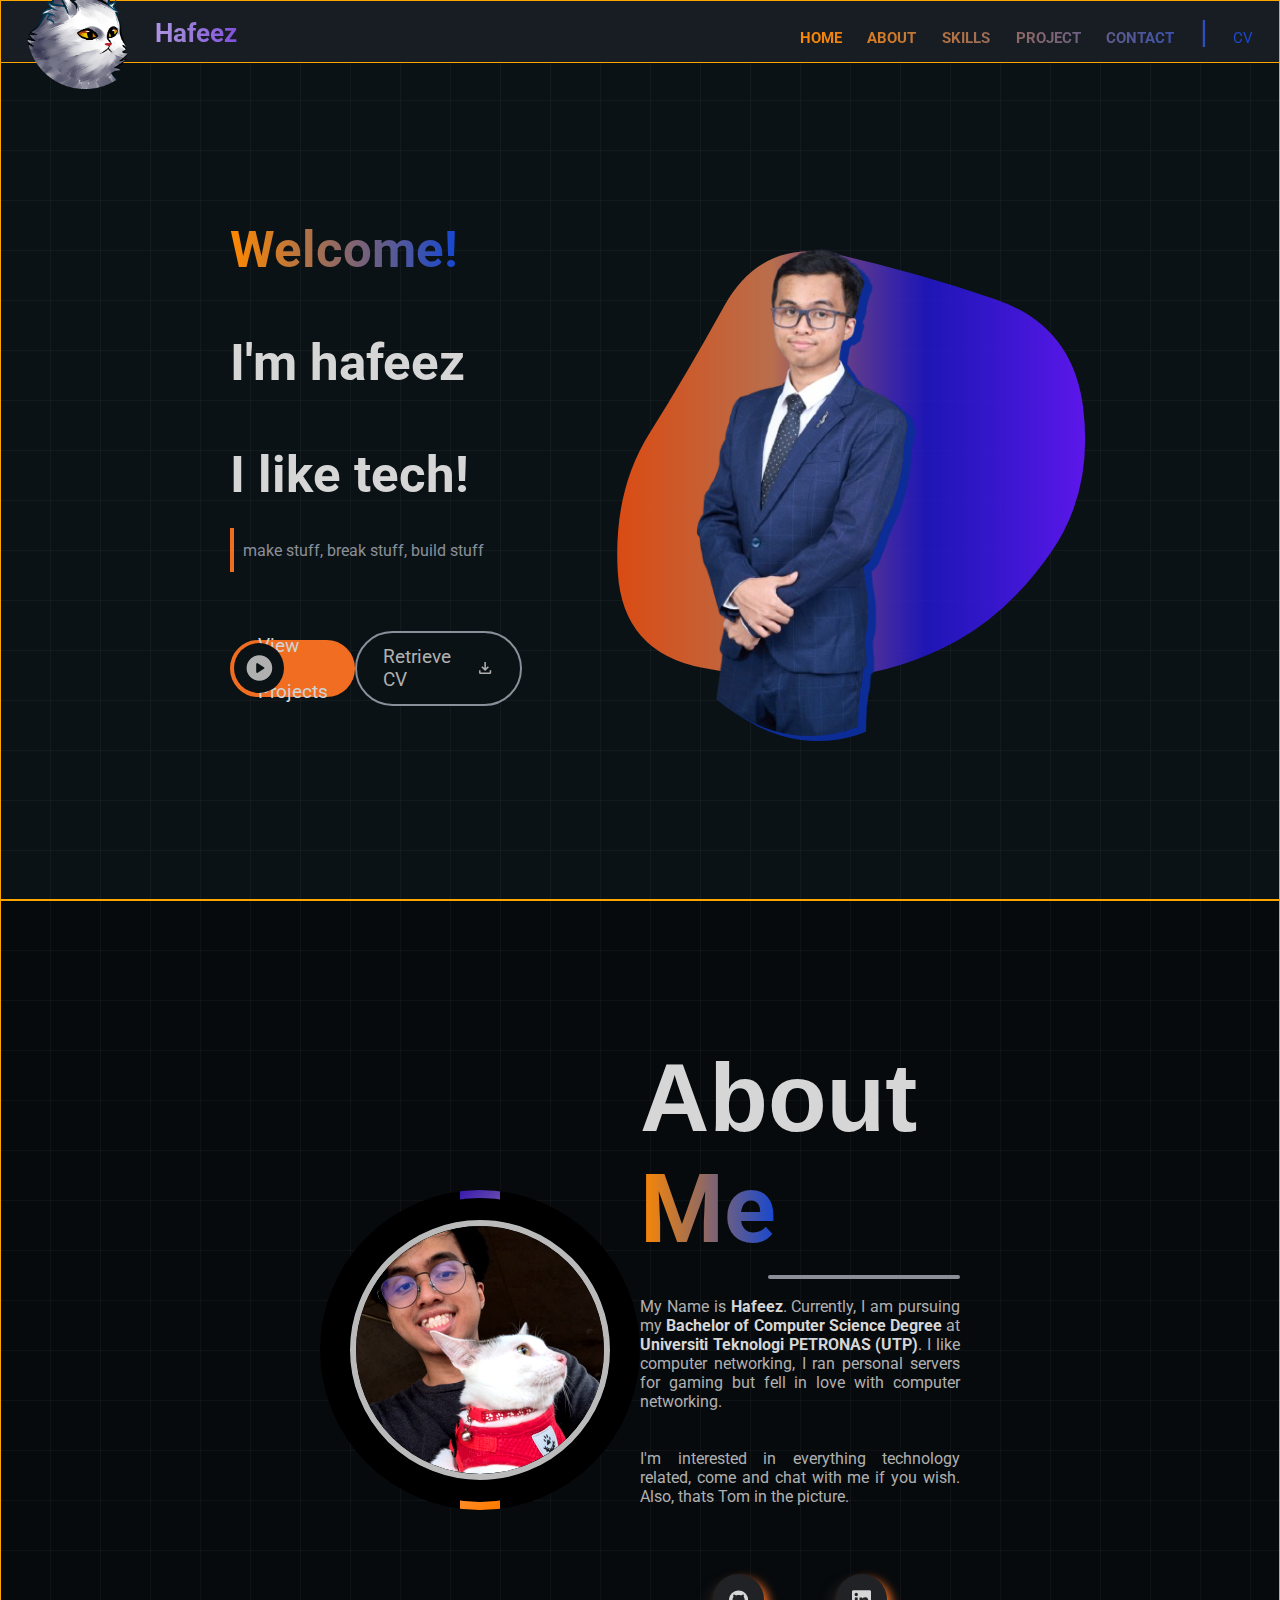
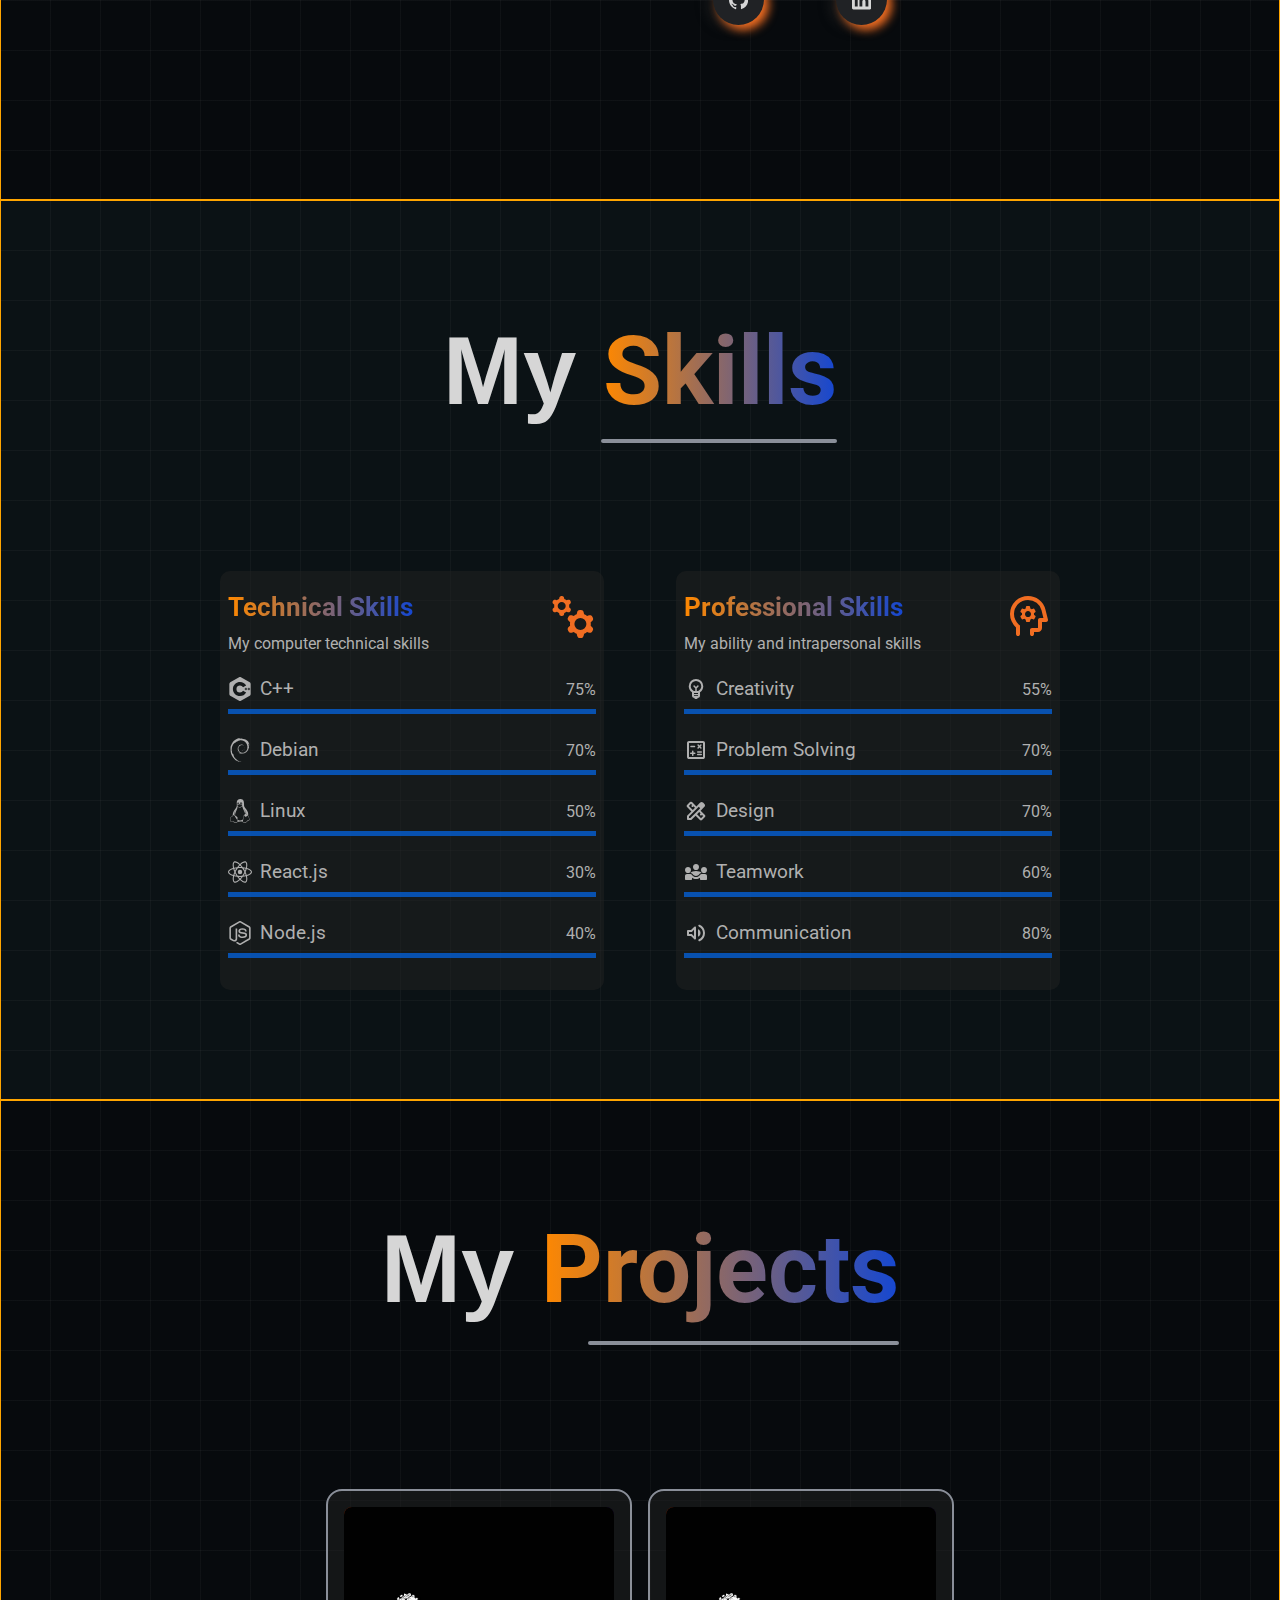
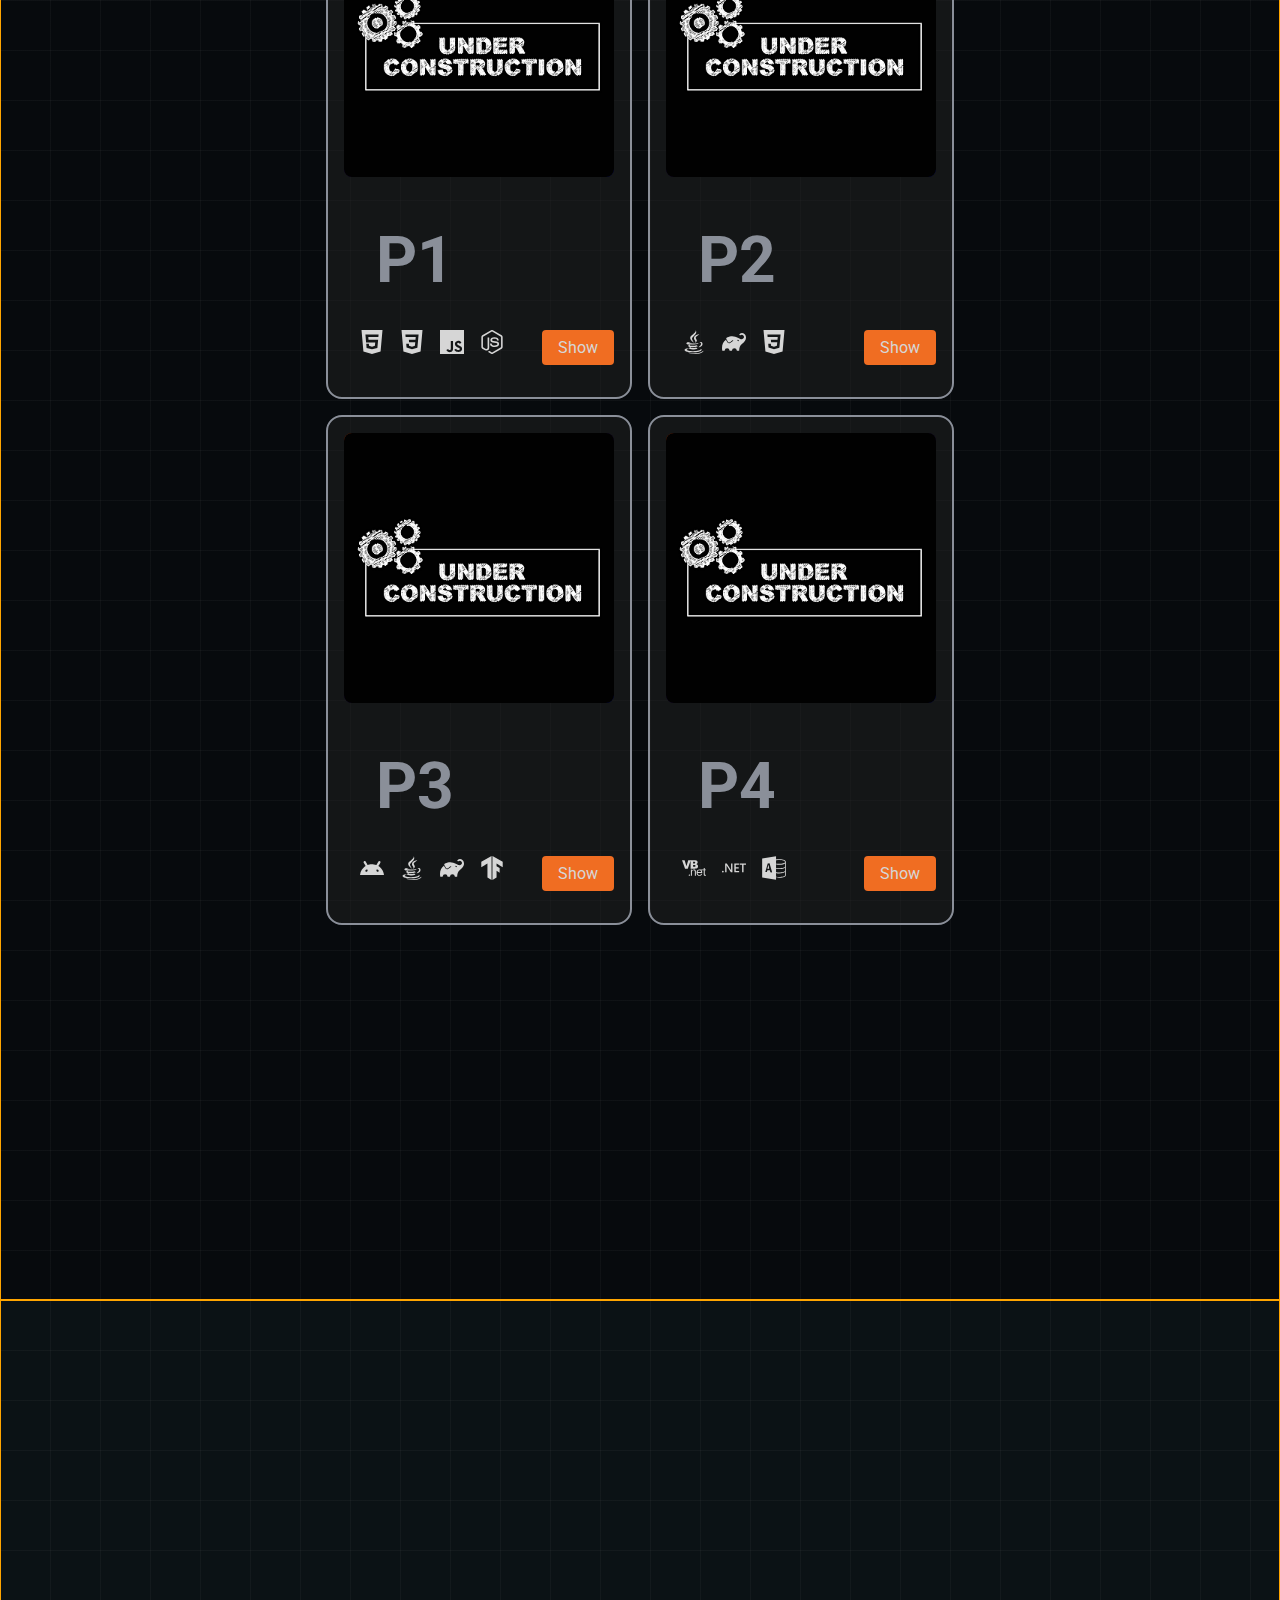
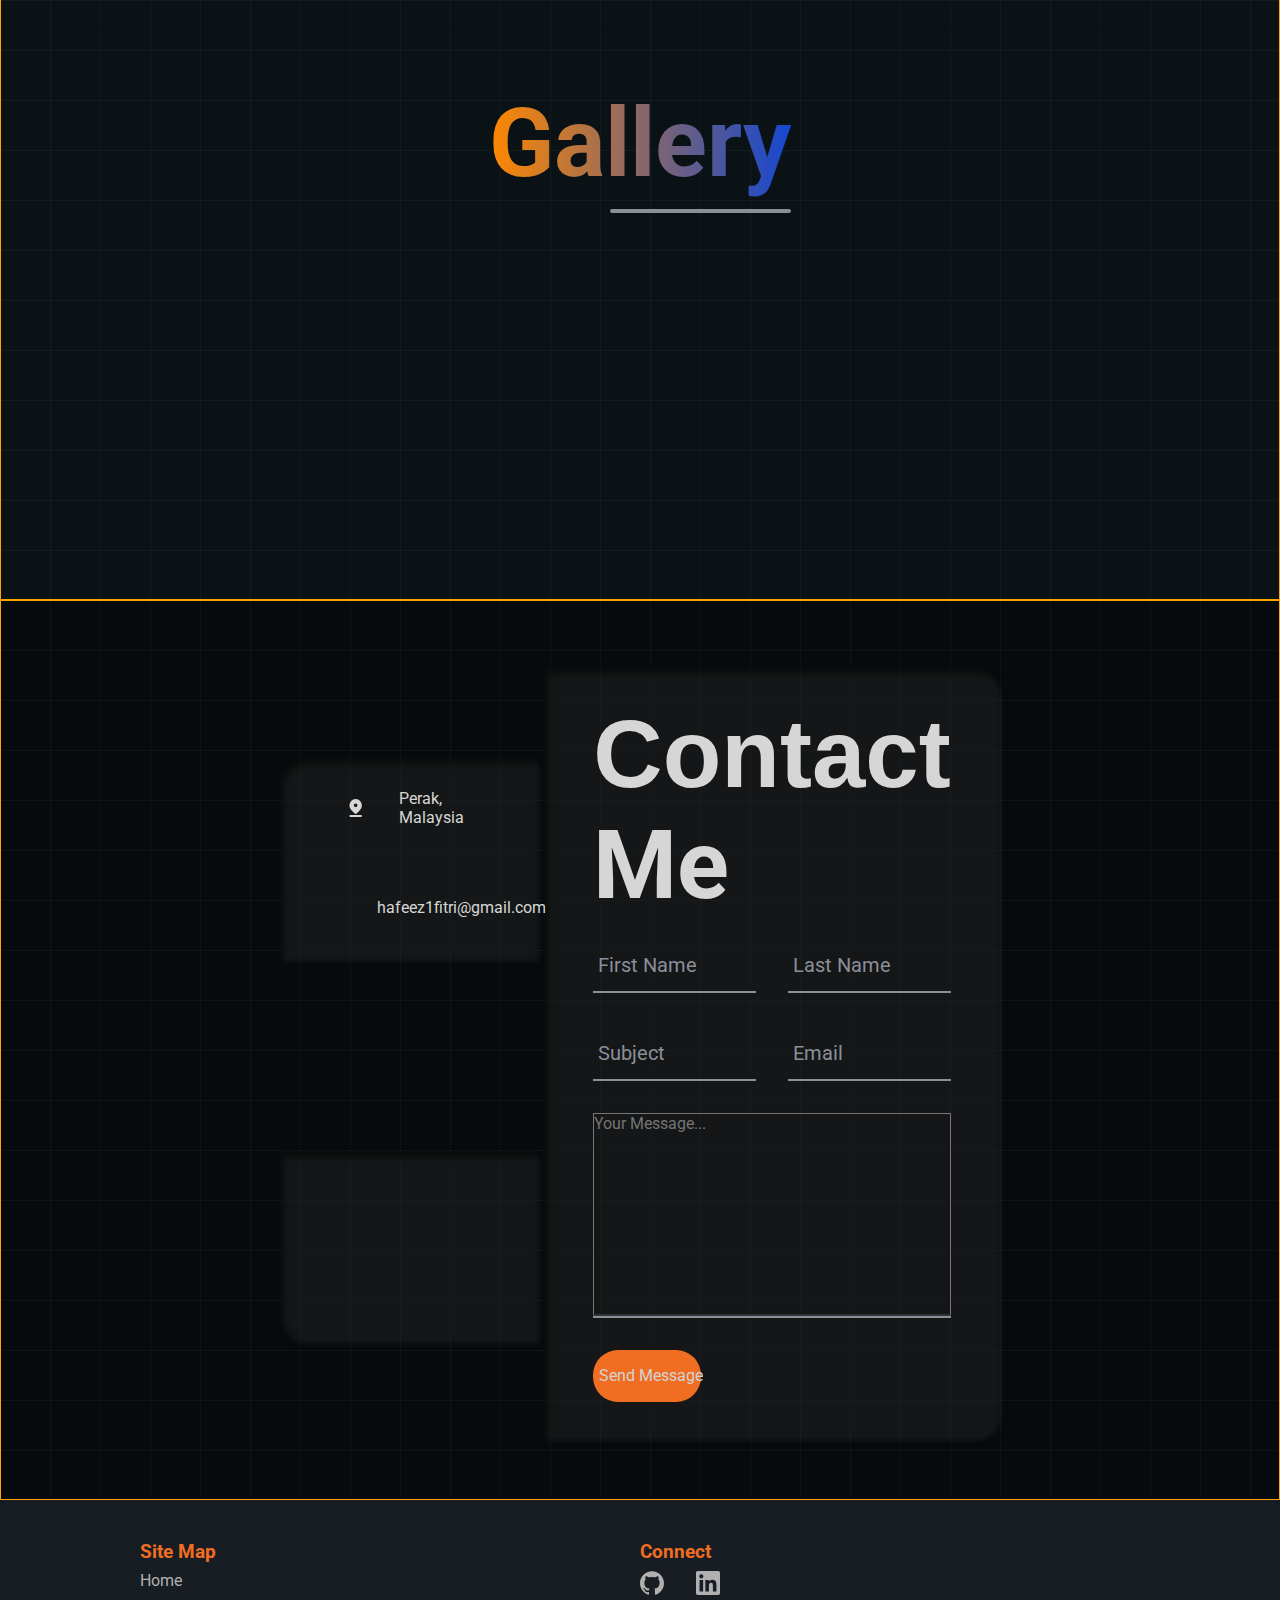
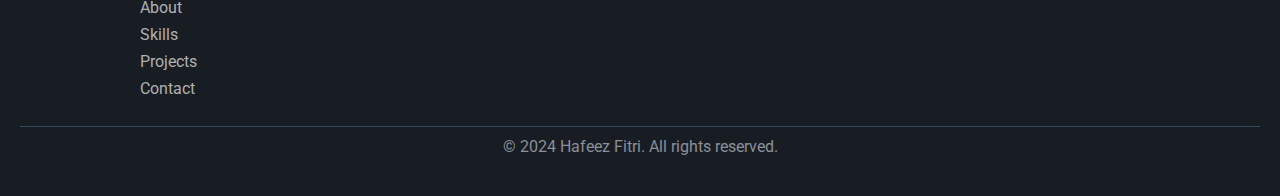
<file: index.html>
<!DOCTYPE html>
<html lang="en">
<head>
    <meta charset="UTF-8">
    <meta name="viewport" content="width=device-width, initial-scale=1.0">
    <title>hafeez1fitri</title>

    <!--Handle links for google fonts: font-->
    <link rel="preconnect" href="https://fonts.googleapis.com">
    <link rel="preconnect" href="https://fonts.gstatic.com" crossorigin>
    
    <!--Handle links for google fonts: poppins-->
    <link href="https://fonts.googleapis.com/css2?family=Poppins:ital,wght@0,100;0,200;0,300;0,400;0,500;0,600;0,700;0,800;0,900;1,100;1,200;1,300;1,400;1,500;1,600;1,700;1,800;1,900&family=Quicksand:wght@300..700&display=swap" rel="stylesheet">
    
    <!--Handle links for google fonts: museo moderno-->
    <link href="https://fonts.googleapis.com/css2?family=MuseoModerno:ital,wght@0,100..900;1,100..900&display=swap" rel="stylesheet">

    <!--Handle links for Roboto-->
    <link href="https://fonts.googleapis.com/css2?family=Roboto:ital,wght@0,100;0,300;0,400;0,500;0,700;0,900;1,100;1,300;1,400;1,500;1,700;1,900&display=swap" rel="stylesheet">

    <!--Handle links for google fonts: icon-->
    <link rel="stylesheet" href="https://fonts.googleapis.com/css2?family=Material+Symbols+Outlined:opsz,wght,FILL,GRAD@24,400,1,0" />
    <link rel="stylesheet" href="https://fonts.googleapis.com/css2?family=Material+Symbols+Outlined:opsz,wght,FILL,GRAD@20..48,100..700,0..1,-50..200" />

    <!-- Handle link for tab icon on browser -->
    <link rel="shortcut icon" href="favicon.png" type="image/x-icon">
    
    <!--Handle links for CSS stylesheet-->
    <link rel="stylesheet" href="./CSS/style.css">
    <link rel="stylesheet" href="./CSS/header.css">
    <link rel="stylesheet" href="./CSS/home.css">
    <link rel="stylesheet" href="./CSS/about.css">
    <link rel="stylesheet" href="./CSS/skills.css">
    <link rel="stylesheet" href="./CSS/footer.css">
    <link rel="stylesheet" href="./CSS/projects.css">
    <link rel="stylesheet" href="./CSS/contact.css">
    <link rel="stylesheet" href="./CSS/gallery.css">


</head>
<body>
    <!-- 1. Header -->
     <header>
            <div class="logo-holder">
                    <img src="./assets/images/headcat.png" style="object-fit: contain; width: 15%; height: 15%;" >
                    <div class ="section-title">
                        <span class="logo-title"> Hafeez </span>
                    </div>
            </div>

            <nav>
                <ul id="menu">
                    <li><a href="#home"> <span class="scroll-link"><strong>HOME</strong></span></a></li>
                    <li><a href="#about"> <span class="scroll-link"><strong>ABOUT</strong></span></a></li>
                    <li><a href="#skills"> <span class="scroll-link"><strong>SKILLS</strong></span></a></li>
                    <li><a href="#project"> <span class="scroll-link"><strong>PROJECT</strong></span></a></li>
                    <li><a href="#contact"> <span class="scroll-link"><strong>CONTACT</strong></span></a></li>
                    <li><span> | </span></li>
                    <li><a href="./assets/cat.png" download="cat.png"> <span class="scroll-link">CV</span></a></li>

                </ul>
            </nav>
     </header>

    <!-- 2. Home Section -->
    <section id="home" class="main-section">
        <div class="home section-wrapper">
            <!-- texts left side of home section -->
            <div class="intro-text">
              <h1 class="welcoming-text"><span class="highlight-text">Welcome!</span></h1>
              <h1>I'm hafeez</h1>
              <h1>I like tech!</h2>
              <p><q class="tagline">make stuff, break stuff, build stuff</q></p>
              <div class="cta-button">
                <a href="#project" class="btn button-project">View My Projects
                  <span class="icon">
                    <!-- Code Snippet #1 - Under <span class="icon"> play svg -->
                        <svg xmlns="http://www.w3.org/2000/svg" height="100px" viewBox="0 -960 960 960" width="100px">
                            <path d="m426-330 195-125q14-9 14-25t-14-25L426-630q-15-10-30.5-1.5T380-605v250q0 18 15.5 26.5T426-330Zm54 250q-83 0-156-31.5T197-197q-54-54-85.5-127T80-480q0-83 31.5-156T197-763q54-54 127-85.5T480-880q83 0 156 31.5T763-763q54 54 85.5 127T880-480q0 83-31.5 156T763-197q-54 54-127 85.5T480-80Z"/>
                        </svg>
                  </span>
                </a>
                <a href="./assets/cat.png" download="cat.png" class="btn button-download">Retrieve CV
                  <!-- Code Snippet #2 - Under <span class="icon"> download svg -->
                    <svg xmlns="http://www.w3.org/2000/svg" height="24px" viewBox="0 -960 960 960" width="24px" fill="#000000"><path d="M480-320 280-520l56-58 104 104v-326h80v326l104-104 56 58-200 200ZM240-160q-33 0-56.5-23.5T160-240v-120h80v120h480v-120h80v120q0 33-23.5 56.5T720-160H240Z"/></svg>
                </a>
              </div>
            </div>
          </div>
        
          <div class="img-holder">
            <div class="img-box">
                <img src="assets/images/pic.png"> 
            </div>
            <div class="liquid-shape">
                <svg viewBox="0 0 500 500" xmlns="http://www.w3.org/2000/svg" xmlns:xlink="http://www.w3.org/1999/xlink" width="100%" id="blobSvg">
                    <defs>
                        <linearGradient id="gradient1" x1="0%" y1="0%" x2="100%" y2="0%">
                            <stop offset="0%" style="stop-color:#da4b13; stop-opacity:1" />
                            <stop offset="33%" style="stop-color:#b96e4c; stop-opacity:1" />
                            <stop offset="66%" style="stop-color:#2517eabf; stop-opacity:1" />
                            <stop offset="100%" style="stop-color:#5D17EAFF; stop-opacity:1" />
                        </linearGradient>
                    </defs>
                    <path fill="url(#gradient1)">
                        <animate attributeName="d"
                            dur="20s"
                            repeatCount="indefinite"
                            values="
                            M423,295Q373,340,336.5,372.5Q300,405,249.5,406.5Q199,408,130,397.5Q61,387,60.5,318.5Q60,250,91,203.5Q122,157,149.5,91Q177,25,242,49.5Q307,74,378.5,89.5Q450,105,461.5,177.5Q473,250,423,295Z;
                            M445.5,320Q443,390,372,398Q301,406,245,421.5Q189,437,118.5,416.5Q48,396,35,323Q22,250,54.5,191Q87,132,134.5,86Q182,40,252.5,32.5Q323,25,384,66.5Q445,108,446.5,179Q448,250,445.5,320Z;
                            M412.88138,307.37344Q408.27695,364.74687,368.31725,427.98809Q328.35755,491.2293,259.73099,460.4319Q191.10443,429.6345,128.49603,406.50397Q65.88763,383.37344,82.34961,316.68672Q98.81159,250,113.42396,205.73099Q128.03633,161.46198,165.5403,133.34961Q203.04427,105.23724,251.97389,99.84167Q300.90351,94.4461,346.12031,120.689Q391.33711,146.9319,404.41146,198.46595Q417.48581,250,412.88138,307.37344Z;
                            M437.3786,298.55014Q384.13724,347.10029,345.6214,387.2085Q307.10557,427.3167,243.58181,446.56334Q180.05806,465.80998,152.86804,403.02111Q125.67802,340.23225,93.9261,295.11612Q62.17419,250,89.11348,201.02111Q116.05278,152.04223,146.09501,86.73489Q176.13724,21.42755,239.56598,53.72697Q302.99472,86.02639,354.46569,111.53431Q405.93666,137.04223,448.27831,193.52111Q490.61996,250,437.3786,298.55014Z;
                            M431,299.5Q386,349,351.5,402Q317,455,258,430.5Q199,406,157.5,377Q116,348,73.5,299Q31,250,56,188.5Q81,127,140,110.5Q199,94,252,87.5Q305,81,376.5,93.5Q448,106,462,178Q476,250,431,299.5Z;
                            M440,311.5Q419,373,361.5,394.5Q304,416,249.5,417.5Q195,419,160.5,379.5Q126,340,108,295Q90,250,108.5,205.5Q127,161,151,90Q175,19,237.5,58Q300,97,358,113.5Q416,130,438.5,190Q461,250,440,311.5Z;
                            M423,295Q373,340,336.5,372.5Q300,405,249.5,406.5Q199,408,130,397.5Q61,387,60.5,318.5Q60,250,91,203.5Q122,157,149.5,91Q177,25,242,49.5Q307,74,378.5,89.5Q450,105,461.5,177.5Q473,250,423,295Z;
                            "
                        ></animate>
                    </path>
                </svg>  
            </div>
          </div>
    </section>
    <!-- 3. About Section -->
    <section id="about">
        <div class="about section-wrapper">
            <!-- Left side Profile Picture -->
            <div class="profile-picture">
                <div class="content">
                    <img src="./assets/images/catpic.png" alt="cat profile">
                    <h3>A TECHNOLOGY<br><span>ENTHUSIAST</span></h3>
                    <a href="#contact">Contact Me</a>
                </div>
            </div>
            <!-- Right side - Text description and social links -->
            <div class="about-container">
                <h1 class="section-title">About <span class="highlight-text">Me</span></h1>
                <div class="about-content">
                    <!-- change the text inside the <p> to your own description -->
                    <p>My Name is <strong>Hafeez</strong>. Currently, I am pursuing my <strong>Bachelor of Computer Science Degree</strong> at <strong>Universiti Teknologi PETRONAS (UTP)</strong>. I like computer networking, I ran personal servers for gaming but fell in love with computer networking.</p>
                    <p>I'm interested in everything technology related, come and chat with me if you wish. Also, thats Tom in the picture.</p>
                    <div class="socials-container">
                        <!-- 3 link to different pages -->
                        <a href="https://github.com/hafeez"   data-social="GitHub" style="--_social-color: #171515">
                            <!-- Code Snippet #4 - Github svg -->
                            <svg role="img" viewBox="0 0 24 24" xmlns="http://www.w3.org/2000/svg" width="24px" height="24px">
                                <title>GitHub</title>
                                <path d="M12 .297c-6.63 0-12 5.373-12 12 0 5.303 3.438 9.8 8.205 11.385.6.113.82-.258.82-.577 0-.285-.01-1.04-.015-2.04-3.338.724-4.042-1.61-4.042-1.61C4.422 18.07 3.633 17.7 3.633 17.7c-1.087-.744.084-.729.084-.729 1.205.084 1.838 1.236 1.838 1.236 1.07 1.835 2.809 1.305 3.495.998.108-.776.417-1.305.76-1.605-2.665-.3-5.466-1.332-5.466-5.93 0-1.31.465-2.38 1.235-3.22-.135-.303-.54-1.523.105-3.176 0 0 1.005-.322 3.3 1.23.96-.267 1.98-.399 3-.405 1.02.006 2.04.138 3 .405 2.28-1.552 3.285-1.23 3.285-1.23.645 1.653.24 2.873.12 3.176.765.84 1.23 1.91 1.23 3.22 0 4.61-2.805 5.625-5.475 5.92.42.36.81 1.096.81 2.22 0 1.606-.015 2.896-.015 3.286 0 .315.21.69.825.57C20.565 22.092 24 17.592 24 12.297c0-6.627-5.373-12-12-12"/>
                            </svg>
                        </a>
                        <a href="https://www.linkedin.com/in/hafeez-fitri-bin-shahrul-azam-7484442b3"   data-social="LinkedIn" style="--_social-color: #171515">
                            <!-- Code Snippet #4 - linkedin svg -->
                            <svg role="img" viewBox="0 0 24 24" xmlns="http://www.w3.org/2000/svg"><title>LinkedIn</title><path d="M20.447 20.452h-3.554v-5.569c0-1.328-.027-3.037-1.852-3.037-1.853 0-2.136 1.445-2.136 2.939v5.667H9.351V9h3.414v1.561h.046c.477-.9 1.637-1.85 3.37-1.85 3.601 0 4.267 2.37 4.267 5.455v6.286zM5.337 7.433c-1.144 0-2.063-.926-2.063-2.065 0-1.138.92-2.063 2.063-2.063 1.14 0 2.064.925 2.064 2.063 0 1.139-.925 2.065-2.064 2.065zm1.782 13.019H3.555V9h3.564v11.452zM22.225 0H1.771C.792 0 0 .774 0 1.729v20.542C0 23.227.792 24 1.771 24h20.451C23.2 24 24 23.227 24 22.271V1.729C24 .774 23.2 0 22.222 0h.003z"/></svg>
                        </a>
                    </div>
                </div>
            </div>
        </div>
    </section>

    <!--Day 2-->

    <!-- 4. Skills Section -->
    <section id="skills">
        <h1 class="section-title">My <span class="highlight-text">Skills</span></h1>
        <div class="skills section-wrapper">
            <!-- Skills Area 1 -->
            <div class="skills-content">
                <div class="skills-header"> 
                    <div>
                        <h2 class="skills-area-title"><span class="highlight-text">Technical Skills</span></h2>
                        <span class="skills-subtitle">My computer technical skills</span>
                    </div>
                    <!-- Code Snippet #7 - Technical svg -->
                    <svg xmlns="http://www.w3.org/2000/svg" height="24px" viewBox="0 -960 960 960" width="24px">
                        <path d="M222-540q-12-5-22.5-10.5T178-564l-29 9q-13 4-25.5-1T104-572l-8-14q-7-12-5-26t13-23l22-19q-2-13-2-26t2-26l-22-19q-11-9-13-22.5t5-25.5l9-15q7-11 19-16t25-1l29 9q11-8 21.5-13.5T222-820l6-29q3-14 13.5-22.5T266-880h16q14 0 24.5 9t13.5 23l6 28q12 5 22.5 10.5T370-796l29-9q13-4 25.5 1t19.5 16l8 14q7 12 5 26t-13 23l-22 19q2 13 2 26t-2 26l22 19q11 9 13 22.5t-5 25.5l-9 15q-7 11-19 16t-25 1l-29-9q-11 8-21.5 13.5T326-540l-6 29q-3 14-13.5 22.5T282-480h-16q-14 0-24.5-9T228-512l-6-28Zm52-60q33 0 56.5-23.5T354-680q0-33-23.5-56.5T274-760q-33 0-56.5 23.5T194-680q0 33 23.5 56.5T274-600Zm300 476q-17-6-31.5-14.5T514-158l-38 12q-18 6-36-.5T412-170l-11-19q-10-17-7-36.5t18-32.5l30-26q-2-18-2-36t2-36l-30-27q-15-13-18-32t7-36l11-19q10-17 28-23.5t36-.5l38 12q14-11 28.5-19.5T574-516l9-41q4-19 18.5-31t34.5-12h24q20 0 34.5 12t18.5 31l9 41q17 6 31.5 14.5T782-482l38-12q18-6 36 .5t28 23.5l11 19q10 17 7 36.5T884-382l-30 26q2 18 2 36t-2 36l30 27q15 13 18 32t-7 36l-11 19q-10 17-28 23.5t-36 .5l-38-12q-14 11-28.5 19.5T722-124l-9 41q-4 19-18.5 31T660-40h-24q-20 0-34.5-12T583-83l-9-41Zm74-76q50 0 85-35t35-85q0-50-35-85t-85-35q-50 0-85 35t-35 85q0 50 35 85t85 35Z"/>
                    </svg>
                </div>
                <div class="skills-list">
                    <!-- Skills 1 -->
                    <div class="skills-data">
                        <div class="skills-title">
                            <!-- Code Snippet #8 - HTML5 svg -->
                            <svg role="img" viewBox="0 0 24 24" xmlns="http://www.w3.org/2000/svg"><title>C++</title><path d="M22.394 6c-.167-.29-.398-.543-.652-.69L12.926.22c-.509-.294-1.34-.294-1.848 0L2.26 5.31c-.508.293-.923 1.013-.923 1.6v10.18c0 .294.104.62.271.91.167.29.398.543.652.69l8.816 5.09c.508.293 1.34.293 1.848 0l8.816-5.09c.254-.147.485-.4.652-.69.167-.29.27-.616.27-.91V6.91c.003-.294-.1-.62-.268-.91zM12 19.11c-3.92 0-7.109-3.19-7.109-7.11 0-3.92 3.19-7.11 7.11-7.11a7.133 7.133 0 016.156 3.553l-3.076 1.78a3.567 3.567 0 00-3.08-1.78A3.56 3.56 0 008.444 12 3.56 3.56 0 0012 15.555a3.57 3.57 0 003.08-1.778l3.078 1.78A7.135 7.135 0 0112 19.11zm7.11-6.715h-.79v.79h-.79v-.79h-.79v-.79h.79v-.79h.79v.79h.79zm2.962 0h-.79v.79h-.79v-.79h-.79v-.79h.79v-.79h.79v.79h.79z"/></svg>
                            <h3 class="skills-name">C++</h3>
                            <span class="skills-number">75%</span>
                        </div>
                        <div class="skills-bar">
                            <span class="skills-percentage" style="--_percent: 85%"></span>
                        </div>
                    </div>
                    <!-- Skills 2 -->
                    <div class="skills-data">
                        <div class="skills-title">
                            <!-- Code Snippet #9 - CSS3 svg -->
<svg role="img" viewBox="0 0 24 24" xmlns="http://www.w3.org/2000/svg"><title>Debian</title><path d="M13.88 12.685c-.4 0 .08.2.601.28.14-.1.27-.22.39-.33a3.001 3.001 0 01-.99.05m2.14-.53c.23-.33.4-.69.47-1.06-.06.27-.2.5-.33.73-.75.47-.07-.27 0-.56-.8 1.01-.11.6-.14.89m.781-2.05c.05-.721-.14-.501-.2-.221.07.04.13.5.2.22M12.38.31c.2.04.45.07.42.12.23-.05.28-.1-.43-.12m.43.12l-.15.03.14-.01V.43m6.633 9.944c.02.64-.2.95-.38 1.5l-.35.181c-.28.54.03.35-.17.78-.44.39-1.34 1.22-1.62 1.301-.201 0 .14-.25.19-.34-.591.4-.481.6-1.371.85l-.03-.06c-2.221 1.04-5.303-1.02-5.253-3.842-.03.17-.07.13-.12.2a3.551 3.552 0 012.001-3.501 3.361 3.362 0 013.732.48 3.341 3.342 0 00-2.721-1.3c-1.18.01-2.281.76-2.651 1.57-.6.38-.67 1.47-.93 1.661-.361 2.601.66 3.722 2.38 5.042.27.19.08.21.12.35a4.702 4.702 0 01-1.53-1.16c.23.33.47.66.8.91-.55-.18-1.27-1.3-1.48-1.35.93 1.66 3.78 2.921 5.261 2.3a6.203 6.203 0 01-2.33-.28c-.33-.16-.77-.51-.7-.57a5.802 5.803 0 005.902-.84c.44-.35.93-.94 1.07-.95-.2.32.04.16-.12.44.44-.72-.2-.3.46-1.24l.24.33c-.09-.6.74-1.321.66-2.262.19-.3.2.3 0 .97.29-.74.08-.85.15-1.46.08.2.18.42.23.63-.18-.7.2-1.2.28-1.6-.09-.05-.28.3-.32-.53 0-.37.1-.2.14-.28-.08-.05-.26-.32-.38-.861.08-.13.22.33.34.34-.08-.42-.2-.75-.2-1.08-.34-.68-.12.1-.4-.3-.34-1.091.3-.25.34-.74.54.77.84 1.96.981 2.46-.1-.6-.28-1.2-.49-1.76.16.07-.26-1.241.21-.37A7.823 7.824 0 0017.702 1.6c.18.17.42.39.33.42-.75-.45-.62-.48-.73-.67-.61-.25-.65.02-1.06 0C15.082.73 14.862.8 13.8.4l.05.23c-.77-.25-.9.1-1.73 0-.05-.04.27-.14.53-.18-.741.1-.701-.14-1.431.03.17-.13.36-.21.55-.32-.6.04-1.44.35-1.18.07C9.6.68 7.847 1.3 6.867 2.22L6.838 2c-.45.54-1.96 1.611-2.08 2.311l-.131.03c-.23.4-.38.85-.57 1.261-.3.52-.45.2-.4.28-.6 1.22-.9 2.251-1.16 3.102.18.27 0 1.65.07 2.76-.3 5.463 3.84 10.776 8.363 12.006.67.23 1.65.23 2.49.25-.99-.28-1.12-.15-2.08-.49-.7-.32-.85-.7-1.34-1.13l.2.35c-.971-.34-.57-.42-1.361-.67l.21-.27c-.31-.03-.83-.53-.97-.81l-.34.01c-.41-.501-.63-.871-.61-1.161l-.111.2c-.13-.21-1.52-1.901-.8-1.511-.13-.12-.31-.2-.5-.55l.14-.17c-.35-.44-.64-1.02-.62-1.2.2.24.32.3.45.33-.88-2.172-.93-.12-1.601-2.202l.15-.02c-.1-.16-.18-.34-.26-.51l.06-.6c-.63-.74-.18-3.102-.09-4.402.07-.54.53-1.1.88-1.981l-.21-.04c.4-.71 2.341-2.872 3.241-2.761.43-.55-.09 0-.18-.14.96-.991 1.26-.7 1.901-.88.7-.401-.6.16-.27-.151 1.2-.3.85-.7 2.421-.85.16.1-.39.14-.52.26 1-.49 3.151-.37 4.562.27 1.63.77 3.461 3.011 3.531 5.132l.08.02c-.04.85.13 1.821-.17 2.711l.2-.42M9.54 13.236l-.05.28c.26.35.47.73.8 1.01-.24-.47-.42-.66-.75-1.3m.62-.02c-.14-.15-.22-.34-.31-.52.08.32.26.6.43.88l-.12-.36m10.945-2.382l-.07.15c-.1.76-.34 1.511-.69 2.212.4-.73.65-1.541.75-2.362M12.45.12c.27-.1.66-.05.95-.12-.37.03-.74.05-1.1.1l.15.02M3.006 5.142c.07.57-.43.8.11.42.3-.66-.11-.18-.1-.42m-.64 2.661c.12-.39.15-.62.2-.84-.35.44-.17.53-.2.83"/></svg>
                            <h3 class="skills-name">Debian</h3>
                            <span class="skills-number">70%</span>
                        </div>
                        <div class="skills-bar">
                            <span class="skills-percentage" style="--_percent: 70%"></span>
                        </div>
                    </div>
                    <!-- Skills 3 -->
                    <div class="skills-data">
                        <div class="skills-title">
                            <!-- Code Snippet #10 - Javascript svg -->
<svg role="img" viewBox="0 0 24 24" xmlns="http://www.w3.org/2000/svg"><title>Linux</title><path d="M12.504 0c-.155 0-.315.008-.48.021-4.226.333-3.105 4.807-3.17 6.298-.076 1.092-.3 1.953-1.05 3.02-.885 1.051-2.127 2.75-2.716 4.521-.278.832-.41 1.684-.287 2.489a.424.424 0 00-.11.135c-.26.268-.45.6-.663.839-.199.199-.485.267-.797.4-.313.136-.658.269-.864.68-.09.189-.136.394-.132.602 0 .199.027.4.055.536.058.399.116.728.04.97-.249.68-.28 1.145-.106 1.484.174.334.535.47.94.601.81.2 1.91.135 2.774.6.926.466 1.866.67 2.616.47.526-.116.97-.464 1.208-.946.587-.003 1.23-.269 2.26-.334.699-.058 1.574.267 2.577.2.025.134.063.198.114.333l.003.003c.391.778 1.113 1.132 1.884 1.071.771-.06 1.592-.536 2.257-1.306.631-.765 1.683-1.084 2.378-1.503.348-.199.629-.469.649-.853.023-.4-.2-.811-.714-1.376v-.097l-.003-.003c-.17-.2-.25-.535-.338-.926-.085-.401-.182-.786-.492-1.046h-.003c-.059-.054-.123-.067-.188-.135a.357.357 0 00-.19-.064c.431-1.278.264-2.55-.173-3.694-.533-1.41-1.465-2.638-2.175-3.483-.796-1.005-1.576-1.957-1.56-3.368.026-2.152.236-6.133-3.544-6.139zm.529 3.405h.013c.213 0 .396.062.584.198.19.135.33.332.438.533.105.259.158.459.166.724 0-.02.006-.04.006-.06v.105a.086.086 0 01-.004-.021l-.004-.024a1.807 1.807 0 01-.15.706.953.953 0 01-.213.335.71.71 0 00-.088-.042c-.104-.045-.198-.064-.284-.133a1.312 1.312 0 00-.22-.066c.05-.06.146-.133.183-.198.053-.128.082-.264.088-.402v-.02a1.21 1.21 0 00-.061-.4c-.045-.134-.101-.2-.183-.333-.084-.066-.167-.132-.267-.132h-.016c-.093 0-.176.03-.262.132a.8.8 0 00-.205.334 1.18 1.18 0 00-.09.4v.019c.002.089.008.179.02.267-.193-.067-.438-.135-.607-.202a1.635 1.635 0 01-.018-.2v-.02a1.772 1.772 0 01.15-.768c.082-.22.232-.406.43-.533a.985.985 0 01.594-.2zm-2.962.059h.036c.142 0 .27.048.399.135.146.129.264.288.344.465.09.199.14.4.153.667v.004c.007.134.006.2-.002.266v.08c-.03.007-.056.018-.083.024-.152.055-.274.135-.393.2.012-.09.013-.18.003-.267v-.015c-.012-.133-.04-.2-.082-.333a.613.613 0 00-.166-.267.248.248 0 00-.183-.064h-.021c-.071.006-.13.04-.186.132a.552.552 0 00-.12.27.944.944 0 00-.023.33v.015c.012.135.037.2.08.334.046.134.098.2.166.268.01.009.02.018.034.024-.07.057-.117.07-.176.136a.304.304 0 01-.131.068 2.62 2.62 0 01-.275-.402 1.772 1.772 0 01-.155-.667 1.759 1.759 0 01.08-.668 1.43 1.43 0 01.283-.535c.128-.133.26-.2.418-.2zm1.37 1.706c.332 0 .733.065 1.216.399.293.2.523.269 1.052.468h.003c.255.136.405.266.478.399v-.131a.571.571 0 01.016.47c-.123.31-.516.643-1.063.842v.002c-.268.135-.501.333-.775.465-.276.135-.588.292-1.012.267a1.139 1.139 0 01-.448-.067 3.566 3.566 0 01-.322-.198c-.195-.135-.363-.332-.612-.465v-.005h-.005c-.4-.246-.616-.512-.686-.71-.07-.268-.005-.47.193-.6.224-.135.38-.271.483-.336.104-.074.143-.102.176-.131h.002v-.003c.169-.202.436-.47.839-.601.139-.036.294-.065.466-.065zm2.8 2.142c.358 1.417 1.196 3.475 1.735 4.473.286.534.855 1.659 1.102 3.024.156-.005.33.018.513.064.646-1.671-.546-3.467-1.089-3.966-.22-.2-.232-.335-.123-.335.59.534 1.365 1.572 1.646 2.757.13.535.16 1.104.021 1.67.067.028.135.06.205.067 1.032.534 1.413.938 1.23 1.537v-.043c-.06-.003-.12 0-.18 0h-.016c.151-.467-.182-.825-1.065-1.224-.915-.4-1.646-.336-1.77.465-.008.043-.013.066-.018.135-.068.023-.139.053-.209.064-.43.268-.662.669-.793 1.187-.13.533-.17 1.156-.205 1.869v.003c-.02.334-.17.838-.319 1.35-1.5 1.072-3.58 1.538-5.348.334a2.645 2.645 0 00-.402-.533 1.45 1.45 0 00-.275-.333c.182 0 .338-.03.465-.067a.615.615 0 00.314-.334c.108-.267 0-.697-.345-1.163-.345-.467-.931-.995-1.788-1.521-.63-.4-.986-.87-1.15-1.396-.165-.534-.143-1.085-.015-1.645.245-1.07.873-2.11 1.274-2.763.107-.065.037.135-.408.974-.396.751-1.14 2.497-.122 3.854a8.123 8.123 0 01.647-2.876c.564-1.278 1.743-3.504 1.836-5.268.048.036.217.135.289.202.218.133.38.333.59.465.21.201.477.335.876.335.039.003.075.006.11.006.412 0 .73-.134.997-.268.29-.134.52-.334.74-.4h.005c.467-.135.835-.402 1.044-.7zm2.185 8.958c.037.6.343 1.245.882 1.377.588.134 1.434-.333 1.791-.765l.211-.01c.315-.007.577.01.847.268l.003.003c.208.199.305.53.391.876.085.4.154.78.409 1.066.486.527.645.906.636 1.14l.003-.007v.018l-.003-.012c-.015.262-.185.396-.498.595-.63.401-1.746.712-2.457 1.57-.618.737-1.37 1.14-2.036 1.191-.664.053-1.237-.2-1.574-.898l-.005-.003c-.21-.4-.12-1.025.056-1.69.176-.668.428-1.344.463-1.897.037-.714.076-1.335.195-1.814.12-.465.308-.797.641-.984l.045-.022zm-10.814.049h.01c.053 0 .105.005.157.014.376.055.706.333 1.023.752l.91 1.664.003.003c.243.533.754 1.064 1.189 1.637.434.598.77 1.131.729 1.57v.006c-.057.744-.48 1.148-1.125 1.294-.645.135-1.52.002-2.395-.464-.968-.536-2.118-.469-2.857-.602-.369-.066-.61-.2-.723-.4-.11-.2-.113-.602.123-1.23v-.004l.002-.003c.117-.334.03-.752-.027-1.118-.055-.401-.083-.71.043-.94.16-.334.396-.4.69-.533.294-.135.64-.202.915-.47h.002v-.002c.256-.268.445-.601.668-.838.19-.201.38-.336.663-.336zm7.159-9.074c-.435.201-.945.535-1.488.535-.542 0-.97-.267-1.28-.466-.154-.134-.28-.268-.373-.335-.164-.134-.144-.333-.074-.333.109.016.129.134.199.2.096.066.215.2.36.333.292.2.68.467 1.167.467.485 0 1.053-.267 1.398-.466.195-.135.445-.334.648-.467.156-.136.149-.267.279-.267.128.016.034.134-.147.332a8.097 8.097 0 01-.69.468zm-1.082-1.583V5.64c-.006-.02.013-.042.029-.05.074-.043.18-.027.26.004.063 0 .16.067.15.135-.006.049-.085.066-.135.066-.055 0-.092-.043-.141-.068-.052-.018-.146-.008-.163-.065zm-.551 0c-.02.058-.113.049-.166.066-.047.025-.086.068-.14.068-.05 0-.13-.02-.136-.068-.01-.066.088-.133.15-.133.08-.031.184-.047.259-.005.019.009.036.03.03.05v.02h.003z"/></svg>
                            <h3 class="skills-name">Linux</h3>
                            <span class="skills-number">50%</span>
                        </div>
                        <div class="skills-bar">
                            <span class="skills-percentage" style="--_percent: 50%"></span>
                        </div>
                    </div>
                    <!-- Skills 4 -->
                    <div class="skills-data">
                        <div class="skills-title">
                            <!-- Code Snippet #11 - React.js svg -->
                            <svg role="img" viewBox="0 0 24 24" xmlns="http://www.w3.org/2000/svg" height="24px" width="24px">
                                <title>React</title>
                                <path d="M14.23 12.004a2.236 2.236 0 0 1-2.235 2.236 2.236 2.236 0 0 1-2.236-2.236 2.236 2.236 0 0 1 2.235-2.236 2.236 2.236 0 0 1 2.236 2.236zm2.648-10.69c-1.346 0-3.107.96-4.888 2.622-1.78-1.653-3.542-2.602-4.887-2.602-.41 0-.783.093-1.106.278-1.375.793-1.683 3.264-.973 6.365C1.98 8.917 0 10.42 0 12.004c0 1.59 1.99 3.097 5.043 4.03-.704 3.113-.39 5.588.988 6.38.32.187.69.275 1.102.275 1.345 0 3.107-.96 4.888-2.624 1.78 1.654 3.542 2.603 4.887 2.603.41 0 .783-.09 1.106-.275 1.374-.792 1.683-3.263.973-6.365C22.02 15.096 24 13.59 24 12.004c0-1.59-1.99-3.097-5.043-4.032.704-3.11.39-5.587-.988-6.38-.318-.184-.688-.277-1.092-.278zm-.005 1.09v.006c.225 0 .406.044.558.127.666.382.955 1.835.73 3.704-.054.46-.142.945-.25 1.44-.96-.236-2.006-.417-3.107-.534-.66-.905-1.345-1.727-2.035-2.447 1.592-1.48 3.087-2.292 4.105-2.295zm-9.77.02c1.012 0 2.514.808 4.11 2.28-.686.72-1.37 1.537-2.02 2.442-1.107.117-2.154.298-3.113.538-.112-.49-.195-.964-.254-1.42-.23-1.868.054-3.32.714-3.707.19-.09.4-.127.563-.132zm4.882 3.05c.455.468.91.992 1.36 1.564-.44-.02-.89-.034-1.345-.034-.46 0-.915.01-1.36.034.44-.572.895-1.096 1.345-1.565zM12 8.1c.74 0 1.477.034 2.202.093.406.582.802 1.203 1.183 1.86.372.64.71 1.29 1.018 1.946-.308.655-.646 1.31-1.013 1.95-.38.66-.773 1.288-1.18 1.87-.728.063-1.466.098-2.21.098-.74 0-1.477-.035-2.202-.093-.406-.582-.802-1.204-1.183-1.86-.372-.64-.71-1.29-1.018-1.946.303-.657.646-1.313 1.013-1.954.38-.66.773-1.286 1.18-1.868.728-.064 1.466-.098 2.21-.098zm-3.635.254c-.24.377-.48.763-.704 1.16-.225.39-.435.782-.635 1.174-.265-.656-.49-1.31-.676-1.947.64-.15 1.315-.283 2.015-.386zm7.26 0c.695.103 1.365.23 2.006.387-.18.632-.405 1.282-.66 1.933-.2-.39-.41-.783-.64-1.174-.225-.392-.465-.774-.705-1.146zm3.063.675c.484.15.944.317 1.375.498 1.732.74 2.852 1.708 2.852 2.476-.005.768-1.125 1.74-2.857 2.475-.42.18-.88.342-1.355.493-.28-.958-.646-1.956-1.1-2.98.45-1.017.81-2.01 1.085-2.964zm-13.395.004c.278.96.645 1.957 1.1 2.98-.45 1.017-.812 2.01-1.086 2.964-.484-.15-.944-.318-1.37-.5-1.732-.737-2.852-1.706-2.852-2.474 0-.768 1.12-1.742 2.852-2.476.42-.18.88-.342 1.356-.494zm11.678 4.28c.265.657.49 1.312.676 1.948-.64.157-1.316.29-2.016.39.24-.375.48-.762.705-1.158.225-.39.435-.788.636-1.18zm-9.945.02c.2.392.41.783.64 1.175.23.39.465.772.705 1.143-.695-.102-1.365-.23-2.006-.386.18-.63.406-1.282.66-1.933zM17.92 16.32c.112.493.2.968.254 1.423.23 1.868-.054 3.32-.714 3.708-.147.09-.338.128-.563.128-1.012 0-2.514-.807-4.11-2.28.686-.72 1.37-1.536 2.02-2.44 1.107-.118 2.154-.3 3.113-.54zm-11.83.01c.96.234 2.006.415 3.107.532.66.905 1.345 1.727 2.035 2.446-1.595 1.483-3.092 2.295-4.11 2.295-.22-.005-.406-.05-.553-.132-.666-.38-.955-1.834-.73-3.703.054-.46.142-.944.25-1.438zm4.56.64c.44.02.89.034 1.345.034.46 0 .915-.01 1.36-.034-.44.572-.895 1.095-1.345 1.565-.455-.47-.91-.993-1.36-1.565z"/>
                            </svg>
                            <h3 class="skills-name">React.js</h3>
                            <span class="skills-number">30%</span>
                        </div>
                        <div class="skills-bar">
                            <span class="skills-percentage" style="--_percent: 30%"></span>
                        </div>
                    </div>
                    <!-- Skills 5 -->
                    <div class="skills-data">
                        <div class="skills-title">
                            <!-- Code Snippet #12 - Node.js svg -->
                            <svg role="img" viewBox="0 0 24 24" xmlns="http://www.w3.org/2000/svg" height="24px" width="24px">
                                <title>Node.js</title>
                                <path d="M11.998,24c-0.321,0-0.641-0.084-0.922-0.247l-2.936-1.737c-0.438-0.245-0.224-0.332-0.08-0.383 c0.585-0.203,0.703-0.25,1.328-0.604c0.065-0.037,0.151-0.023,0.218,0.017l2.256,1.339c0.082,0.045,0.197,0.045,0.272,0l8.795-5.076 c0.082-0.047,0.134-0.141,0.134-0.238V6.921c0-0.099-0.053-0.192-0.137-0.242l-8.791-5.072c-0.081-0.047-0.189-0.047-0.271,0 L3.075,6.68C2.99,6.729,2.936,6.825,2.936,6.921v10.15c0,0.097,0.054,0.189,0.139,0.235l2.409,1.392 c1.307,0.654,2.108-0.116,2.108-0.89V7.787c0-0.142,0.114-0.253,0.256-0.253h1.115c0.139,0,0.255,0.112,0.255,0.253v10.021 c0,1.745-0.95,2.745-2.604,2.745c-0.508,0-0.909,0-2.026-0.551L2.28,18.675c-0.57-0.329-0.922-0.945-0.922-1.604V6.921 c0-0.659,0.353-1.275,0.922-1.603l8.795-5.082c0.557-0.315,1.296-0.315,1.848,0l8.794,5.082c0.57,0.329,0.924,0.944,0.924,1.603 v10.15c0,0.659-0.354,1.273-0.924,1.604l-8.794,5.078C12.643,23.916,12.324,24,11.998,24z M19.099,13.993 c0-1.9-1.284-2.406-3.987-2.763c-2.731-0.361-3.009-0.548-3.009-1.187c0-0.528,0.235-1.233,2.258-1.233 c1.807,0,2.473,0.389,2.747,1.607c0.024,0.115,0.129,0.199,0.247,0.199h1.141c0.071,0,0.138-0.031,0.186-0.081 c0.048-0.054,0.074-0.123,0.067-0.196c-0.177-2.098-1.571-3.076-4.388-3.076c-2.508,0-4.004,1.058-4.004,2.833 c0,1.925,1.488,2.457,3.895,2.695c2.88,0.282,3.103,0.703,3.103,1.269c0,0.983-0.789,1.402-2.642,1.402 c-2.327,0-2.839-0.584-3.011-1.742c-0.02-0.124-0.126-0.215-0.253-0.215h-1.137c-0.141,0-0.254,0.112-0.254,0.253 c0,1.482,0.806,3.248,4.655,3.248C17.501,17.007,19.099,15.91,19.099,13.993z"/>
                            </svg>
                            <h3 class="skills-name">Node.js</h3>
                            <span class="skills-number">40%</span>
                        </div>
                        <div class="skills-bar">
                            <span class="skills-percentage" style="--_percent: 40%"></span>
                        </div>
                    </div>
                </div>
            </div>

            <!-- Skills Area 2 -->
            <div class="skills-content">
                <div class="skills-header">
                    <div>
                        <h2 class="skills-area-title"><span class="highlight-text">Professional Skills</span></h2>
                        <span class="skills-subtitle">My ability and intrapersonal skills</span>
                    </div>
                    <!-- Code Snippet #13 - Prefessional skills svg -->
                    <svg xmlns="http://www.w3.org/2000/svg" height="24px" viewBox="0 -960 960 960" width="24px">
                        <path d="m434-410 4 32q1 8 6.5 13t13.5 5h44q8 0 13.5-5t6.5-13l4-32q8-3 14.5-7t11.5-9l30 13q7 3 14 1t11-9l22-38q4-7 2.5-14t-7.5-12l-26-19q2-8 2-16t-2-16l26-19q6-5 7.5-12t-2.5-14l-22-38q-4-7-11-9t-14 1l-30 13q-5-5-11.5-9t-14.5-7l-4-32q-1-8-6.5-13t-13.5-5h-44q-8 0-13.5 5t-6.5 13l-4 32q-8 3-14.5 7t-11.5 9l-30-13q-7-3-14-1t-11 9l-22 38q-4 7-2.5 14t7.5 12l26 19q-2 8-2 16t2 16l-26 19q-6 5-7.5 12t2.5 14l22 38q4 7 11 9t14-1l30-13q5 5 11.5 9t14.5 7Zm46-50q-25 0-42.5-17.5T420-520q0-25 17.5-42.5T480-580q25 0 42.5 17.5T540-520q0 25-17.5 42.5T480-460ZM240-252q-57-52-88.5-121.5T120-520q0-150 105-255t255-105q125 0 221.5 73.5T827-615l52 205q5 19-7 34.5T840-360h-80v120q0 33-23.5 56.5T680-160h-80v40q0 17-11.5 28.5T560-80q-17 0-28.5-11.5T520-120v-80q0-17 11.5-28.5T560-240h120v-160q0-17 11.5-28.5T720-440h68l-38-155q-23-91-98-148t-172-57q-116 0-198 81t-82 197q0 60 24.5 114t69.5 96l26 24v168q0 17-11.5 28.5T280-80q-17 0-28.5-11.5T240-120v-132Zm254-188Z"/>
                    </svg>
                </div>
                <div class="skills-list">
                    <!-- Skills 1 -->
                    <div class="skills-data">
                        <div class="skills-title">
                            <!-- Code Snippet #14 - Under <div class="skills-title"> Creativity svg -->
                            <svg xmlns="http://www.w3.org/2000/svg" height="24px" viewBox="0 -960 960 960" width="24px">
                                <path d="M480-80q-26 0-47-12.5T400-126q-33 0-56.5-23.5T320-206v-142q-59-39-94.5-103T190-590q0-121 84.5-205.5T480-880q121 0 205.5 84.5T770-590q0 77-35.5 140T640-348v142q0 33-23.5 56.5T560-126q-12 21-33 33.5T480-80Zm-80-126h160v-36H400v36Zm0-76h160v-38H400v38Zm-8-118h58v-108l-67-67q-9-9-9-21t9-21q9-9 21-9t21 9l55 55 55-55q9-9 21-9t21 9q9 9 9 21t-9 21l-67 67v108h58q54-26 88-76.5T690-590q0-88-61-149t-149-61q-88 0-149 61t-61 149q0 63 34 113.5t88 76.5Zm88-162Zm0-38Z"/>
                            </svg>
                            <h3 class="skills-name">Creativity</h3>
                            <span class="skills-number">55%</span>
                        </div>
                        <div class="skills-bar">
                            <span class="skills-percentage" style="--_percent: 55%"></span>
                        </div>
                    </div>
                    <!-- Skills 2 -->
                    <div class="skills-data">
                        <div class="skills-title">
                            <!-- Code Snippet #15 - Under <div class="skills-title"> Problem Solving svg -->
                            <svg xmlns="http://www.w3.org/2000/svg" height="24px" viewBox="0 -960 960 960" width="24px">
                                <path d="M320-320v50q0 13 8.5 21.5T350-240q13 0 21.5-8.5T380-270v-50h50q13 0 21.5-8.5T460-350q0-13-8.5-21.5T430-380h-50v-50q0-13-8.5-21.5T350-460q-13 0-21.5 8.5T320-430v50h-50q-13 0-21.5 8.5T240-350q0 13 8.5 21.5T270-320h50Zm230 50h140q13 0 21.5-8.5T720-300q0-13-8.5-21.5T690-330H550q-13 0-21.5 8.5T520-300q0 13 8.5 21.5T550-270Zm0-100h140q13 0 21.5-8.5T720-400q0-13-8.5-21.5T690-430H550q-13 0-21.5 8.5T520-400q0 13 8.5 21.5T550-370ZM280-592h140q13 0 21.5-8.5T450-622q0-13-8.5-21.5T420-652H280q-13 0-21.5 8.5T250-622q0 13 8.5 21.5T280-592Zm-80 472q-33 0-56.5-23.5T120-200v-560q0-33 23.5-56.5T200-840h560q33 0 56.5 23.5T840-760v560q0 33-23.5 56.5T760-120H200Zm0-80h560v-560H200v560Zm0-560v560-560Zm420 182 35 35q9 9 21 9t21-9q8-8 8.5-20.5T698-585l-36-37 35-35q9-9 9-21t-9-21q-9-9-21-9t-21 9l-35 35-35-35q-9-9-21-9t-21 9q-9 9-9 21t9 21l35 35-36 37q-8 9-8 21t9 21q9 9 21 9t21-9l35-35Z"/>
                            </svg>
                            <h3 class="skills-name">Problem Solving</h3>
                            <span class="skills-number">70%</span>
                        </div>
                        <div class="skills-bar">
                            <span class="skills-percentage" style="--_percent: 70%"></span>
                        </div>
                    </div>
                    <!-- Skills 3 -->
                    <div class="skills-data">
                        <div class="skills-title">
                            <!-- Code Snippet #16 - Under <div class="skills-title"> Design svg -->
                            <svg xmlns="http://www.w3.org/2000/svg" height="24px" viewBox="0 -960 960 960" width="24px">
                                <path d="m352-522 86-87-56-57-16 16q-11 11-27.5 11.5T310-650q-12-12-12-28.5t12-28.5l15-15-45-45-87 87 159 158Zm328 329 87-87-45-45-16 15q-12 12-28 12t-28-12q-12-12-12-28t12-28l15-16-57-56-86 86 158 159Zm24-567 57 57-57-57ZM160-120q-17 0-28.5-11.5T120-160v-113q0-8 3-15.5t9-13.5l163-163-173-173q-17-17-17-42t17-42l116-116q17-17 42-16.5t42 17.5l174 173 151-152q12-12 27-18t31-6q16 0 31 6t27 18l53 54q12 12 18 27t6 31q0 16-6 30.5T816-647L665-495l173 173q17 17 17 42t-17 42L722-122q-17 17-42 17t-42-17L465-295 302-132q-6 6-13.5 9t-15.5 3H160Zm40-80h56l392-391-57-57-391 392v56Zm420-419-29-29 57 57-28-28Z"/>
                            </svg>
                            <h3 class="skills-name">Design</h3>
                            <span class="skills-number">70%</span>
                        </div>
                        <div class="skills-bar">
                            <span class="skills-percentage" style="--_percent: 70%"></span>
                        </div>
                    </div>
                    <!-- Skills 4 -->
                    <div class="skills-data">
                        <div class="skills-title">
                            <!-- Code Snippet #17 - Under <div class="skills-title"> Teamwork svg -->
                            <svg xmlns="http://www.w3.org/2000/svg" height="24px" viewBox="0 -960 960 960" width="24px">
                                <path d="M40-200v-120q0-34 23.5-57t56.5-23h131q20 0 38 10t29 27q29 39 71.5 61t90.5 22q49 0 91.5-22t70.5-61q13-17 30.5-27t36.5-10h131q34 0 57 23t23 57v120q0 17-11.5 28.5T880-160H680q-17 0-28.5-11.5T640-200v-51q-35 25-75.5 38T480-200q-43 0-84-13.5T320-252v52q0 17-11.5 28.5T280-160H80q-17 0-28.5-11.5T40-200Zm440-120q-38 0-72-17.5T351-386q-17-25-42.5-39.5T253-440q22-37 93-58.5T480-520q63 0 134 21.5t93 58.5q-29 0-55 14.5T609-386q-22 32-56 49t-73 17ZM160-440q-50 0-85-35t-35-85q0-51 35-85.5t85-34.5q51 0 85.5 34.5T280-560q0 50-34.5 85T160-440Zm640 0q-50 0-85-35t-35-85q0-51 35-85.5t85-34.5q51 0 85.5 34.5T920-560q0 50-34.5 85T800-440ZM480-560q-50 0-85-35t-35-85q0-51 35-85.5t85-34.5q51 0 85.5 34.5T600-680q0 50-34.5 85T480-560Z"/>
                            </svg>
                            <h3 class="skills-name">Teamwork</h3>
                            <span class="skills-number">60%</span>
                        </div>
                        <div class="skills-bar">
                            <span class="skills-percentage" style="--_percent: 60%"></span>
                        </div>
                    </div>
                    <!-- Skills 5 -->
                    <div class="skills-data">
                        <div class="skills-title">
                            <!-- Code Snippet #18 - Under <div class="skills-title"> Communication svg -->
                            <svg xmlns="http://www.w3.org/2000/svg" height="24px" viewBox="0 -960 960 960" width="24px">
                                <path d="M760-481q0-83-44-151.5T598-735q-15-7-22-21.5t-2-29.5q6-16 21.5-23t31.5 0q97 43 155 131.5T840-481q0 108-58 196.5T627-153q-16 7-31.5 0T574-176q-5-15 2-29.5t22-21.5q74-34 118-102.5T760-481ZM280-360H160q-17 0-28.5-11.5T120-400v-160q0-17 11.5-28.5T160-600h120l132-132q19-19 43.5-8.5T480-703v446q0 27-24.5 37.5T412-228L280-360Zm380-120q0 42-19 79.5T591-339q-10 6-20.5.5T560-356v-250q0-12 10.5-17.5t20.5.5q31 25 50 63t19 80ZM400-606l-86 86H200v80h114l86 86v-252ZM300-480Z"/>
                            </svg>
                            <h3 class="skills-name">Communication</h3>
                            <span class="skills-number">80%</span>
                        </div>
                        <div class="skills-bar">
                            <span class="skills-percentage" style="--_percent: 80%"></span>
                        </div>
                    </div>
            </div>
        </div>
    </section>
    <!-- 5. Projects Section -->
    <section id="project">
        <h1 class="section-title">My <span class="highlight-text">Projects</span></h1>
        <div class="project section">
            <div class="project-container">
                <!-- Project Slide 1 -->
                <div class="project-card" style="--x: -5px; --y: -10px;">
                    <div class="image-wrapper">
                        <img src="./assets/images/underconstruct.png" alt="Project 1 Image" class="project-image" width="150px">
                    </div> 
                    <div class="project-details">
                        <h2 class="project-name">P1</h2>
                        <p class="project-description">
                        </p>
                    </div>
                    <div class="bottom">
                        <div class="tech-stack">
                            <svg role="img" viewBox="0 0 24 24" xmlns="http://www.w3.org/2000/svg" height="24px" width="24px">
                                <title>HTML5</title>
                                <path d="M1.5 0h21l-1.91 21.563L11.977 24l-8.564-2.438L1.5 0zm7.031 9.75l-.232-2.718 10.059.003.23-2.622L5.412 4.41l.698 8.01h9.126l-.326 3.426-2.91.804-2.955-.81-.188-2.11H6.248l.33 4.171L12 19.351l5.379-1.443.744-8.157H8.531z"/>
                            </svg>
                            <svg role="img" viewBox="0 0 24 24" xmlns="http://www.w3.org/2000/svg" height="24px" width="24px">
                                <title>CSS3</title><path d="M1.5 0h21l-1.91 21.563L11.977 24l-8.565-2.438L1.5 0zm17.09 4.413L5.41 4.41l.213 2.622 10.125.002-.255 2.716h-6.64l.24 2.573h6.182l-.366 3.523-2.91.804-2.956-.81-.188-2.11h-2.61l.29 3.855L12 19.288l5.373-1.53L18.59 4.414z"/>
                            </svg>
                            <svg role="img" viewBox="0 0 24 24" xmlns="http://www.w3.org/2000/svg" height="24px" width="24px">
                                <title>JavaScript</title>
                                <path d="M0 0h24v24H0V0zm22.034 18.276c-.175-1.095-.888-2.015-3.003-2.873-.736-.345-1.554-.585-1.797-1.14-.091-.33-.105-.51-.046-.705.15-.646.915-.84 1.515-.66.39.12.75.42.976.9 1.034-.676 1.034-.676 1.755-1.125-.27-.42-.404-.601-.586-.78-.63-.705-1.469-1.065-2.834-1.034l-.705.089c-.676.165-1.32.525-1.71 1.005-1.14 1.291-.811 3.541.569 4.471 1.365 1.02 3.361 1.244 3.616 2.205.24 1.17-.87 1.545-1.966 1.41-.811-.18-1.26-.586-1.755-1.336l-1.83 1.051c.21.48.45.689.81 1.109 1.74 1.756 6.09 1.666 6.871-1.004.029-.09.24-.705.074-1.65l.046.067zm-8.983-7.245h-2.248c0 1.938-.009 3.864-.009 5.805 0 1.232.063 2.363-.138 2.711-.33.689-1.18.601-1.566.48-.396-.196-.597-.466-.83-.855-.063-.105-.11-.196-.127-.196l-1.825 1.125c.305.63.75 1.172 1.324 1.517.855.51 2.004.675 3.207.405.783-.226 1.458-.691 1.811-1.411.51-.93.402-2.07.397-3.346.012-2.054 0-4.109 0-6.179l.004-.056z"/>
                            </svg>
                            <svg role="img" viewBox="0 0 24 24" xmlns="http://www.w3.org/2000/svg" height="24px" width="24px">
                                <title>Node.js</title>
                                <path d="M11.998,24c-0.321,0-0.641-0.084-0.922-0.247l-2.936-1.737c-0.438-0.245-0.224-0.332-0.08-0.383 c0.585-0.203,0.703-0.25,1.328-0.604c0.065-0.037,0.151-0.023,0.218,0.017l2.256,1.339c0.082,0.045,0.197,0.045,0.272,0l8.795-5.076 c0.082-0.047,0.134-0.141,0.134-0.238V6.921c0-0.099-0.053-0.192-0.137-0.242l-8.791-5.072c-0.081-0.047-0.189-0.047-0.271,0 L3.075,6.68C2.99,6.729,2.936,6.825,2.936,6.921v10.15c0,0.097,0.054,0.189,0.139,0.235l2.409,1.392 c1.307,0.654,2.108-0.116,2.108-0.89V7.787c0-0.142,0.114-0.253,0.256-0.253h1.115c0.139,0,0.255,0.112,0.255,0.253v10.021 c0,1.745-0.95,2.745-2.604,2.745c-0.508,0-0.909,0-2.026-0.551L2.28,18.675c-0.57-0.329-0.922-0.945-0.922-1.604V6.921 c0-0.659,0.353-1.275,0.922-1.603l8.795-5.082c0.557-0.315,1.296-0.315,1.848,0l8.794,5.082c0.57,0.329,0.924,0.944,0.924,1.603 v10.15c0,0.659-0.354,1.273-0.924,1.604l-8.794,5.078C12.643,23.916,12.324,24,11.998,24z M19.099,13.993 c0-1.9-1.284-2.406-3.987-2.763c-2.731-0.361-3.009-0.548-3.009-1.187c0-0.528,0.235-1.233,2.258-1.233 c1.807,0,2.473,0.389,2.747,1.607c0.024,0.115,0.129,0.199,0.247,0.199h1.141c0.071,0,0.138-0.031,0.186-0.081 c0.048-0.054,0.074-0.123,0.067-0.196c-0.177-2.098-1.571-3.076-4.388-3.076c-2.508,0-4.004,1.058-4.004,2.833 c0,1.925,1.488,2.457,3.895,2.695c2.88,0.282,3.103,0.703,3.103,1.269c0,0.983-0.789,1.402-2.642,1.402 c-2.327,0-2.839-0.584-3.011-1.742c-0.02-0.124-0.126-0.215-0.253-0.215h-1.137c-0.141,0-0.254,0.112-0.254,0.253 c0,1.482,0.806,3.248,4.655,3.248C17.501,17.007,19.099,15.91,19.099,13.993z"/>
                            </svg>
                        </div>
                        <a href="#project" class="show-more-button">Show</a>
                    </div>
                </div>

                <!-- Project Slide 2 -->
                <div class="project-card" style="--x: 5px; --y: -10px;">
                    <div class="image-wrapper">
                        <img src="./assets/images/underconstruct.png" alt="Project 2 Image" class="project-image" width="150px">
                    </div> 
                    <div class="project-details">
                        <h2 class="project-name">P2</h2>
                        <p class="project-description">
                        </p>  
                    </div>
                    <div class="bottom">
                        <div class="tech-stack">
                            <svg xmlns="http://www.w3.org/2000/svg" x="0px" y="0px" viewBox="0 0 50 50" height="24px" width="24px">
                                <title>Java</title>
                                <path d="M 28.1875 0 C 30.9375 6.363281 18.328125 10.292969 17.15625 15.59375 C 16.082031 20.464844 24.648438 26.125 24.65625 26.125 C 23.355469 24.109375 22.398438 22.449219 21.09375 19.3125 C 18.886719 14.007813 34.535156 9.207031 28.1875 0 Z M 36.5625 8.8125 C 36.5625 8.8125 25.5 9.523438 24.9375 16.59375 C 24.6875 19.742188 27.847656 21.398438 27.9375 23.6875 C 28.011719 25.558594 26.0625 27.125 26.0625 27.125 C 26.0625 27.125 29.609375 26.449219 30.71875 23.59375 C 31.949219 20.425781 28.320313 18.285156 28.6875 15.75 C 29.039063 13.324219 36.5625 8.8125 36.5625 8.8125 Z M 19.1875 25.15625 C 19.1875 25.15625 9.0625 25.011719 9.0625 27.875 C 9.0625 30.867188 22.316406 31.089844 31.78125 29.25 C 31.78125 29.25 34.296875 27.519531 34.96875 26.875 C 28.765625 28.140625 14.625 28.28125 14.625 27.1875 C 14.625 26.179688 19.1875 25.15625 19.1875 25.15625 Z M 38.65625 25.15625 C 37.664063 25.234375 36.59375 25.617188 35.625 26.3125 C 37.90625 25.820313 39.84375 27.234375 39.84375 28.84375 C 39.84375 32.46875 34.59375 35.875 34.59375 35.875 C 34.59375 35.875 42.71875 34.953125 42.71875 29 C 42.71875 26.296875 40.839844 24.984375 38.65625 25.15625 Z M 16.75 30.71875 C 15.195313 30.71875 12.875 31.9375 12.875 33.09375 C 12.875 35.417969 24.5625 37.207031 33.21875 33.8125 L 30.21875 31.96875 C 24.351563 33.847656 13.546875 33.234375 16.75 30.71875 Z M 18.1875 35.9375 C 16.058594 35.9375 14.65625 37.222656 14.65625 38.1875 C 14.65625 41.171875 27.371094 41.472656 32.40625 38.4375 L 29.21875 36.40625 C 25.457031 37.996094 16.015625 38.238281 18.1875 35.9375 Z M 11.09375 38.625 C 7.625 38.554688 5.375 40.113281 5.375 41.40625 C 5.375 48.28125 40.875 47.964844 40.875 40.9375 C 40.875 39.769531 39.527344 39.203125 39.03125 38.9375 C 41.933594 45.65625 9.96875 45.121094 9.96875 41.15625 C 9.96875 40.253906 12.320313 39.390625 14.5 39.8125 L 12.65625 38.75 C 12.113281 38.667969 11.589844 38.636719 11.09375 38.625 Z M 44.625 43.25 C 39.226563 48.367188 25.546875 50.222656 11.78125 47.0625 C 25.542969 52.695313 44.558594 49.535156 44.625 43.25 Z">
                                </path>
                            </svg>
                            <svg role="img" viewBox="0 0 24 24" xmlns="http://www.w3.org/2000/svg" height="24px" width="24px">
                                <title>Gradle</title>
                                <path d="M22.695 4.297a3.807 3.807 0 0 0-5.29-.09.368.368 0 0 0 0 .533l.46.47a.363.363 0 0 0 .474.032 2.182 2.182 0 0 1 2.86 3.291c-3.023 3.02-7.056-5.447-16.211-1.083a1.24 1.24 0 0 0-.534 1.745l1.571 2.713a1.238 1.238 0 0 0 1.681.461l.037-.02-.029.02.688-.384a16.083 16.083 0 0 0 2.193-1.635.384.384 0 0 1 .499-.016.357.357 0 0 1 .016.534 16.435 16.435 0 0 1-2.316 1.741H8.77l-.696.39a1.958 1.958 0 0 1-.963.25 1.987 1.987 0 0 1-1.726-.989L3.9 9.696C1.06 11.72-.686 15.603.26 20.522a.363.363 0 0 0 .354.296h1.675a.363.363 0 0 0 .37-.331 2.478 2.478 0 0 1 4.915 0 .36.36 0 0 0 .357.317h1.638a.363.363 0 0 0 .357-.317 2.478 2.478 0 0 1 4.914 0 .363.363 0 0 0 .358.317h1.627a.363.363 0 0 0 .363-.357c.037-2.294.656-4.93 2.42-6.25 6.108-4.57 4.502-8.486 3.088-9.9zm-6.229 6.901l-1.165-.584a.73.73 0 1 1 1.165.587z"/>
                            </svg>
                            <svg role="img" viewBox="0 0 24 24" xmlns="http://www.w3.org/2000/svg" height="24px" width="24px">
                                <title>CSS3</title>
                                <path d="M1.5 0h21l-1.91 21.563L11.977 24l-8.565-2.438L1.5 0zm17.09 4.413L5.41 4.41l.213 2.622 10.125.002-.255 2.716h-6.64l.24 2.573h6.182l-.366 3.523-2.91.804-2.956-.81-.188-2.11h-2.61l.29 3.855L12 19.288l5.373-1.53L18.59 4.414z"/>
                            </svg>
                        </div>  
                        <a href="#project" class="show-more-button">Show</a>
                    </div>
                </div>

                <!-- Project Slide 3 -->
                <div class="project-card" style="--x: -5px; --y: 10px;">
                    <div class="image-wrapper">
                        <img src="./assets/images/underconstruct.png" alt="Project 3 Image" class="project-image" width="150px">
                    </div>  
                    <div class="project-details">
                        <h2 class="project-name">P3</h2>
                        <p class="project-description">
                        </p>
                    </div>
                    <div class="bottom">
                        <div class="tech-stack">
                            <svg role="img" viewBox="0 0 24 24" xmlns="http://www.w3.org/2000/svg" height="24px" width="24px">
                                <title>Android</title>
                                <path d="M18.4395 5.5586c-.675 1.1664-1.352 2.3318-2.0274 3.498-.0366-.0155-.0742-.0286-.1113-.043-1.8249-.6957-3.484-.8-4.42-.787-1.8551.0185-3.3544.4643-4.2597.8203-.084-.1494-1.7526-3.021-2.0215-3.4864a1.1451 1.1451 0 0 0-.1406-.1914c-.3312-.364-.9054-.4859-1.379-.203-.475.282-.7136.9361-.3886 1.5019 1.9466 3.3696-.0966-.2158 1.9473 3.3593.0172.031-.4946.2642-1.3926 1.0177C2.8987 12.176.452 14.772 0 18.9902h24c-.119-1.1108-.3686-2.099-.7461-3.0683-.7438-1.9118-1.8435-3.2928-2.7402-4.1836a12.1048 12.1048 0 0 0-2.1309-1.6875c.6594-1.122 1.312-2.2559 1.9649-3.3848.2077-.3615.1886-.7956-.0079-1.1191a1.1001 1.1001 0 0 0-.8515-.5332c-.5225-.0536-.9392.3128-1.0488.5449zm-.0391 8.461c.3944.5926.324 1.3306-.1563 1.6503-.4799.3197-1.188.0985-1.582-.4941-.3944-.5927-.324-1.3307.1563-1.6504.4727-.315 1.1812-.1086 1.582.4941zM7.207 13.5273c.4803.3197.5506 1.0577.1563 1.6504-.394.5926-1.1038.8138-1.584.4941-.48-.3197-.5503-1.0577-.1563-1.6504.4008-.6021 1.1087-.8106 1.584-.4941z"/>
                            </svg>
                            <svg xmlns="http://www.w3.org/2000/svg" x="0px" y="0px" viewBox="0 0 50 50" height="24px" width="24px">
                                <title>Java</title>
                                <path d="M 28.1875 0 C 30.9375 6.363281 18.328125 10.292969 17.15625 15.59375 C 16.082031 20.464844 24.648438 26.125 24.65625 26.125 C 23.355469 24.109375 22.398438 22.449219 21.09375 19.3125 C 18.886719 14.007813 34.535156 9.207031 28.1875 0 Z M 36.5625 8.8125 C 36.5625 8.8125 25.5 9.523438 24.9375 16.59375 C 24.6875 19.742188 27.847656 21.398438 27.9375 23.6875 C 28.011719 25.558594 26.0625 27.125 26.0625 27.125 C 26.0625 27.125 29.609375 26.449219 30.71875 23.59375 C 31.949219 20.425781 28.320313 18.285156 28.6875 15.75 C 29.039063 13.324219 36.5625 8.8125 36.5625 8.8125 Z M 19.1875 25.15625 C 19.1875 25.15625 9.0625 25.011719 9.0625 27.875 C 9.0625 30.867188 22.316406 31.089844 31.78125 29.25 C 31.78125 29.25 34.296875 27.519531 34.96875 26.875 C 28.765625 28.140625 14.625 28.28125 14.625 27.1875 C 14.625 26.179688 19.1875 25.15625 19.1875 25.15625 Z M 38.65625 25.15625 C 37.664063 25.234375 36.59375 25.617188 35.625 26.3125 C 37.90625 25.820313 39.84375 27.234375 39.84375 28.84375 C 39.84375 32.46875 34.59375 35.875 34.59375 35.875 C 34.59375 35.875 42.71875 34.953125 42.71875 29 C 42.71875 26.296875 40.839844 24.984375 38.65625 25.15625 Z M 16.75 30.71875 C 15.195313 30.71875 12.875 31.9375 12.875 33.09375 C 12.875 35.417969 24.5625 37.207031 33.21875 33.8125 L 30.21875 31.96875 C 24.351563 33.847656 13.546875 33.234375 16.75 30.71875 Z M 18.1875 35.9375 C 16.058594 35.9375 14.65625 37.222656 14.65625 38.1875 C 14.65625 41.171875 27.371094 41.472656 32.40625 38.4375 L 29.21875 36.40625 C 25.457031 37.996094 16.015625 38.238281 18.1875 35.9375 Z M 11.09375 38.625 C 7.625 38.554688 5.375 40.113281 5.375 41.40625 C 5.375 48.28125 40.875 47.964844 40.875 40.9375 C 40.875 39.769531 39.527344 39.203125 39.03125 38.9375 C 41.933594 45.65625 9.96875 45.121094 9.96875 41.15625 C 9.96875 40.253906 12.320313 39.390625 14.5 39.8125 L 12.65625 38.75 C 12.113281 38.667969 11.589844 38.636719 11.09375 38.625 Z M 44.625 43.25 C 39.226563 48.367188 25.546875 50.222656 11.78125 47.0625 C 25.542969 52.695313 44.558594 49.535156 44.625 43.25 Z"></path>
                            </svg>
                            <svg role="img" viewBox="0 0 24 24" xmlns="http://www.w3.org/2000/svg" height="24px" width="24px">
                                <title>Gradle</title>
                                <path d="M22.695 4.297a3.807 3.807 0 0 0-5.29-.09.368.368 0 0 0 0 .533l.46.47a.363.363 0 0 0 .474.032 2.182 2.182 0 0 1 2.86 3.291c-3.023 3.02-7.056-5.447-16.211-1.083a1.24 1.24 0 0 0-.534 1.745l1.571 2.713a1.238 1.238 0 0 0 1.681.461l.037-.02-.029.02.688-.384a16.083 16.083 0 0 0 2.193-1.635.384.384 0 0 1 .499-.016.357.357 0 0 1 .016.534 16.435 16.435 0 0 1-2.316 1.741H8.77l-.696.39a1.958 1.958 0 0 1-.963.25 1.987 1.987 0 0 1-1.726-.989L3.9 9.696C1.06 11.72-.686 15.603.26 20.522a.363.363 0 0 0 .354.296h1.675a.363.363 0 0 0 .37-.331 2.478 2.478 0 0 1 4.915 0 .36.36 0 0 0 .357.317h1.638a.363.363 0 0 0 .357-.317 2.478 2.478 0 0 1 4.914 0 .363.363 0 0 0 .358.317h1.627a.363.363 0 0 0 .363-.357c.037-2.294.656-4.93 2.42-6.25 6.108-4.57 4.502-8.486 3.088-9.9zm-6.229 6.901l-1.165-.584a.73.73 0 1 1 1.165.587z"/>
                            </svg>
                            <svg role="img" viewBox="0 0 24 24" xmlns="http://www.w3.org/2000/svg" height="24px" width="24px">
                                <title>TensorFlow</title><path d="M1.292 5.856L11.54 0v24l-4.095-2.378V7.603l-6.168 3.564.015-5.31zm21.43 5.311l-.014-5.31L12.46 0v24l4.095-2.378V14.87l3.092 1.788-.018-4.618-3.074-1.756V7.603l6.168 3.564z"/>   
                            </svg>
                        </div>
                        <a href="#project" class="show-more-button">Show</a>
                    </div>
                </div>

                <!-- Project Slide 4 -->
                <div class="project-card" style="--x: 5px; --y: 10px;">
                    <div class="image-wrapper">
                        <img src="./assets/images/underconstruct.png" alt="Project 4 Image" class="project-image" width="150px" height="150px">
                    </div>  
                    <div class="project-details">
                        <h2 class="project-name">P4</h2>
                        <p class="project-description">
                        </p>
                    </div>
                    <div class="bottom">
                        <div class="tech-stack">
                            <svg viewBox="0 0 512 512" enable-background="new 0 0 512 512" xml:space="preserve" height="24px" width="24px">
                                <g id="5151e0c8492e5103c096af88a51ea5ef">
                                    <title>VB.NET</title><path display="inline" d="M295.333,318.026c0.828,4.138,1.241,11.378,1.241,21.721v81.051h-22.341v-80.182
                            c0-9.102-0.869-15.903-2.606-20.418c-1.738-4.509-4.82-8.108-9.247-10.798c-4.427-2.686-9.62-4.034-15.577-4.034
                            c-9.516,0-17.729,3.021-24.638,9.061c-6.909,6.041-10.364,17.501-10.364,34.382v71.989h-22.341V288.982h20.107v18.742
                            c9.681-14.48,23.666-21.721,41.952-21.721c7.944,0,15.247,1.428,21.908,4.282s11.646,6.599,14.956,11.232
                            S294.01,311.655,295.333,318.026z M511.5,421.608c-6.289,1.324-11.915,1.986-16.88,1.986c-8.109,0-14.398-1.283-18.866-3.848
                            c-4.469-2.565-7.613-5.938-9.434-10.116c-1.82-4.175-2.73-12.971-2.73-26.375v-79.594h-48.506c0.111,0.12,0.235,0.219,0.348,0.339
                            c11.171,11.998,16.756,28.879,16.756,50.641c0,1.324-0.041,3.311-0.124,5.958h-98.303c0.827,14.48,4.924,25.568,12.288,33.264
                            s16.549,11.543,27.555,11.543c8.191,0,15.184-2.151,20.976-6.454c5.793-4.303,10.385-11.17,13.777-20.604l23.086,2.854
                            c-3.641,13.488-10.384,23.955-20.231,31.402c-9.847,7.447-22.424,11.171-37.731,11.171c-19.28,0-34.567-5.937-45.862-17.812
                            c-11.295-11.869-16.942-28.526-16.942-49.958c0-22.176,5.709-39.387,17.128-51.634c11.419-12.246,26.231-18.369,44.436-18.369
                            c2.2,0,4.356,0.095,6.458,0.281h84.894v-28.598h22.218v28.598h22.465v17.377h-22.465v80.835c0,6.371,0.393,10.467,1.179,12.287
                            c0.786,1.821,2.068,3.269,3.848,4.345c1.779,1.075,4.323,1.613,7.634,1.613c2.482,0,5.751-0.289,9.805-0.869L511.5,421.608z
                                M408.604,342.229c-0.992-11.088-3.806-19.403-8.439-24.947c-7.116-8.606-16.343-12.909-27.679-12.909
                            c-10.261,0-18.887,3.435-25.879,10.303c-6.992,6.867-10.86,16.053-11.605,27.554H408.604z M318.816,261.742
                            c-4.455,2.731-11.179,4.717-20.173,5.958c-11.961,1.655-19.896,2.482-23.807,2.482h-91.703V98.803l-60.124,171.38H65.431
                            L0.5,88.224h55.531l38.696,130.946l38.2-130.946h50.207h3.711h95.733c16.574,0,29.301,4.344,38.175,13.032
                            c8.87,8.688,13.31,19.446,13.31,32.271c0,10.757-3.169,19.983-9.499,27.678c-4.224,5.132-10.396,9.185-18.531,12.164
                            c12.354,3.146,21.444,8.545,27.266,16.197c5.825,7.654,8.737,17.273,8.737,28.858c0,9.433-2.072,17.917-6.214,25.444
                            C331.676,251.399,326.008,257.357,318.816,261.742z M236.724,159.592h23.103c8.291,0,14.055-1.508,17.298-4.53
                            c3.248-3.021,4.87-7.385,4.87-13.095c0-5.294-1.622-9.433-4.87-12.412c-3.243-2.979-8.891-4.468-16.942-4.468h-23.458V159.592z
                                M288.797,212.095c0-5.378-1.858-9.7-5.573-12.971c-3.711-3.268-10.224-4.902-19.524-4.902h-26.975v36.863h27.091
                            c9.147,0,15.598-1.717,19.351-5.151C286.918,222.502,288.797,217.887,288.797,212.095z M157.652,393.959
                            c-4.038,0-7.464,1.436-10.286,4.356c-2.821,2.9-4.22,6.408-4.22,10.555c0,4.038,1.398,7.533,4.22,10.479
                            c2.822,2.945,6.248,4.427,10.286,4.427c4.142,0,7.667-1.481,10.567-4.427c2.908-2.946,4.352-6.441,4.352-10.479
                            c0-4.047-1.444-7.556-4.352-10.497C165.318,395.415,161.793,393.959,157.652,393.959z"></path></g>
                            </svg>
                            <svg role="img" viewBox="0 0 24 24" xmlns="http://www.w3.org/2000/svg" height="24px" width="24px">
                                <title>.NET</title>
                                <path d="M24 8.77h-2.468v7.565h-1.425V8.77h-2.462V7.53H24zm-6.852 7.565h-4.821V7.53h4.63v1.24h-3.205v2.494h2.953v1.234h-2.953v2.604h3.396zm-6.708 0H8.882L4.78 9.863a2.896 2.896 0 0 1-.258-.51h-.036c.032.189.048.592.048 1.21v5.772H3.157V7.53h1.659l3.965 6.32c.167.261.275.442.323.54h.024c-.04-.233-.06-.629-.06-1.185V7.529h1.372zm-8.703-.693a.868.829 0 0 1-.869.829.868.829 0 0 1-.868-.83.868.829 0 0 1 .868-.828.868.829 0 0 1 .869.829Z"/>
                            </svg>
                            <svg xmlns="http://www.w3.org/2000/svg" xmlns:xlink="http://www.w3.org/1999/xlink" viewBox="0 0 81 81" height="24px" width="24px" fill="#fff" fill-rule="evenodd" stroke="#000" stroke-linecap="round" stroke-linejoin="round"><use xlink:href="#A" x=".5" y=".5"/>
                                <symbol id="A" overflow="visible"><g fill="#b92025" stroke="none">
                                <title>Microsft Access</title>
                                <path d="M56.875 10.833c-8.542 0-22.708 1.875-23.125 8.75V20v43.542.417c.417 6.875 14.792 8.75 23.125 8.75s22.5-1.875 23.125-8.542v-.625V20v-.625c-.625-6.667-14.583-8.542-23.125-8.542zm0 2.292c11.25 0 20.417 2.917 20.417 6.458s-9.167 6.458-20.417 6.458-20.417-2.917-20.417-6.458 9.167-6.458 20.417-6.458zm20.417 51.042c0 3.125-9.167 5.833-20.417 5.833s-20.417-2.5-20.417-5.833V52.5c0 3.125 9.167 5.833 20.417 5.833 10 0 18.125-2.083 20-4.583.208-.208.417-.208.417 0v10.417zm0-14.583c0 3.125-9.167 5.833-20.417 5.833s-20.417-2.5-20.417-5.833V37.708c0 3.125 9.167 5.833 20.417 5.833 10 0 18.125-2.083 20-4.583.208-.208.417-.208.417.208v10.417zm0-14.375c0 3.125-9.167 5.833-20.417 5.833s-20.417-2.5-20.417-5.833V23.333c0 3.125 9.167 5.833 20.417 5.833 10 0 18.125-2.083 20-4.583.208-.208.417-.208.417.208v10.417zm-55.417-3.334c0-.208-.208-.417-.208-.625-.208-.208-.208-.417-.208-.625-.208-.208-.208-.625-.208-.833h-.208c-.208.208-.208.417-.208.625s-.208.417-.208.625-.208.417-.208.625-.208.417-.208.625l-2.5 10 6.042.208-1.667-10c0-.208-.208-.417-.208-.625z"/><path d="M0 8.333v63.542L46.875 80V0L0 8.333zm27.708 46.25l-1.667-6.875-8.333-.417-1.667 6.458-5.417-.208 8.125-28.75 6.25-.417L33.958 55l-6.25-.417z"/></g></symbol>
                            </svg>
                        </div>
                        <a href="#project" class="show-more-button">Show</a>
                    </div>
                </div>
            </div>   
        </div>
    </section>

    <!--for images and stuff to show-->
    <section id="gallery">
        <h1 class="section-title"><span class="highlight-text">Gallery</span></h1>
            <div class="gallery-container">

            </div>

   
    </section>
    <!-- 6. Contact Me Section -->
        <!-- section 5: Contact Me -->
        <section id="contact">
            <div class="contact section-wrapper">
                
                <div class="contact-details">
                    <h3></h3>
                    <div class="contact-items" style="--c: #EA4434">
                        <svg xmlns="http://www.w3.org/2000/svg" viewBox="0 -960 960 960" height="24px" width="24px">
                            <path d="M480-219q-12 0-24-4t-22-12q-118-94-176-183.5T200-594q0-125 78-205.5T480-880q124 0 202 80.5T760-594q0 86-58 175.5T526-235q-10 8-22 12t-24 4Zm0-301q33 0 56.5-23.5T560-600q0-33-23.5-56.5T480-680q-33 0-56.5 23.5T400-600q0 33 23.5 56.5T480-520ZM240-80q-17 0-28.5-11.5T200-120q0-17 11.5-28.5T240-160h480q17 0 28.5 11.5T760-120q0 17-11.5 28.5T720-80H240Z"/>
                        </svg>
                        <a href="https://maps.app.goo.gl/fKSBH5RrsfpkMG9YA">
                            <span>Perak, Malaysia</span>
                        </a>
                    </div>
                    <div class="contact-items" style="--c: #0FC345">
                        <!--<svg role="img" viewBox="0 0 24 24" xmlns="http://www.w3.org/2000/svg" height="24px" width="24px">
                            <title>WhatsApp</title>
                            <path d="M17.472 14.382c-.297-.149-1.758-.867-2.03-.967-.273-.099-.471-.148-.67.15-.197.297-.767.966-.94 1.164-.173.199-.347.223-.644.075-.297-.15-1.255-.463-2.39-1.475-.883-.788-1.48-1.761-1.653-2.059-.173-.297-.018-.458.13-.606.134-.133.298-.347.446-.52.149-.174.198-.298.298-.497.099-.198.05-.371-.025-.52-.075-.149-.669-1.612-.916-2.207-.242-.579-.487-.5-.669-.51-.173-.008-.371-.01-.57-.01-.198 0-.52.074-.792.372-.272.297-1.04 1.016-1.04 2.479 0 1.462 1.065 2.875 1.213 3.074.149.198 2.096 3.2 5.077 4.487.709.306 1.262.489 1.694.625.712.227 1.36.195 1.871.118.571-.085 1.758-.719 2.006-1.413.248-.694.248-1.289.173-1.413-.074-.124-.272-.198-.57-.347m-5.421 7.403h-.004a9.87 9.87 0 01-5.031-1.378l-.361-.214-3.741.982.998-3.648-.235-.374a9.86 9.86 0 01-1.51-5.26c.001-5.45 4.436-9.884 9.888-9.884 2.64 0 5.122 1.03 6.988 2.898a9.825 9.825 0 012.893 6.994c-.003 5.45-4.437 9.884-9.885 9.884m8.413-18.297A11.815 11.815 0 0012.05 0C5.495 0 .16 5.335.157 11.892c0 2.096.547 4.142 1.588 5.945L.057 24l6.305-1.654a11.882 11.882 0 005.683 1.448h.005c6.554 0 11.89-5.335 11.893-11.893a11.821 11.821 0 00-3.48-8.413Z"/>
                        </svg>
                        <a href="https://wa.link/779xio">
                            <span>(+60) 12-207 6313</span>
                        </a> !-->
                    </div>
                    <div class="contact-items" style="--c: #1A9CE2">
                        <svg xmlns="http://www.w3.org/2000/svg" viewBox="0 -960 960 960" height="24px" width="24px">
                            <path d="M160-160q-33 0-56.5-23.5T80-240v-480q0-33 23.5-56.5T160-800h640q33 0 56.5 23.5T880-720v480q0 33-23.5 56.5T800-160H160Zm320-287q5 0 10.5-1.5T501-453l283-177q8-5 12-12.5t4-16.5q0-20-17-30t-35 1L480-520 212-688q-18-11-35-.5T160-659q0 10 4 17.5t12 11.5l283 177q5 3 10.5 4.5T480-447Z"/>
                        </svg>
                        <a href="mailto:hafeez1fitri@gmail.com">
                            <span>hafeez1fitri@gmail.com</span>
                        </a>
                    </div>
                </div>
    
                <div class="location-box">
                    <iframe src="https://www.google.com/maps/embed?pb=!1m14!1m8!1m3!1d15912.586568443621!2d100.9712085!3d4.3836276!3m2!1i1024!2i768!4f13.1!3m3!1m2!1s0x31cade1d71cde0ef%3A0x971b7645a0288e21!2sUniversiti%20Teknologi%20PETRONAS!5e0!3m2!1sen!2smy!4v1726842017877!5m2!1sen!2smy" style="border:0;" allowfullscreen="" loading="lazy" referrerpolicy="no-referrer-when-downgrade"></iframe>
                </div>
                
                <form id="contactForm" class="contact-form">
                    <h1 class="section-title">Contact <span class="hightlight-text">Me</span></h1>
                    <div class="input-group-1">
                        <div class="firstname form-group">
                            <input type="text" id="firstname" name="data[firstname]" required>
                            <span class="bar"></span>
                            <label for="firstname">First Name</label>
                        </div>
                        <div class="lastname form-group">
                            <input type="text" id="lastname" name="data[lastname]"  required>
                            <span class="bar"></span>
                            <label for="lastname">Last Name</label>
                        </div>
                        <div class="subject form-group">
                            <input type="text" id="subject" name="data[subject]" list="subjectList" required>
                            <datalist id="subjectList" name="subject" >
                                <option value="Collaboration"></option>
                                <option value="Internship Inquiry"></option>
                            </datalist>
                            <span class="bar"></span>
                            <label for="subject">Subject</label>
                        </div>
                        <div class="email form-group">
                            <input type="email" id="email" name="data[email]" required>
                            <span class="bar"></span>
                            <label for="email">Email</label>
                        </div>
                    </div>
                    <div class="input-group-2">
                        <div class="details form-group">
                            <span class="bar"></span>
                            <textarea name="data[details]" id="details" col="30" rows="10" placeholder="Your Message..."></textarea>
                        </div>
                        <div class="submit">
                            <svg xmlns="http://www.w3.org/2000/svg" height="24px" viewBox="0 -960 960 960" width="24px">
                                <path d="M176-183q-20 8-38-3.5T120-220v-180l320-80-320-80v-180q0-22 18-33.5t38-3.5l616 260q25 11 25 37t-25 37L176-183Z"/>
                            </svg>
                            <input value="Send Message" type="submit" class="submit-button"></input>
                        </div>  
                    </div>
                </form>
            </div>
        </section>
    
        <footer class="footer">
            <div class="footer-content">
                <!-- Site Map Nav Links -->
                <div class="footer-section">
                    <h3>Site Map</h3>
                    <ul class="map">
                        <li><a href="#home">Home</a></li>
                        <li><a href="#about">About</a></li>
                        <li><a href="#skills">Skills</a></li>
                        <li><a href="#project">Projects</a></li>
                        <li><a href="#contact">Contact</a></li>
                    </ul>
                </div>
    
                <!-- Contact Details and Social Media -->
                <div class="footer-section">
                    <h3>Connect</h3>
                    <ul class="socials">
                        <li>
                            <a href="https://github.com/hafeezf1tri" title="Direct user to GitHub Profile Page">
                                <svg role="img" viewBox="0 0 24 24" xmlns="http://www.w3.org/2000/svg" height="24px" width="24px" style="--_social-color:#752D8C">
                                    <title>GitHub</title>
                                    <path d="M12 .297c-6.63 0-12 5.373-12 12 0 5.303 3.438 9.8 8.205 11.385.6.113.82-.258.82-.577 0-.285-.01-1.04-.015-2.04-3.338.724-4.042-1.61-4.042-1.61C4.422 18.07 3.633 17.7 3.633 17.7c-1.087-.744.084-.729.084-.729 1.205.084 1.838 1.236 1.838 1.236 1.07 1.835 2.809 1.305 3.495.998.108-.776.417-1.305.76-1.605-2.665-.3-5.466-1.332-5.466-5.93 0-1.31.465-2.38 1.235-3.22-.135-.303-.54-1.523.105-3.176 0 0 1.005-.322 3.3 1.23.96-.267 1.98-.399 3-.405 1.02.006 2.04.138 3 .405 2.28-1.552 3.285-1.23 3.285-1.23.645 1.653.24 2.873.12 3.176.765.84 1.23 1.91 1.23 3.22 0 4.61-2.805 5.625-5.475 5.92.42.36.81 1.096.81 2.22 0 1.606-.015 2.896-.015 3.286 0 .315.21.69.825.57C20.565 22.092 24 17.592 24 12.297c0-6.627-5.373-12-12-12"/>
                                </svg>
                            </a>
                        </li>
                        <li>
                            <a href="https://www.linkedin.com/in/hafeez-fitri-bin-shahrul-azam-7484442b3" title="Direct user to LinkedIn Profile Page">
                                <svg role="img" viewBox="0 0 24 24" xmlns="http://www.w3.org/2000/svg" height="24px" width="24px" style="--_social-color:#0077B5">
                                    <title>LinkedIn</title>
                                    <path d="M20.447 20.452h-3.554v-5.569c0-1.328-.027-3.037-1.852-3.037-1.853 0-2.136 1.445-2.136 2.939v5.667H9.351V9h3.414v1.561h.046c.477-.9 1.637-1.85 3.37-1.85 3.601 0 4.267 2.37 4.267 5.455v6.286zM5.337 7.433c-1.144 0-2.063-.926-2.063-2.065 0-1.138.92-2.063 2.063-2.063 1.14 0 2.064.925 2.064 2.063 0 1.139-.925 2.065-2.064 2.065zm1.782 13.019H3.555V9h3.564v11.452zM22.225 0H1.771C.792 0 0 .774 0 1.729v20.542C0 23.227.792 24 1.771 24h20.451C23.2 24 24 23.227 24 22.271V1.729C24 .774 23.2 0 22.222 0h.003z"/>
                                </svg>
                            </a>
                        </li>
                    </ul>
                </div>
            </div>
    
            <!-- Copyright and Disclaimer -->
            <div class="copyright">
                <p>&copy; 2024 Hafeez Fitri. All rights reserved.</p>

            </div>
            <a href="#" id="back-to-top" title="Back to Top">↑</a>
        </footer>
<!-- Handle links for Javascript files -->

<script src="./JS/contact.js"></script>
<script src="./JS/script.js"></script>

</body>
</html>
</file>
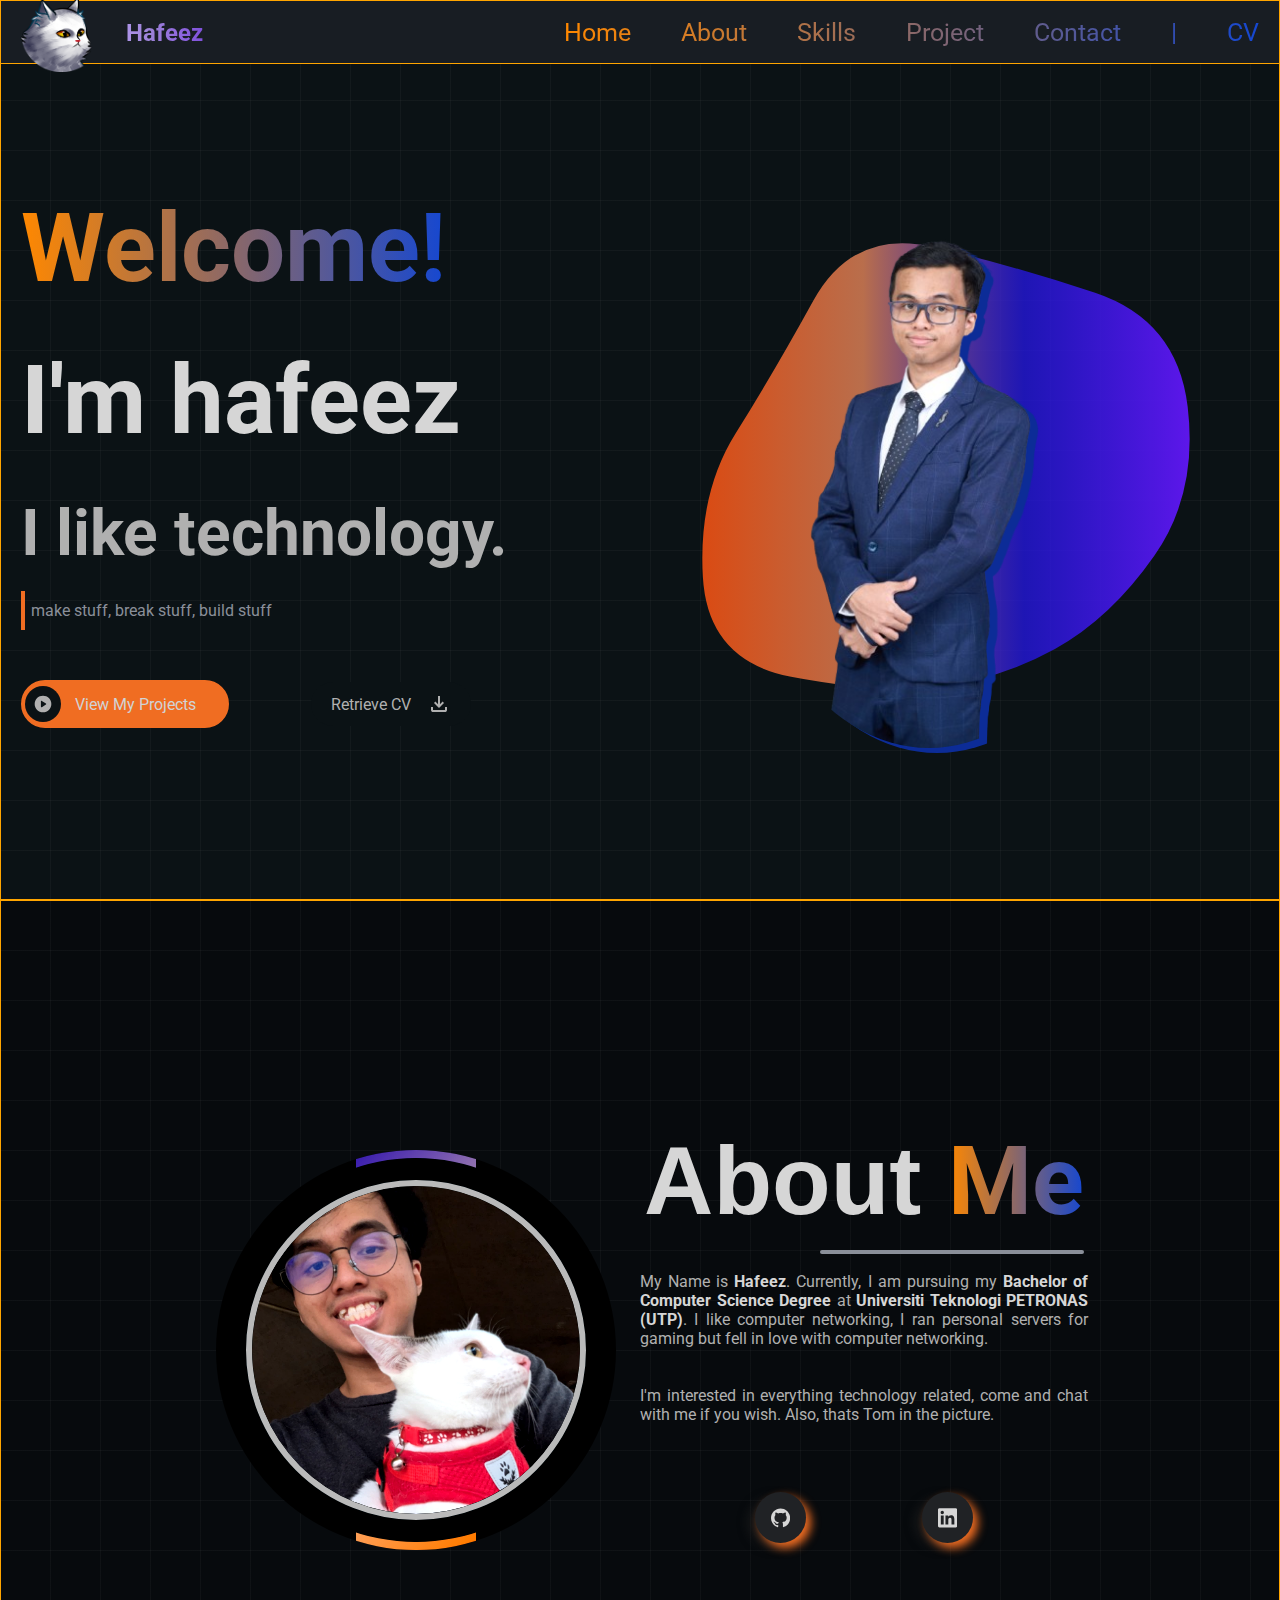
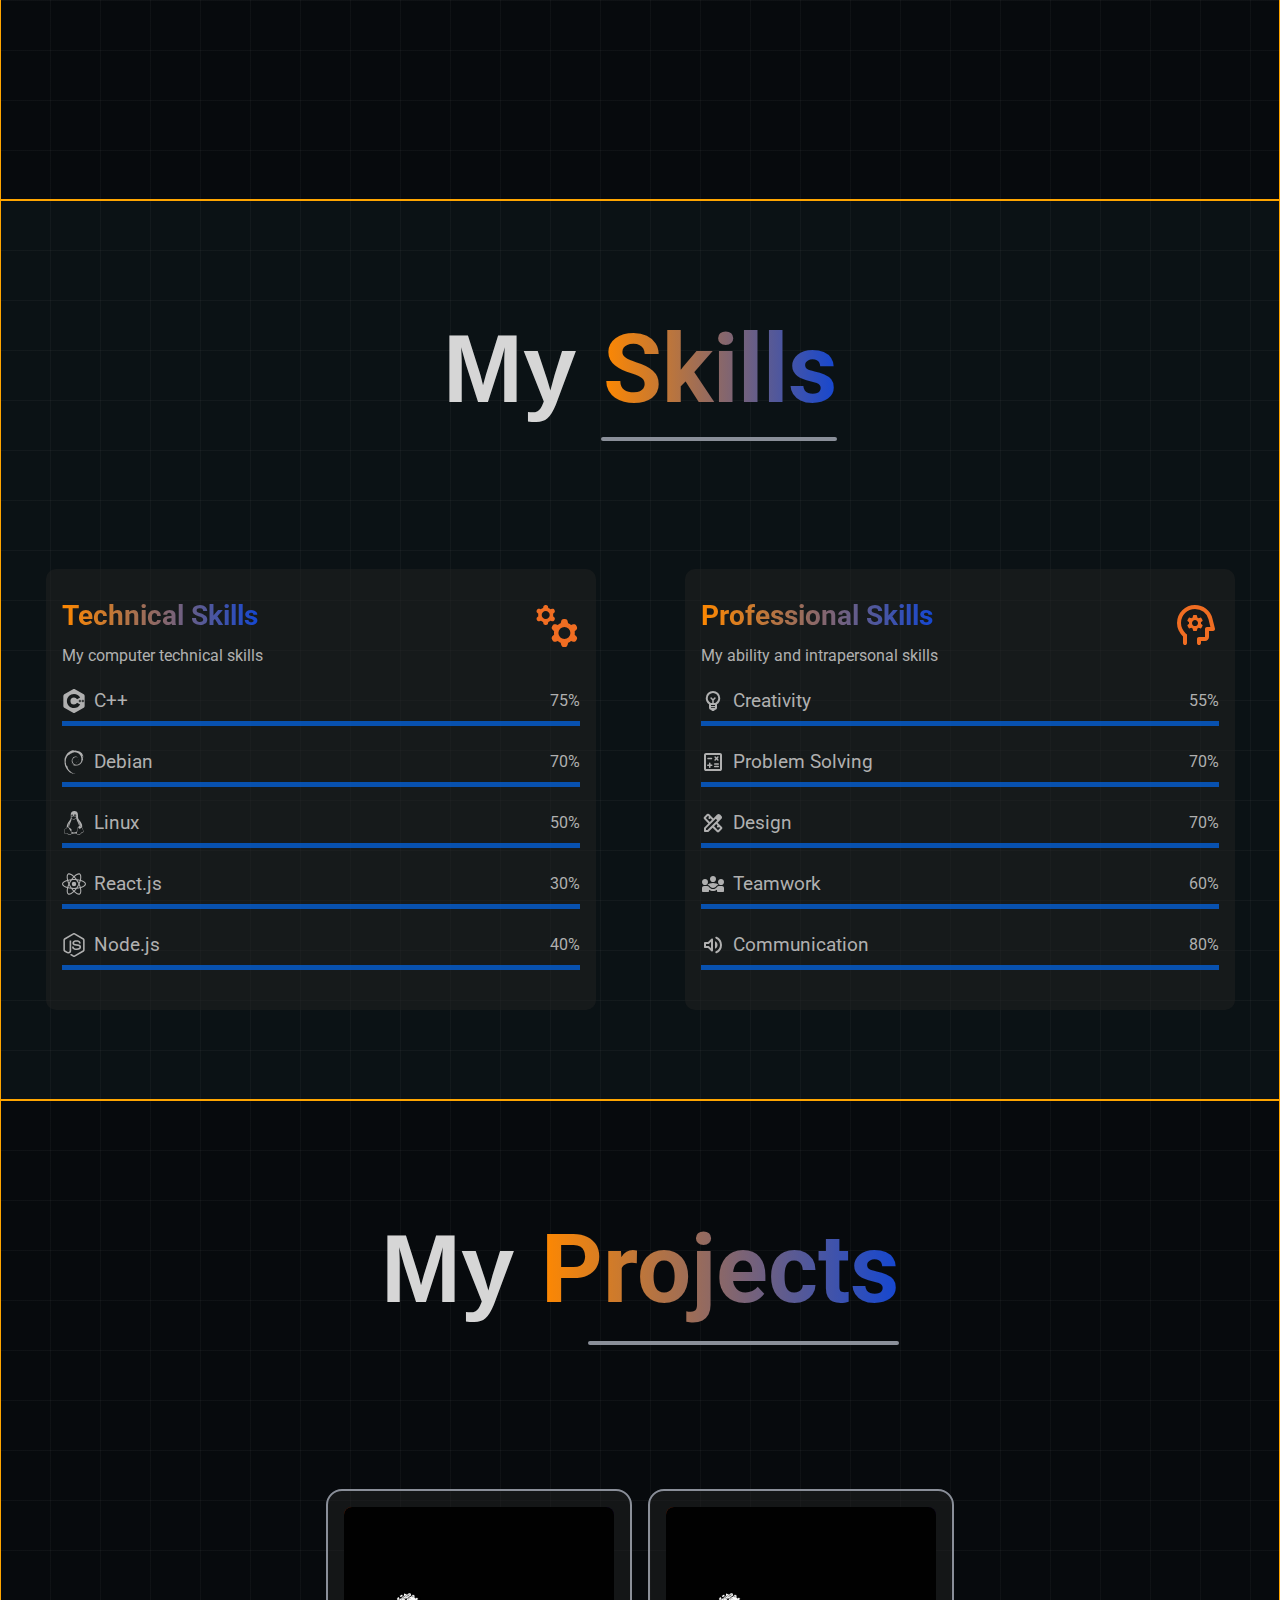
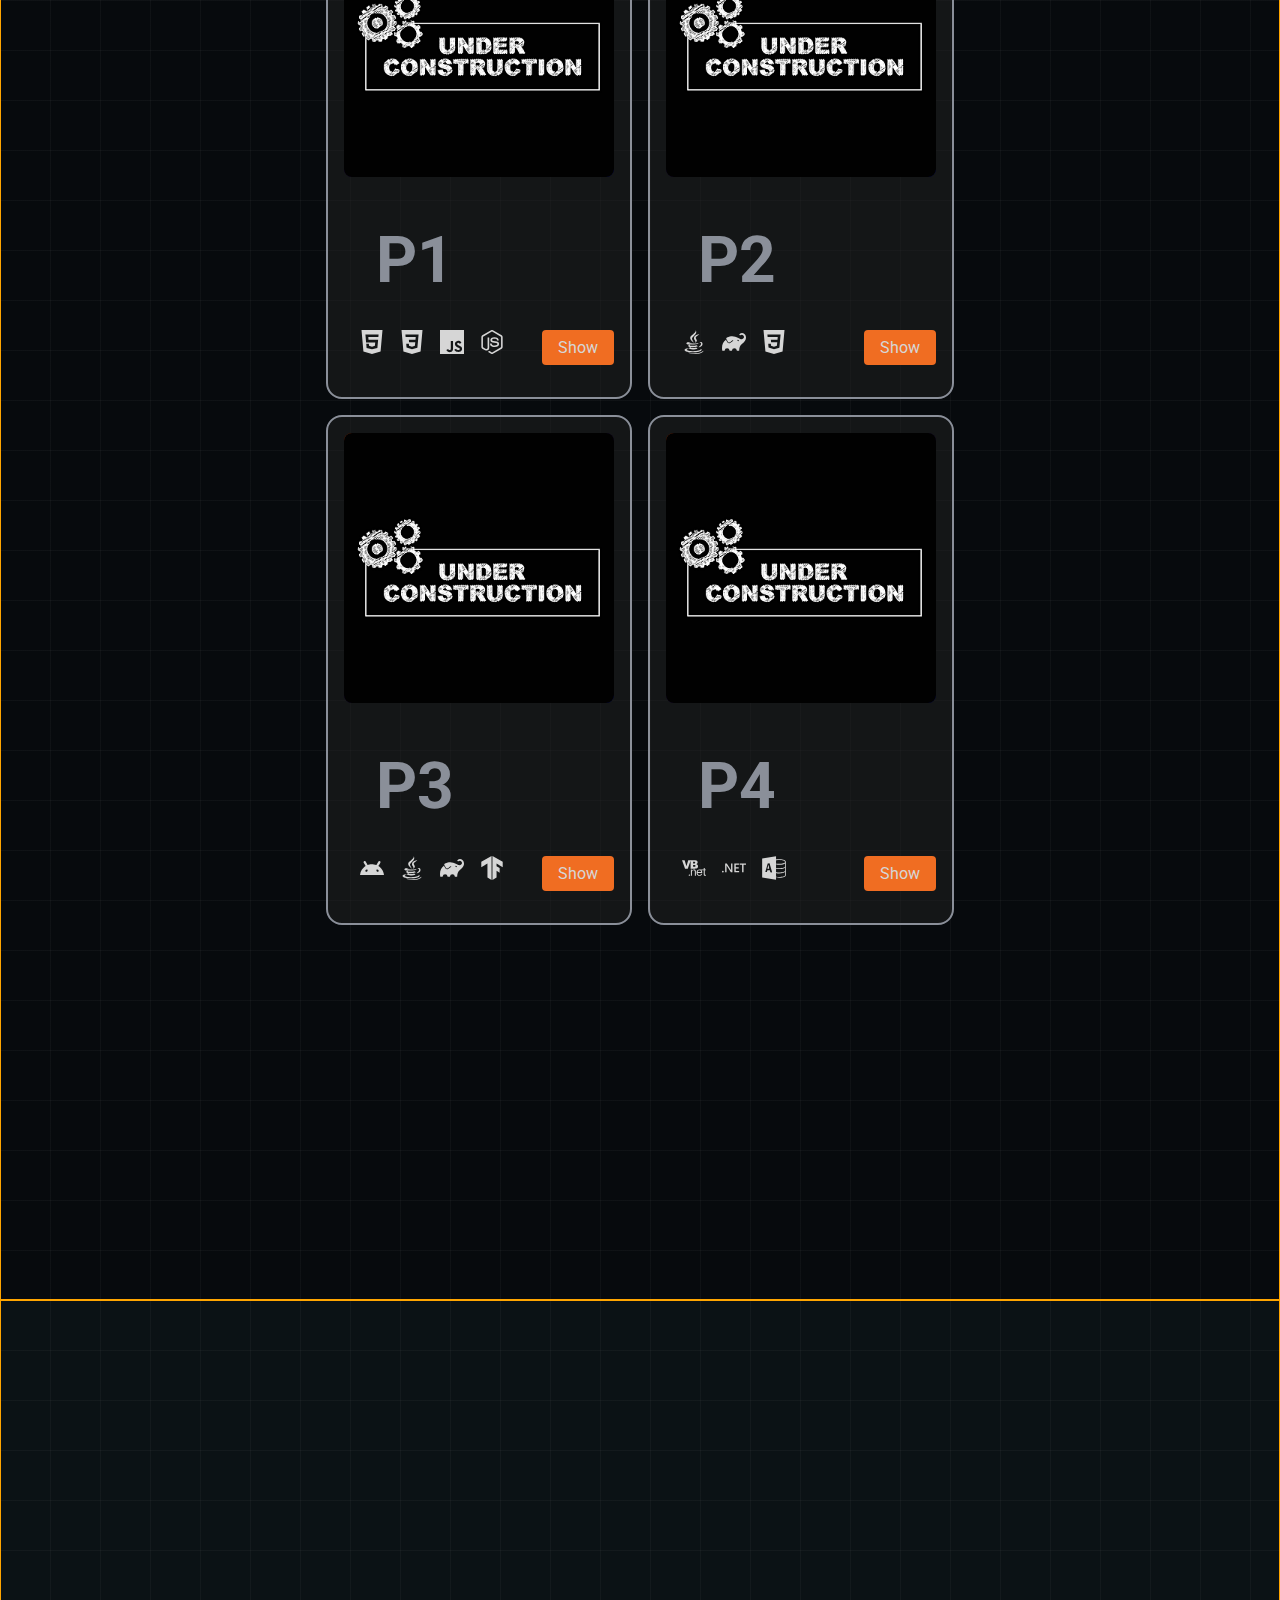
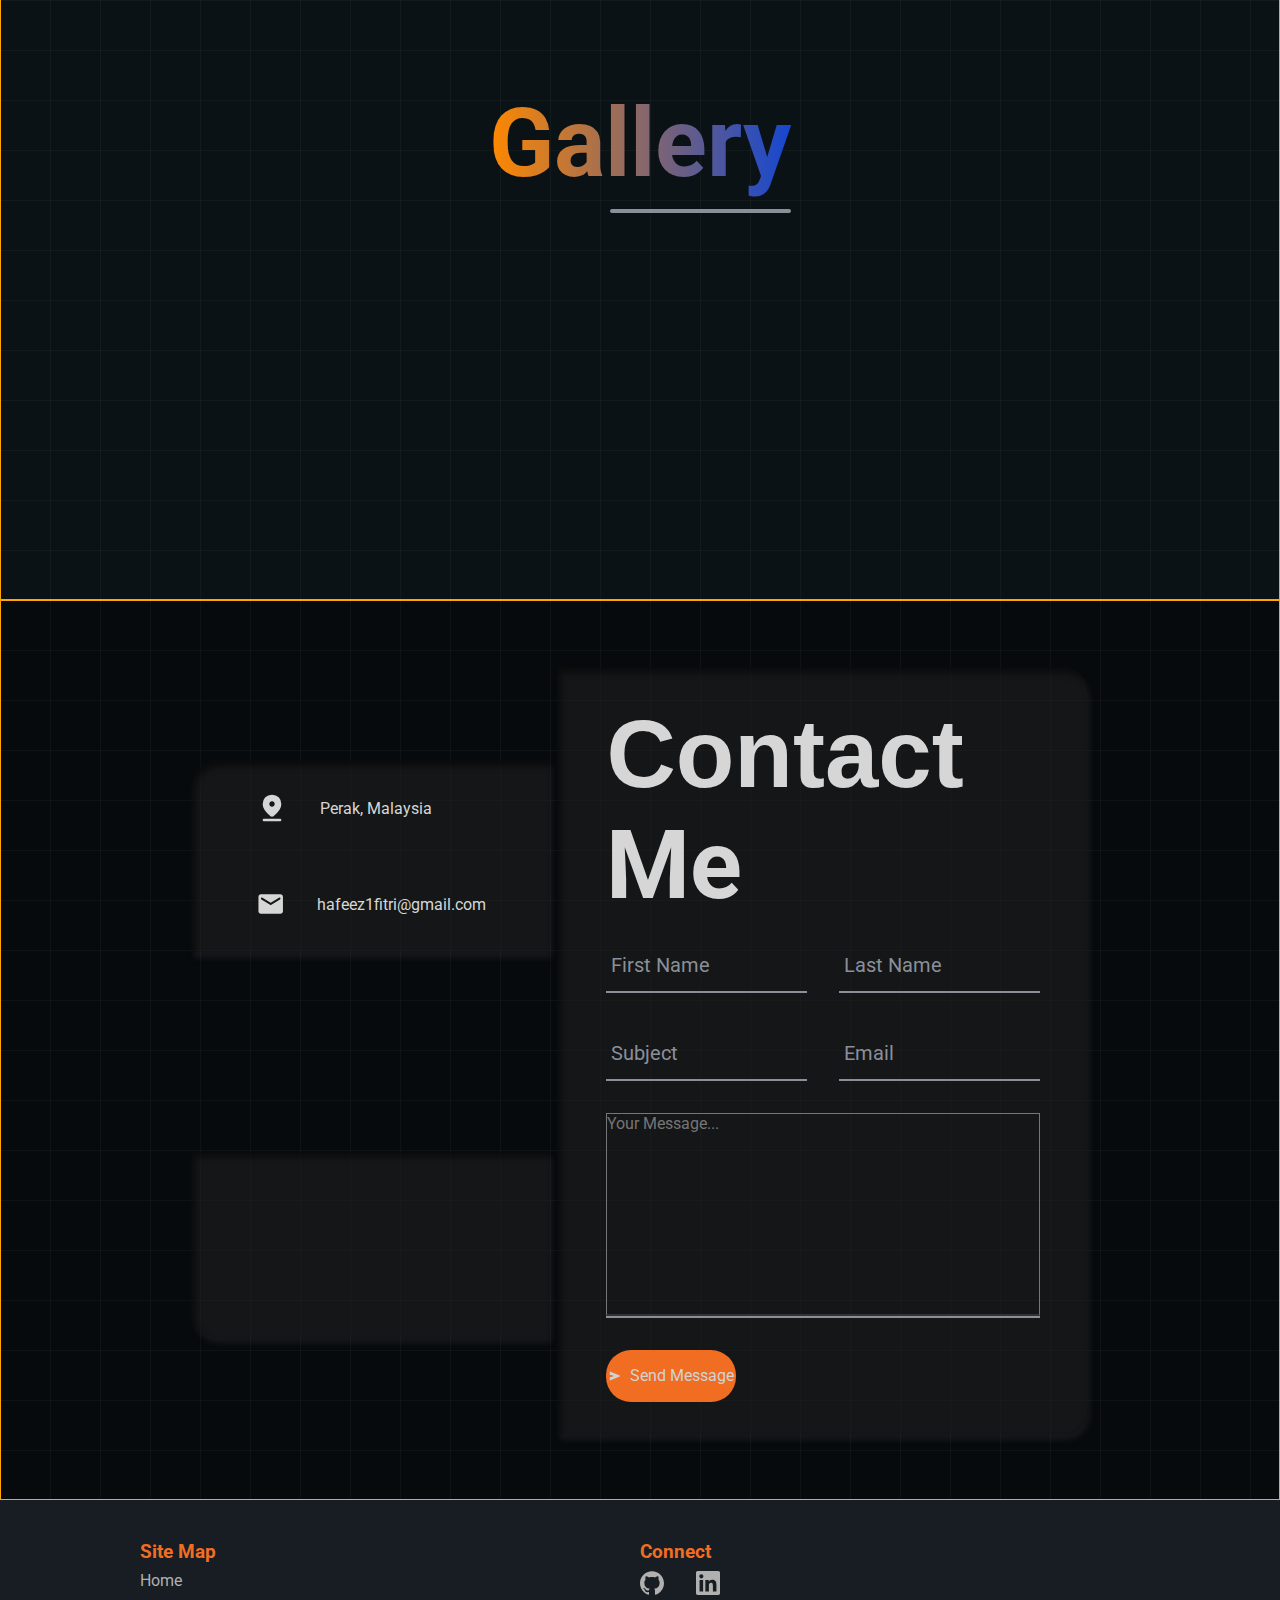
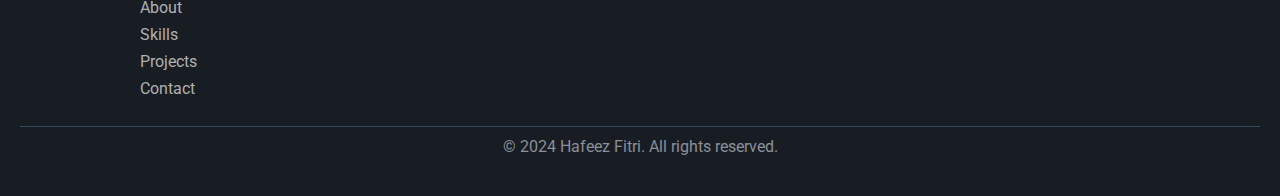
<file: public/index.html>
<!DOCTYPE html>
<html lang="en">
<head>
    <meta charset="UTF-8">
    <meta name="viewport" content="width=device-width, initial-scale=1.0">
    <title>hafeez1fitri</title>

    <!--Handle links for google fonts: font-->
    <link rel="preconnect" href="https://fonts.googleapis.com">
    <link rel="preconnect" href="https://fonts.gstatic.com" crossorigin>
    
    <!--Handle links for google fonts: poppins-->
    <link href="https://fonts.googleapis.com/css2?family=Poppins:ital,wght@0,100;0,200;0,300;0,400;0,500;0,600;0,700;0,800;0,900;1,100;1,200;1,300;1,400;1,500;1,600;1,700;1,800;1,900&family=Quicksand:wght@300..700&display=swap" rel="stylesheet">
    
    <!--Handle links for google fonts: museo moderno-->
    <link href="https://fonts.googleapis.com/css2?family=MuseoModerno:ital,wght@0,100..900;1,100..900&display=swap" rel="stylesheet">

    <!--Handle links for Roboto-->
    <link href="https://fonts.googleapis.com/css2?family=Roboto:ital,wght@0,100;0,300;0,400;0,500;0,700;0,900;1,100;1,300;1,400;1,500;1,700;1,900&display=swap" rel="stylesheet">

    <!--Handle links for google fonts: icon-->
    <link rel="stylesheet" href="https://fonts.googleapis.com/css2?family=Material+Symbols+Outlined:opsz,wght,FILL,GRAD@24,400,1,0" />
    <link rel="stylesheet" href="https://fonts.googleapis.com/css2?family=Material+Symbols+Outlined:opsz,wght,FILL,GRAD@20..48,100..700,0..1,-50..200" />

    <!-- Handle link for tab icon on browser -->
    <link rel="shortcut icon" href="favicon.png" type="image/x-icon">
    
    <!--Handle links for CSS stylesheet-->
    <link rel="stylesheet" href="./CSS/style.css">
    <link rel="stylesheet" href="./CSS/header.css">
    <link rel="stylesheet" href="./CSS/home.css">
    <link rel="stylesheet" href="./CSS/about.css">
    <link rel="stylesheet" href="./CSS/skills.css">
    <link rel="stylesheet" href="./CSS/footer.css">
    <link rel="stylesheet" href="./CSS/projects.css">
    <link rel="stylesheet" href="./CSS/contact.css">
    <link rel="stylesheet" href="./CSS/gallery.css">


</head>
<body>
    <!-- 1. Header -->
     <header>
            <div class="logo-holder">
                    <img src="./assets/images/headcat.png" style="object-fit: contain; width: 15%; height: 15%;" >
                    <div class ="section-title">
                        <span class="logo-title"> Hafeez </span>
                    </div>
            </div>

            <nav>
                <ul id="menu">
                    <li><a href="#home"> <span class="scroll-link">Home</span></a></li>
                    <li><a href="#about"> <span class="scroll-link">About</span></a></li>
                    <li><a href="#skills"> <span class="scroll-link">Skills</span></a></li>
                    <li><a href="#project"> <span class="scroll-link">Project</span></a></li>
                    <li><a href="#contact"> <span class="scroll-link">Contact</span></a></li>
                    <li><span> | </span></li>
                    <li><a href="./assets/cat.png" download="cat.png"> <span class="scroll-link">CV</span></a></li>

                </ul>
            </nav>
     </header>

    <!-- 2. Home Section -->
    <section id="home" class="main-section">
        <div class="home section-wrapper">
            <!-- texts left side of home section -->
            <div class="intro-text">
              <h1 class="welcoming-text"><span class="highlight-text">Welcome!</span></h1>
              <h1>I'm hafeez</h1>
              <h2>I like technology.</h2>
              <p><q class="tagline">make stuff, break stuff, build stuff</q></p>
              <div class="cta-button">
                <a href="#project" class="btn button-project">View My Projects
                  <span class="icon">
                    <!-- Code Snippet #1 - Under <span class="icon"> play svg -->
                        <svg xmlns="http://www.w3.org/2000/svg" height="24px" viewBox="0 -960 960 960" width="24px">
                            <path d="m426-330 195-125q14-9 14-25t-14-25L426-630q-15-10-30.5-1.5T380-605v250q0 18 15.5 26.5T426-330Zm54 250q-83 0-156-31.5T197-197q-54-54-85.5-127T80-480q0-83 31.5-156T197-763q54-54 127-85.5T480-880q83 0 156 31.5T763-763q54 54 85.5 127T880-480q0 83-31.5 156T763-197q-54 54-127 85.5T480-80Z"/>
                        </svg>
                  </span>
                </a>
                <a href="./assets/cat.png" download="cat.png" class="btn button-download">Retrieve CV
                  <!-- Code Snippet #2 - Under <span class="icon"> download svg -->
                    <svg xmlns="http://www.w3.org/2000/svg" height="24px" viewBox="0 -960 960 960" width="24px" fill="#000000"><path d="M480-320 280-520l56-58 104 104v-326h80v326l104-104 56 58-200 200ZM240-160q-33 0-56.5-23.5T160-240v-120h80v120h480v-120h80v120q0 33-23.5 56.5T720-160H240Z"/></svg>
                </a>
              </div>
            </div>
          </div>
        
          <div class="img-holder">
            <div class="img-box">
                <img src="assets/images/pic.png"> 
            </div>
            <div class="liquid-shape">
                <svg viewBox="0 0 500 500" xmlns="http://www.w3.org/2000/svg" xmlns:xlink="http://www.w3.org/1999/xlink" width="100%" id="blobSvg">
                    <defs>
                        <linearGradient id="gradient1" x1="0%" y1="0%" x2="100%" y2="0%">
                            <stop offset="0%" style="stop-color:#da4b13; stop-opacity:1" />
                            <stop offset="33%" style="stop-color:#b96e4c; stop-opacity:1" />
                            <stop offset="66%" style="stop-color:#2517eabf; stop-opacity:1" />
                            <stop offset="100%" style="stop-color:#5D17EAFF; stop-opacity:1" />
                        </linearGradient>
                    </defs>
                    <path fill="url(#gradient1)">
                        <animate attributeName="d"
                            dur="20s"
                            repeatCount="indefinite"
                            values="
                            M423,295Q373,340,336.5,372.5Q300,405,249.5,406.5Q199,408,130,397.5Q61,387,60.5,318.5Q60,250,91,203.5Q122,157,149.5,91Q177,25,242,49.5Q307,74,378.5,89.5Q450,105,461.5,177.5Q473,250,423,295Z;
                            M445.5,320Q443,390,372,398Q301,406,245,421.5Q189,437,118.5,416.5Q48,396,35,323Q22,250,54.5,191Q87,132,134.5,86Q182,40,252.5,32.5Q323,25,384,66.5Q445,108,446.5,179Q448,250,445.5,320Z;
                            M412.88138,307.37344Q408.27695,364.74687,368.31725,427.98809Q328.35755,491.2293,259.73099,460.4319Q191.10443,429.6345,128.49603,406.50397Q65.88763,383.37344,82.34961,316.68672Q98.81159,250,113.42396,205.73099Q128.03633,161.46198,165.5403,133.34961Q203.04427,105.23724,251.97389,99.84167Q300.90351,94.4461,346.12031,120.689Q391.33711,146.9319,404.41146,198.46595Q417.48581,250,412.88138,307.37344Z;
                            M437.3786,298.55014Q384.13724,347.10029,345.6214,387.2085Q307.10557,427.3167,243.58181,446.56334Q180.05806,465.80998,152.86804,403.02111Q125.67802,340.23225,93.9261,295.11612Q62.17419,250,89.11348,201.02111Q116.05278,152.04223,146.09501,86.73489Q176.13724,21.42755,239.56598,53.72697Q302.99472,86.02639,354.46569,111.53431Q405.93666,137.04223,448.27831,193.52111Q490.61996,250,437.3786,298.55014Z;
                            M431,299.5Q386,349,351.5,402Q317,455,258,430.5Q199,406,157.5,377Q116,348,73.5,299Q31,250,56,188.5Q81,127,140,110.5Q199,94,252,87.5Q305,81,376.5,93.5Q448,106,462,178Q476,250,431,299.5Z;
                            M440,311.5Q419,373,361.5,394.5Q304,416,249.5,417.5Q195,419,160.5,379.5Q126,340,108,295Q90,250,108.5,205.5Q127,161,151,90Q175,19,237.5,58Q300,97,358,113.5Q416,130,438.5,190Q461,250,440,311.5Z;
                            M423,295Q373,340,336.5,372.5Q300,405,249.5,406.5Q199,408,130,397.5Q61,387,60.5,318.5Q60,250,91,203.5Q122,157,149.5,91Q177,25,242,49.5Q307,74,378.5,89.5Q450,105,461.5,177.5Q473,250,423,295Z;
                            "
                        ></animate>
                    </path>
                </svg>  
            </div>
          </div>
    </section>
    <!-- 3. About Section -->
    <section id="about">
        <div class="about section-wrapper">
            <!-- Left side Profile Picture -->
            <div class="profile-picture">
                <div class="content">
                    <img src="./assets/images/catpic.png" alt="cat profile">
                    <h3>A TECHNOLOGY<br><span>ENTHUSIAST</span></h3>
                    <a href="#contact">Contact Me</a>
                </div>
            </div>
            <!-- Right side - Text description and social links -->
            <div class="about-container">
                <h1 class="section-title">About <span class="highlight-text">Me</span></h1>
                <div class="about-content">
                    <!-- change the text inside the <p> to your own description -->
                    <p>My Name is <strong>Hafeez</strong>. Currently, I am pursuing my <strong>Bachelor of Computer Science Degree</strong> at <strong>Universiti Teknologi PETRONAS (UTP)</strong>. I like computer networking, I ran personal servers for gaming but fell in love with computer networking.</p>
                    <p>I'm interested in everything technology related, come and chat with me if you wish. Also, thats Tom in the picture.</p>
                    <div class="socials-container">
                        <!-- 3 link to different pages -->
                        <a href="https://github.com/hafeez"   data-social="GitHub" style="--_social-color: #171515">
                            <!-- Code Snippet #4 - Github svg -->
                            <svg role="img" viewBox="0 0 24 24" xmlns="http://www.w3.org/2000/svg" width="24px" height="24px">
                                <title>GitHub</title>
                                <path d="M12 .297c-6.63 0-12 5.373-12 12 0 5.303 3.438 9.8 8.205 11.385.6.113.82-.258.82-.577 0-.285-.01-1.04-.015-2.04-3.338.724-4.042-1.61-4.042-1.61C4.422 18.07 3.633 17.7 3.633 17.7c-1.087-.744.084-.729.084-.729 1.205.084 1.838 1.236 1.838 1.236 1.07 1.835 2.809 1.305 3.495.998.108-.776.417-1.305.76-1.605-2.665-.3-5.466-1.332-5.466-5.93 0-1.31.465-2.38 1.235-3.22-.135-.303-.54-1.523.105-3.176 0 0 1.005-.322 3.3 1.23.96-.267 1.98-.399 3-.405 1.02.006 2.04.138 3 .405 2.28-1.552 3.285-1.23 3.285-1.23.645 1.653.24 2.873.12 3.176.765.84 1.23 1.91 1.23 3.22 0 4.61-2.805 5.625-5.475 5.92.42.36.81 1.096.81 2.22 0 1.606-.015 2.896-.015 3.286 0 .315.21.69.825.57C20.565 22.092 24 17.592 24 12.297c0-6.627-5.373-12-12-12"/>
                            </svg>
                        </a>
                        <a href="https://www.linkedin.com/in/hafeez-fitri-bin-shahrul-azam-7484442b3"   data-social="LinkedIn" style="--_social-color: #171515">
                            <!-- Code Snippet #4 - linkedin svg -->
                            <svg role="img" viewBox="0 0 24 24" xmlns="http://www.w3.org/2000/svg"><title>LinkedIn</title><path d="M20.447 20.452h-3.554v-5.569c0-1.328-.027-3.037-1.852-3.037-1.853 0-2.136 1.445-2.136 2.939v5.667H9.351V9h3.414v1.561h.046c.477-.9 1.637-1.85 3.37-1.85 3.601 0 4.267 2.37 4.267 5.455v6.286zM5.337 7.433c-1.144 0-2.063-.926-2.063-2.065 0-1.138.92-2.063 2.063-2.063 1.14 0 2.064.925 2.064 2.063 0 1.139-.925 2.065-2.064 2.065zm1.782 13.019H3.555V9h3.564v11.452zM22.225 0H1.771C.792 0 0 .774 0 1.729v20.542C0 23.227.792 24 1.771 24h20.451C23.2 24 24 23.227 24 22.271V1.729C24 .774 23.2 0 22.222 0h.003z"/></svg>
                        </a>
                    </div>
                </div>
            </div>
        </div>
    </section>

    <!--Day 2-->

    <!-- 4. Skills Section -->
    <section id="skills">
        <h1 class="section-title">My <span class="highlight-text">Skills</span></h1>
        <div class="skills section-wrapper">
            <!-- Skills Area 1 -->
            <div class="skills-content">
                <div class="skills-header"> 
                    <div>
                        <h2 class="skills-area-title"><span class="highlight-text">Technical Skills</span></h2>
                        <span class="skills-subtitle">My computer technical skills</span>
                    </div>
                    <!-- Code Snippet #7 - Technical svg -->
                    <svg xmlns="http://www.w3.org/2000/svg" height="24px" viewBox="0 -960 960 960" width="24px">
                        <path d="M222-540q-12-5-22.5-10.5T178-564l-29 9q-13 4-25.5-1T104-572l-8-14q-7-12-5-26t13-23l22-19q-2-13-2-26t2-26l-22-19q-11-9-13-22.5t5-25.5l9-15q7-11 19-16t25-1l29 9q11-8 21.5-13.5T222-820l6-29q3-14 13.5-22.5T266-880h16q14 0 24.5 9t13.5 23l6 28q12 5 22.5 10.5T370-796l29-9q13-4 25.5 1t19.5 16l8 14q7 12 5 26t-13 23l-22 19q2 13 2 26t-2 26l22 19q11 9 13 22.5t-5 25.5l-9 15q-7 11-19 16t-25 1l-29-9q-11 8-21.5 13.5T326-540l-6 29q-3 14-13.5 22.5T282-480h-16q-14 0-24.5-9T228-512l-6-28Zm52-60q33 0 56.5-23.5T354-680q0-33-23.5-56.5T274-760q-33 0-56.5 23.5T194-680q0 33 23.5 56.5T274-600Zm300 476q-17-6-31.5-14.5T514-158l-38 12q-18 6-36-.5T412-170l-11-19q-10-17-7-36.5t18-32.5l30-26q-2-18-2-36t2-36l-30-27q-15-13-18-32t7-36l11-19q10-17 28-23.5t36-.5l38 12q14-11 28.5-19.5T574-516l9-41q4-19 18.5-31t34.5-12h24q20 0 34.5 12t18.5 31l9 41q17 6 31.5 14.5T782-482l38-12q18-6 36 .5t28 23.5l11 19q10 17 7 36.5T884-382l-30 26q2 18 2 36t-2 36l30 27q15 13 18 32t-7 36l-11 19q-10 17-28 23.5t-36 .5l-38-12q-14 11-28.5 19.5T722-124l-9 41q-4 19-18.5 31T660-40h-24q-20 0-34.5-12T583-83l-9-41Zm74-76q50 0 85-35t35-85q0-50-35-85t-85-35q-50 0-85 35t-35 85q0 50 35 85t85 35Z"/>
                    </svg>
                </div>
                <div class="skills-list">
                    <!-- Skills 1 -->
                    <div class="skills-data">
                        <div class="skills-title">
                            <!-- Code Snippet #8 - HTML5 svg -->
                            <svg role="img" viewBox="0 0 24 24" xmlns="http://www.w3.org/2000/svg"><title>C++</title><path d="M22.394 6c-.167-.29-.398-.543-.652-.69L12.926.22c-.509-.294-1.34-.294-1.848 0L2.26 5.31c-.508.293-.923 1.013-.923 1.6v10.18c0 .294.104.62.271.91.167.29.398.543.652.69l8.816 5.09c.508.293 1.34.293 1.848 0l8.816-5.09c.254-.147.485-.4.652-.69.167-.29.27-.616.27-.91V6.91c.003-.294-.1-.62-.268-.91zM12 19.11c-3.92 0-7.109-3.19-7.109-7.11 0-3.92 3.19-7.11 7.11-7.11a7.133 7.133 0 016.156 3.553l-3.076 1.78a3.567 3.567 0 00-3.08-1.78A3.56 3.56 0 008.444 12 3.56 3.56 0 0012 15.555a3.57 3.57 0 003.08-1.778l3.078 1.78A7.135 7.135 0 0112 19.11zm7.11-6.715h-.79v.79h-.79v-.79h-.79v-.79h.79v-.79h.79v.79h.79zm2.962 0h-.79v.79h-.79v-.79h-.79v-.79h.79v-.79h.79v.79h.79z"/></svg>
                            <h3 class="skills-name">C++</h3>
                            <span class="skills-number">75%</span>
                        </div>
                        <div class="skills-bar">
                            <span class="skills-percentage" style="--_percent: 85%"></span>
                        </div>
                    </div>
                    <!-- Skills 2 -->
                    <div class="skills-data">
                        <div class="skills-title">
                            <!-- Code Snippet #9 - CSS3 svg -->
<svg role="img" viewBox="0 0 24 24" xmlns="http://www.w3.org/2000/svg"><title>Debian</title><path d="M13.88 12.685c-.4 0 .08.2.601.28.14-.1.27-.22.39-.33a3.001 3.001 0 01-.99.05m2.14-.53c.23-.33.4-.69.47-1.06-.06.27-.2.5-.33.73-.75.47-.07-.27 0-.56-.8 1.01-.11.6-.14.89m.781-2.05c.05-.721-.14-.501-.2-.221.07.04.13.5.2.22M12.38.31c.2.04.45.07.42.12.23-.05.28-.1-.43-.12m.43.12l-.15.03.14-.01V.43m6.633 9.944c.02.64-.2.95-.38 1.5l-.35.181c-.28.54.03.35-.17.78-.44.39-1.34 1.22-1.62 1.301-.201 0 .14-.25.19-.34-.591.4-.481.6-1.371.85l-.03-.06c-2.221 1.04-5.303-1.02-5.253-3.842-.03.17-.07.13-.12.2a3.551 3.552 0 012.001-3.501 3.361 3.362 0 013.732.48 3.341 3.342 0 00-2.721-1.3c-1.18.01-2.281.76-2.651 1.57-.6.38-.67 1.47-.93 1.661-.361 2.601.66 3.722 2.38 5.042.27.19.08.21.12.35a4.702 4.702 0 01-1.53-1.16c.23.33.47.66.8.91-.55-.18-1.27-1.3-1.48-1.35.93 1.66 3.78 2.921 5.261 2.3a6.203 6.203 0 01-2.33-.28c-.33-.16-.77-.51-.7-.57a5.802 5.803 0 005.902-.84c.44-.35.93-.94 1.07-.95-.2.32.04.16-.12.44.44-.72-.2-.3.46-1.24l.24.33c-.09-.6.74-1.321.66-2.262.19-.3.2.3 0 .97.29-.74.08-.85.15-1.46.08.2.18.42.23.63-.18-.7.2-1.2.28-1.6-.09-.05-.28.3-.32-.53 0-.37.1-.2.14-.28-.08-.05-.26-.32-.38-.861.08-.13.22.33.34.34-.08-.42-.2-.75-.2-1.08-.34-.68-.12.1-.4-.3-.34-1.091.3-.25.34-.74.54.77.84 1.96.981 2.46-.1-.6-.28-1.2-.49-1.76.16.07-.26-1.241.21-.37A7.823 7.824 0 0017.702 1.6c.18.17.42.39.33.42-.75-.45-.62-.48-.73-.67-.61-.25-.65.02-1.06 0C15.082.73 14.862.8 13.8.4l.05.23c-.77-.25-.9.1-1.73 0-.05-.04.27-.14.53-.18-.741.1-.701-.14-1.431.03.17-.13.36-.21.55-.32-.6.04-1.44.35-1.18.07C9.6.68 7.847 1.3 6.867 2.22L6.838 2c-.45.54-1.96 1.611-2.08 2.311l-.131.03c-.23.4-.38.85-.57 1.261-.3.52-.45.2-.4.28-.6 1.22-.9 2.251-1.16 3.102.18.27 0 1.65.07 2.76-.3 5.463 3.84 10.776 8.363 12.006.67.23 1.65.23 2.49.25-.99-.28-1.12-.15-2.08-.49-.7-.32-.85-.7-1.34-1.13l.2.35c-.971-.34-.57-.42-1.361-.67l.21-.27c-.31-.03-.83-.53-.97-.81l-.34.01c-.41-.501-.63-.871-.61-1.161l-.111.2c-.13-.21-1.52-1.901-.8-1.511-.13-.12-.31-.2-.5-.55l.14-.17c-.35-.44-.64-1.02-.62-1.2.2.24.32.3.45.33-.88-2.172-.93-.12-1.601-2.202l.15-.02c-.1-.16-.18-.34-.26-.51l.06-.6c-.63-.74-.18-3.102-.09-4.402.07-.54.53-1.1.88-1.981l-.21-.04c.4-.71 2.341-2.872 3.241-2.761.43-.55-.09 0-.18-.14.96-.991 1.26-.7 1.901-.88.7-.401-.6.16-.27-.151 1.2-.3.85-.7 2.421-.85.16.1-.39.14-.52.26 1-.49 3.151-.37 4.562.27 1.63.77 3.461 3.011 3.531 5.132l.08.02c-.04.85.13 1.821-.17 2.711l.2-.42M9.54 13.236l-.05.28c.26.35.47.73.8 1.01-.24-.47-.42-.66-.75-1.3m.62-.02c-.14-.15-.22-.34-.31-.52.08.32.26.6.43.88l-.12-.36m10.945-2.382l-.07.15c-.1.76-.34 1.511-.69 2.212.4-.73.65-1.541.75-2.362M12.45.12c.27-.1.66-.05.95-.12-.37.03-.74.05-1.1.1l.15.02M3.006 5.142c.07.57-.43.8.11.42.3-.66-.11-.18-.1-.42m-.64 2.661c.12-.39.15-.62.2-.84-.35.44-.17.53-.2.83"/></svg>
                            <h3 class="skills-name">Debian</h3>
                            <span class="skills-number">70%</span>
                        </div>
                        <div class="skills-bar">
                            <span class="skills-percentage" style="--_percent: 70%"></span>
                        </div>
                    </div>
                    <!-- Skills 3 -->
                    <div class="skills-data">
                        <div class="skills-title">
                            <!-- Code Snippet #10 - Javascript svg -->
<svg role="img" viewBox="0 0 24 24" xmlns="http://www.w3.org/2000/svg"><title>Linux</title><path d="M12.504 0c-.155 0-.315.008-.48.021-4.226.333-3.105 4.807-3.17 6.298-.076 1.092-.3 1.953-1.05 3.02-.885 1.051-2.127 2.75-2.716 4.521-.278.832-.41 1.684-.287 2.489a.424.424 0 00-.11.135c-.26.268-.45.6-.663.839-.199.199-.485.267-.797.4-.313.136-.658.269-.864.68-.09.189-.136.394-.132.602 0 .199.027.4.055.536.058.399.116.728.04.97-.249.68-.28 1.145-.106 1.484.174.334.535.47.94.601.81.2 1.91.135 2.774.6.926.466 1.866.67 2.616.47.526-.116.97-.464 1.208-.946.587-.003 1.23-.269 2.26-.334.699-.058 1.574.267 2.577.2.025.134.063.198.114.333l.003.003c.391.778 1.113 1.132 1.884 1.071.771-.06 1.592-.536 2.257-1.306.631-.765 1.683-1.084 2.378-1.503.348-.199.629-.469.649-.853.023-.4-.2-.811-.714-1.376v-.097l-.003-.003c-.17-.2-.25-.535-.338-.926-.085-.401-.182-.786-.492-1.046h-.003c-.059-.054-.123-.067-.188-.135a.357.357 0 00-.19-.064c.431-1.278.264-2.55-.173-3.694-.533-1.41-1.465-2.638-2.175-3.483-.796-1.005-1.576-1.957-1.56-3.368.026-2.152.236-6.133-3.544-6.139zm.529 3.405h.013c.213 0 .396.062.584.198.19.135.33.332.438.533.105.259.158.459.166.724 0-.02.006-.04.006-.06v.105a.086.086 0 01-.004-.021l-.004-.024a1.807 1.807 0 01-.15.706.953.953 0 01-.213.335.71.71 0 00-.088-.042c-.104-.045-.198-.064-.284-.133a1.312 1.312 0 00-.22-.066c.05-.06.146-.133.183-.198.053-.128.082-.264.088-.402v-.02a1.21 1.21 0 00-.061-.4c-.045-.134-.101-.2-.183-.333-.084-.066-.167-.132-.267-.132h-.016c-.093 0-.176.03-.262.132a.8.8 0 00-.205.334 1.18 1.18 0 00-.09.4v.019c.002.089.008.179.02.267-.193-.067-.438-.135-.607-.202a1.635 1.635 0 01-.018-.2v-.02a1.772 1.772 0 01.15-.768c.082-.22.232-.406.43-.533a.985.985 0 01.594-.2zm-2.962.059h.036c.142 0 .27.048.399.135.146.129.264.288.344.465.09.199.14.4.153.667v.004c.007.134.006.2-.002.266v.08c-.03.007-.056.018-.083.024-.152.055-.274.135-.393.2.012-.09.013-.18.003-.267v-.015c-.012-.133-.04-.2-.082-.333a.613.613 0 00-.166-.267.248.248 0 00-.183-.064h-.021c-.071.006-.13.04-.186.132a.552.552 0 00-.12.27.944.944 0 00-.023.33v.015c.012.135.037.2.08.334.046.134.098.2.166.268.01.009.02.018.034.024-.07.057-.117.07-.176.136a.304.304 0 01-.131.068 2.62 2.62 0 01-.275-.402 1.772 1.772 0 01-.155-.667 1.759 1.759 0 01.08-.668 1.43 1.43 0 01.283-.535c.128-.133.26-.2.418-.2zm1.37 1.706c.332 0 .733.065 1.216.399.293.2.523.269 1.052.468h.003c.255.136.405.266.478.399v-.131a.571.571 0 01.016.47c-.123.31-.516.643-1.063.842v.002c-.268.135-.501.333-.775.465-.276.135-.588.292-1.012.267a1.139 1.139 0 01-.448-.067 3.566 3.566 0 01-.322-.198c-.195-.135-.363-.332-.612-.465v-.005h-.005c-.4-.246-.616-.512-.686-.71-.07-.268-.005-.47.193-.6.224-.135.38-.271.483-.336.104-.074.143-.102.176-.131h.002v-.003c.169-.202.436-.47.839-.601.139-.036.294-.065.466-.065zm2.8 2.142c.358 1.417 1.196 3.475 1.735 4.473.286.534.855 1.659 1.102 3.024.156-.005.33.018.513.064.646-1.671-.546-3.467-1.089-3.966-.22-.2-.232-.335-.123-.335.59.534 1.365 1.572 1.646 2.757.13.535.16 1.104.021 1.67.067.028.135.06.205.067 1.032.534 1.413.938 1.23 1.537v-.043c-.06-.003-.12 0-.18 0h-.016c.151-.467-.182-.825-1.065-1.224-.915-.4-1.646-.336-1.77.465-.008.043-.013.066-.018.135-.068.023-.139.053-.209.064-.43.268-.662.669-.793 1.187-.13.533-.17 1.156-.205 1.869v.003c-.02.334-.17.838-.319 1.35-1.5 1.072-3.58 1.538-5.348.334a2.645 2.645 0 00-.402-.533 1.45 1.45 0 00-.275-.333c.182 0 .338-.03.465-.067a.615.615 0 00.314-.334c.108-.267 0-.697-.345-1.163-.345-.467-.931-.995-1.788-1.521-.63-.4-.986-.87-1.15-1.396-.165-.534-.143-1.085-.015-1.645.245-1.07.873-2.11 1.274-2.763.107-.065.037.135-.408.974-.396.751-1.14 2.497-.122 3.854a8.123 8.123 0 01.647-2.876c.564-1.278 1.743-3.504 1.836-5.268.048.036.217.135.289.202.218.133.38.333.59.465.21.201.477.335.876.335.039.003.075.006.11.006.412 0 .73-.134.997-.268.29-.134.52-.334.74-.4h.005c.467-.135.835-.402 1.044-.7zm2.185 8.958c.037.6.343 1.245.882 1.377.588.134 1.434-.333 1.791-.765l.211-.01c.315-.007.577.01.847.268l.003.003c.208.199.305.53.391.876.085.4.154.78.409 1.066.486.527.645.906.636 1.14l.003-.007v.018l-.003-.012c-.015.262-.185.396-.498.595-.63.401-1.746.712-2.457 1.57-.618.737-1.37 1.14-2.036 1.191-.664.053-1.237-.2-1.574-.898l-.005-.003c-.21-.4-.12-1.025.056-1.69.176-.668.428-1.344.463-1.897.037-.714.076-1.335.195-1.814.12-.465.308-.797.641-.984l.045-.022zm-10.814.049h.01c.053 0 .105.005.157.014.376.055.706.333 1.023.752l.91 1.664.003.003c.243.533.754 1.064 1.189 1.637.434.598.77 1.131.729 1.57v.006c-.057.744-.48 1.148-1.125 1.294-.645.135-1.52.002-2.395-.464-.968-.536-2.118-.469-2.857-.602-.369-.066-.61-.2-.723-.4-.11-.2-.113-.602.123-1.23v-.004l.002-.003c.117-.334.03-.752-.027-1.118-.055-.401-.083-.71.043-.94.16-.334.396-.4.69-.533.294-.135.64-.202.915-.47h.002v-.002c.256-.268.445-.601.668-.838.19-.201.38-.336.663-.336zm7.159-9.074c-.435.201-.945.535-1.488.535-.542 0-.97-.267-1.28-.466-.154-.134-.28-.268-.373-.335-.164-.134-.144-.333-.074-.333.109.016.129.134.199.2.096.066.215.2.36.333.292.2.68.467 1.167.467.485 0 1.053-.267 1.398-.466.195-.135.445-.334.648-.467.156-.136.149-.267.279-.267.128.016.034.134-.147.332a8.097 8.097 0 01-.69.468zm-1.082-1.583V5.64c-.006-.02.013-.042.029-.05.074-.043.18-.027.26.004.063 0 .16.067.15.135-.006.049-.085.066-.135.066-.055 0-.092-.043-.141-.068-.052-.018-.146-.008-.163-.065zm-.551 0c-.02.058-.113.049-.166.066-.047.025-.086.068-.14.068-.05 0-.13-.02-.136-.068-.01-.066.088-.133.15-.133.08-.031.184-.047.259-.005.019.009.036.03.03.05v.02h.003z"/></svg>
                            <h3 class="skills-name">Linux</h3>
                            <span class="skills-number">50%</span>
                        </div>
                        <div class="skills-bar">
                            <span class="skills-percentage" style="--_percent: 50%"></span>
                        </div>
                    </div>
                    <!-- Skills 4 -->
                    <div class="skills-data">
                        <div class="skills-title">
                            <!-- Code Snippet #11 - React.js svg -->
                            <svg role="img" viewBox="0 0 24 24" xmlns="http://www.w3.org/2000/svg" height="24px" width="24px">
                                <title>React</title>
                                <path d="M14.23 12.004a2.236 2.236 0 0 1-2.235 2.236 2.236 2.236 0 0 1-2.236-2.236 2.236 2.236 0 0 1 2.235-2.236 2.236 2.236 0 0 1 2.236 2.236zm2.648-10.69c-1.346 0-3.107.96-4.888 2.622-1.78-1.653-3.542-2.602-4.887-2.602-.41 0-.783.093-1.106.278-1.375.793-1.683 3.264-.973 6.365C1.98 8.917 0 10.42 0 12.004c0 1.59 1.99 3.097 5.043 4.03-.704 3.113-.39 5.588.988 6.38.32.187.69.275 1.102.275 1.345 0 3.107-.96 4.888-2.624 1.78 1.654 3.542 2.603 4.887 2.603.41 0 .783-.09 1.106-.275 1.374-.792 1.683-3.263.973-6.365C22.02 15.096 24 13.59 24 12.004c0-1.59-1.99-3.097-5.043-4.032.704-3.11.39-5.587-.988-6.38-.318-.184-.688-.277-1.092-.278zm-.005 1.09v.006c.225 0 .406.044.558.127.666.382.955 1.835.73 3.704-.054.46-.142.945-.25 1.44-.96-.236-2.006-.417-3.107-.534-.66-.905-1.345-1.727-2.035-2.447 1.592-1.48 3.087-2.292 4.105-2.295zm-9.77.02c1.012 0 2.514.808 4.11 2.28-.686.72-1.37 1.537-2.02 2.442-1.107.117-2.154.298-3.113.538-.112-.49-.195-.964-.254-1.42-.23-1.868.054-3.32.714-3.707.19-.09.4-.127.563-.132zm4.882 3.05c.455.468.91.992 1.36 1.564-.44-.02-.89-.034-1.345-.034-.46 0-.915.01-1.36.034.44-.572.895-1.096 1.345-1.565zM12 8.1c.74 0 1.477.034 2.202.093.406.582.802 1.203 1.183 1.86.372.64.71 1.29 1.018 1.946-.308.655-.646 1.31-1.013 1.95-.38.66-.773 1.288-1.18 1.87-.728.063-1.466.098-2.21.098-.74 0-1.477-.035-2.202-.093-.406-.582-.802-1.204-1.183-1.86-.372-.64-.71-1.29-1.018-1.946.303-.657.646-1.313 1.013-1.954.38-.66.773-1.286 1.18-1.868.728-.064 1.466-.098 2.21-.098zm-3.635.254c-.24.377-.48.763-.704 1.16-.225.39-.435.782-.635 1.174-.265-.656-.49-1.31-.676-1.947.64-.15 1.315-.283 2.015-.386zm7.26 0c.695.103 1.365.23 2.006.387-.18.632-.405 1.282-.66 1.933-.2-.39-.41-.783-.64-1.174-.225-.392-.465-.774-.705-1.146zm3.063.675c.484.15.944.317 1.375.498 1.732.74 2.852 1.708 2.852 2.476-.005.768-1.125 1.74-2.857 2.475-.42.18-.88.342-1.355.493-.28-.958-.646-1.956-1.1-2.98.45-1.017.81-2.01 1.085-2.964zm-13.395.004c.278.96.645 1.957 1.1 2.98-.45 1.017-.812 2.01-1.086 2.964-.484-.15-.944-.318-1.37-.5-1.732-.737-2.852-1.706-2.852-2.474 0-.768 1.12-1.742 2.852-2.476.42-.18.88-.342 1.356-.494zm11.678 4.28c.265.657.49 1.312.676 1.948-.64.157-1.316.29-2.016.39.24-.375.48-.762.705-1.158.225-.39.435-.788.636-1.18zm-9.945.02c.2.392.41.783.64 1.175.23.39.465.772.705 1.143-.695-.102-1.365-.23-2.006-.386.18-.63.406-1.282.66-1.933zM17.92 16.32c.112.493.2.968.254 1.423.23 1.868-.054 3.32-.714 3.708-.147.09-.338.128-.563.128-1.012 0-2.514-.807-4.11-2.28.686-.72 1.37-1.536 2.02-2.44 1.107-.118 2.154-.3 3.113-.54zm-11.83.01c.96.234 2.006.415 3.107.532.66.905 1.345 1.727 2.035 2.446-1.595 1.483-3.092 2.295-4.11 2.295-.22-.005-.406-.05-.553-.132-.666-.38-.955-1.834-.73-3.703.054-.46.142-.944.25-1.438zm4.56.64c.44.02.89.034 1.345.034.46 0 .915-.01 1.36-.034-.44.572-.895 1.095-1.345 1.565-.455-.47-.91-.993-1.36-1.565z"/>
                            </svg>
                            <h3 class="skills-name">React.js</h3>
                            <span class="skills-number">30%</span>
                        </div>
                        <div class="skills-bar">
                            <span class="skills-percentage" style="--_percent: 30%"></span>
                        </div>
                    </div>
                    <!-- Skills 5 -->
                    <div class="skills-data">
                        <div class="skills-title">
                            <!-- Code Snippet #12 - Node.js svg -->
                            <svg role="img" viewBox="0 0 24 24" xmlns="http://www.w3.org/2000/svg" height="24px" width="24px">
                                <title>Node.js</title>
                                <path d="M11.998,24c-0.321,0-0.641-0.084-0.922-0.247l-2.936-1.737c-0.438-0.245-0.224-0.332-0.08-0.383 c0.585-0.203,0.703-0.25,1.328-0.604c0.065-0.037,0.151-0.023,0.218,0.017l2.256,1.339c0.082,0.045,0.197,0.045,0.272,0l8.795-5.076 c0.082-0.047,0.134-0.141,0.134-0.238V6.921c0-0.099-0.053-0.192-0.137-0.242l-8.791-5.072c-0.081-0.047-0.189-0.047-0.271,0 L3.075,6.68C2.99,6.729,2.936,6.825,2.936,6.921v10.15c0,0.097,0.054,0.189,0.139,0.235l2.409,1.392 c1.307,0.654,2.108-0.116,2.108-0.89V7.787c0-0.142,0.114-0.253,0.256-0.253h1.115c0.139,0,0.255,0.112,0.255,0.253v10.021 c0,1.745-0.95,2.745-2.604,2.745c-0.508,0-0.909,0-2.026-0.551L2.28,18.675c-0.57-0.329-0.922-0.945-0.922-1.604V6.921 c0-0.659,0.353-1.275,0.922-1.603l8.795-5.082c0.557-0.315,1.296-0.315,1.848,0l8.794,5.082c0.57,0.329,0.924,0.944,0.924,1.603 v10.15c0,0.659-0.354,1.273-0.924,1.604l-8.794,5.078C12.643,23.916,12.324,24,11.998,24z M19.099,13.993 c0-1.9-1.284-2.406-3.987-2.763c-2.731-0.361-3.009-0.548-3.009-1.187c0-0.528,0.235-1.233,2.258-1.233 c1.807,0,2.473,0.389,2.747,1.607c0.024,0.115,0.129,0.199,0.247,0.199h1.141c0.071,0,0.138-0.031,0.186-0.081 c0.048-0.054,0.074-0.123,0.067-0.196c-0.177-2.098-1.571-3.076-4.388-3.076c-2.508,0-4.004,1.058-4.004,2.833 c0,1.925,1.488,2.457,3.895,2.695c2.88,0.282,3.103,0.703,3.103,1.269c0,0.983-0.789,1.402-2.642,1.402 c-2.327,0-2.839-0.584-3.011-1.742c-0.02-0.124-0.126-0.215-0.253-0.215h-1.137c-0.141,0-0.254,0.112-0.254,0.253 c0,1.482,0.806,3.248,4.655,3.248C17.501,17.007,19.099,15.91,19.099,13.993z"/>
                            </svg>
                            <h3 class="skills-name">Node.js</h3>
                            <span class="skills-number">40%</span>
                        </div>
                        <div class="skills-bar">
                            <span class="skills-percentage" style="--_percent: 40%"></span>
                        </div>
                    </div>
                </div>
            </div>

            <!-- Skills Area 2 -->
            <div class="skills-content">
                <div class="skills-header">
                    <div>
                        <h2 class="skills-area-title"><span class="highlight-text">Professional Skills</span></h2>
                        <span class="skills-subtitle">My ability and intrapersonal skills</span>
                    </div>
                    <!-- Code Snippet #13 - Prefessional skills svg -->
                    <svg xmlns="http://www.w3.org/2000/svg" height="24px" viewBox="0 -960 960 960" width="24px">
                        <path d="m434-410 4 32q1 8 6.5 13t13.5 5h44q8 0 13.5-5t6.5-13l4-32q8-3 14.5-7t11.5-9l30 13q7 3 14 1t11-9l22-38q4-7 2.5-14t-7.5-12l-26-19q2-8 2-16t-2-16l26-19q6-5 7.5-12t-2.5-14l-22-38q-4-7-11-9t-14 1l-30 13q-5-5-11.5-9t-14.5-7l-4-32q-1-8-6.5-13t-13.5-5h-44q-8 0-13.5 5t-6.5 13l-4 32q-8 3-14.5 7t-11.5 9l-30-13q-7-3-14-1t-11 9l-22 38q-4 7-2.5 14t7.5 12l26 19q-2 8-2 16t2 16l-26 19q-6 5-7.5 12t2.5 14l22 38q4 7 11 9t14-1l30-13q5 5 11.5 9t14.5 7Zm46-50q-25 0-42.5-17.5T420-520q0-25 17.5-42.5T480-580q25 0 42.5 17.5T540-520q0 25-17.5 42.5T480-460ZM240-252q-57-52-88.5-121.5T120-520q0-150 105-255t255-105q125 0 221.5 73.5T827-615l52 205q5 19-7 34.5T840-360h-80v120q0 33-23.5 56.5T680-160h-80v40q0 17-11.5 28.5T560-80q-17 0-28.5-11.5T520-120v-80q0-17 11.5-28.5T560-240h120v-160q0-17 11.5-28.5T720-440h68l-38-155q-23-91-98-148t-172-57q-116 0-198 81t-82 197q0 60 24.5 114t69.5 96l26 24v168q0 17-11.5 28.5T280-80q-17 0-28.5-11.5T240-120v-132Zm254-188Z"/>
                    </svg>
                </div>
                <div class="skills-list">
                    <!-- Skills 1 -->
                    <div class="skills-data">
                        <div class="skills-title">
                            <!-- Code Snippet #14 - Under <div class="skills-title"> Creativity svg -->
                            <svg xmlns="http://www.w3.org/2000/svg" height="24px" viewBox="0 -960 960 960" width="24px">
                                <path d="M480-80q-26 0-47-12.5T400-126q-33 0-56.5-23.5T320-206v-142q-59-39-94.5-103T190-590q0-121 84.5-205.5T480-880q121 0 205.5 84.5T770-590q0 77-35.5 140T640-348v142q0 33-23.5 56.5T560-126q-12 21-33 33.5T480-80Zm-80-126h160v-36H400v36Zm0-76h160v-38H400v38Zm-8-118h58v-108l-67-67q-9-9-9-21t9-21q9-9 21-9t21 9l55 55 55-55q9-9 21-9t21 9q9 9 9 21t-9 21l-67 67v108h58q54-26 88-76.5T690-590q0-88-61-149t-149-61q-88 0-149 61t-61 149q0 63 34 113.5t88 76.5Zm88-162Zm0-38Z"/>
                            </svg>
                            <h3 class="skills-name">Creativity</h3>
                            <span class="skills-number">55%</span>
                        </div>
                        <div class="skills-bar">
                            <span class="skills-percentage" style="--_percent: 55%"></span>
                        </div>
                    </div>
                    <!-- Skills 2 -->
                    <div class="skills-data">
                        <div class="skills-title">
                            <!-- Code Snippet #15 - Under <div class="skills-title"> Problem Solving svg -->
                            <svg xmlns="http://www.w3.org/2000/svg" height="24px" viewBox="0 -960 960 960" width="24px">
                                <path d="M320-320v50q0 13 8.5 21.5T350-240q13 0 21.5-8.5T380-270v-50h50q13 0 21.5-8.5T460-350q0-13-8.5-21.5T430-380h-50v-50q0-13-8.5-21.5T350-460q-13 0-21.5 8.5T320-430v50h-50q-13 0-21.5 8.5T240-350q0 13 8.5 21.5T270-320h50Zm230 50h140q13 0 21.5-8.5T720-300q0-13-8.5-21.5T690-330H550q-13 0-21.5 8.5T520-300q0 13 8.5 21.5T550-270Zm0-100h140q13 0 21.5-8.5T720-400q0-13-8.5-21.5T690-430H550q-13 0-21.5 8.5T520-400q0 13 8.5 21.5T550-370ZM280-592h140q13 0 21.5-8.5T450-622q0-13-8.5-21.5T420-652H280q-13 0-21.5 8.5T250-622q0 13 8.5 21.5T280-592Zm-80 472q-33 0-56.5-23.5T120-200v-560q0-33 23.5-56.5T200-840h560q33 0 56.5 23.5T840-760v560q0 33-23.5 56.5T760-120H200Zm0-80h560v-560H200v560Zm0-560v560-560Zm420 182 35 35q9 9 21 9t21-9q8-8 8.5-20.5T698-585l-36-37 35-35q9-9 9-21t-9-21q-9-9-21-9t-21 9l-35 35-35-35q-9-9-21-9t-21 9q-9 9-9 21t9 21l35 35-36 37q-8 9-8 21t9 21q9 9 21 9t21-9l35-35Z"/>
                            </svg>
                            <h3 class="skills-name">Problem Solving</h3>
                            <span class="skills-number">70%</span>
                        </div>
                        <div class="skills-bar">
                            <span class="skills-percentage" style="--_percent: 70%"></span>
                        </div>
                    </div>
                    <!-- Skills 3 -->
                    <div class="skills-data">
                        <div class="skills-title">
                            <!-- Code Snippet #16 - Under <div class="skills-title"> Design svg -->
                            <svg xmlns="http://www.w3.org/2000/svg" height="24px" viewBox="0 -960 960 960" width="24px">
                                <path d="m352-522 86-87-56-57-16 16q-11 11-27.5 11.5T310-650q-12-12-12-28.5t12-28.5l15-15-45-45-87 87 159 158Zm328 329 87-87-45-45-16 15q-12 12-28 12t-28-12q-12-12-12-28t12-28l15-16-57-56-86 86 158 159Zm24-567 57 57-57-57ZM160-120q-17 0-28.5-11.5T120-160v-113q0-8 3-15.5t9-13.5l163-163-173-173q-17-17-17-42t17-42l116-116q17-17 42-16.5t42 17.5l174 173 151-152q12-12 27-18t31-6q16 0 31 6t27 18l53 54q12 12 18 27t6 31q0 16-6 30.5T816-647L665-495l173 173q17 17 17 42t-17 42L722-122q-17 17-42 17t-42-17L465-295 302-132q-6 6-13.5 9t-15.5 3H160Zm40-80h56l392-391-57-57-391 392v56Zm420-419-29-29 57 57-28-28Z"/>
                            </svg>
                            <h3 class="skills-name">Design</h3>
                            <span class="skills-number">70%</span>
                        </div>
                        <div class="skills-bar">
                            <span class="skills-percentage" style="--_percent: 70%"></span>
                        </div>
                    </div>
                    <!-- Skills 4 -->
                    <div class="skills-data">
                        <div class="skills-title">
                            <!-- Code Snippet #17 - Under <div class="skills-title"> Teamwork svg -->
                            <svg xmlns="http://www.w3.org/2000/svg" height="24px" viewBox="0 -960 960 960" width="24px">
                                <path d="M40-200v-120q0-34 23.5-57t56.5-23h131q20 0 38 10t29 27q29 39 71.5 61t90.5 22q49 0 91.5-22t70.5-61q13-17 30.5-27t36.5-10h131q34 0 57 23t23 57v120q0 17-11.5 28.5T880-160H680q-17 0-28.5-11.5T640-200v-51q-35 25-75.5 38T480-200q-43 0-84-13.5T320-252v52q0 17-11.5 28.5T280-160H80q-17 0-28.5-11.5T40-200Zm440-120q-38 0-72-17.5T351-386q-17-25-42.5-39.5T253-440q22-37 93-58.5T480-520q63 0 134 21.5t93 58.5q-29 0-55 14.5T609-386q-22 32-56 49t-73 17ZM160-440q-50 0-85-35t-35-85q0-51 35-85.5t85-34.5q51 0 85.5 34.5T280-560q0 50-34.5 85T160-440Zm640 0q-50 0-85-35t-35-85q0-51 35-85.5t85-34.5q51 0 85.5 34.5T920-560q0 50-34.5 85T800-440ZM480-560q-50 0-85-35t-35-85q0-51 35-85.5t85-34.5q51 0 85.5 34.5T600-680q0 50-34.5 85T480-560Z"/>
                            </svg>
                            <h3 class="skills-name">Teamwork</h3>
                            <span class="skills-number">60%</span>
                        </div>
                        <div class="skills-bar">
                            <span class="skills-percentage" style="--_percent: 60%"></span>
                        </div>
                    </div>
                    <!-- Skills 5 -->
                    <div class="skills-data">
                        <div class="skills-title">
                            <!-- Code Snippet #18 - Under <div class="skills-title"> Communication svg -->
                            <svg xmlns="http://www.w3.org/2000/svg" height="24px" viewBox="0 -960 960 960" width="24px">
                                <path d="M760-481q0-83-44-151.5T598-735q-15-7-22-21.5t-2-29.5q6-16 21.5-23t31.5 0q97 43 155 131.5T840-481q0 108-58 196.5T627-153q-16 7-31.5 0T574-176q-5-15 2-29.5t22-21.5q74-34 118-102.5T760-481ZM280-360H160q-17 0-28.5-11.5T120-400v-160q0-17 11.5-28.5T160-600h120l132-132q19-19 43.5-8.5T480-703v446q0 27-24.5 37.5T412-228L280-360Zm380-120q0 42-19 79.5T591-339q-10 6-20.5.5T560-356v-250q0-12 10.5-17.5t20.5.5q31 25 50 63t19 80ZM400-606l-86 86H200v80h114l86 86v-252ZM300-480Z"/>
                            </svg>
                            <h3 class="skills-name">Communication</h3>
                            <span class="skills-number">80%</span>
                        </div>
                        <div class="skills-bar">
                            <span class="skills-percentage" style="--_percent: 80%"></span>
                        </div>
                    </div>
            </div>
        </div>
    </section>
    <!-- 5. Projects Section -->
    <section id="project">
        <h1 class="section-title">My <span class="highlight-text">Projects</span></h1>
        <div class="project section">
            <div class="project-container">
                <!-- Project Slide 1 -->
                <div class="project-card" style="--x: -5px; --y: -10px;">
                    <div class="image-wrapper">
                        <img src="./assets/images/underconstruct.png" alt="Project 1 Image" class="project-image" width="150px">
                    </div> 
                    <div class="project-details">
                        <h2 class="project-name">P1</h2>
                        <p class="project-description">
                        </p>
                    </div>
                    <div class="bottom">
                        <div class="tech-stack">
                            <svg role="img" viewBox="0 0 24 24" xmlns="http://www.w3.org/2000/svg" height="24px" width="24px">
                                <title>HTML5</title>
                                <path d="M1.5 0h21l-1.91 21.563L11.977 24l-8.564-2.438L1.5 0zm7.031 9.75l-.232-2.718 10.059.003.23-2.622L5.412 4.41l.698 8.01h9.126l-.326 3.426-2.91.804-2.955-.81-.188-2.11H6.248l.33 4.171L12 19.351l5.379-1.443.744-8.157H8.531z"/>
                            </svg>
                            <svg role="img" viewBox="0 0 24 24" xmlns="http://www.w3.org/2000/svg" height="24px" width="24px">
                                <title>CSS3</title><path d="M1.5 0h21l-1.91 21.563L11.977 24l-8.565-2.438L1.5 0zm17.09 4.413L5.41 4.41l.213 2.622 10.125.002-.255 2.716h-6.64l.24 2.573h6.182l-.366 3.523-2.91.804-2.956-.81-.188-2.11h-2.61l.29 3.855L12 19.288l5.373-1.53L18.59 4.414z"/>
                            </svg>
                            <svg role="img" viewBox="0 0 24 24" xmlns="http://www.w3.org/2000/svg" height="24px" width="24px">
                                <title>JavaScript</title>
                                <path d="M0 0h24v24H0V0zm22.034 18.276c-.175-1.095-.888-2.015-3.003-2.873-.736-.345-1.554-.585-1.797-1.14-.091-.33-.105-.51-.046-.705.15-.646.915-.84 1.515-.66.39.12.75.42.976.9 1.034-.676 1.034-.676 1.755-1.125-.27-.42-.404-.601-.586-.78-.63-.705-1.469-1.065-2.834-1.034l-.705.089c-.676.165-1.32.525-1.71 1.005-1.14 1.291-.811 3.541.569 4.471 1.365 1.02 3.361 1.244 3.616 2.205.24 1.17-.87 1.545-1.966 1.41-.811-.18-1.26-.586-1.755-1.336l-1.83 1.051c.21.48.45.689.81 1.109 1.74 1.756 6.09 1.666 6.871-1.004.029-.09.24-.705.074-1.65l.046.067zm-8.983-7.245h-2.248c0 1.938-.009 3.864-.009 5.805 0 1.232.063 2.363-.138 2.711-.33.689-1.18.601-1.566.48-.396-.196-.597-.466-.83-.855-.063-.105-.11-.196-.127-.196l-1.825 1.125c.305.63.75 1.172 1.324 1.517.855.51 2.004.675 3.207.405.783-.226 1.458-.691 1.811-1.411.51-.93.402-2.07.397-3.346.012-2.054 0-4.109 0-6.179l.004-.056z"/>
                            </svg>
                            <svg role="img" viewBox="0 0 24 24" xmlns="http://www.w3.org/2000/svg" height="24px" width="24px">
                                <title>Node.js</title>
                                <path d="M11.998,24c-0.321,0-0.641-0.084-0.922-0.247l-2.936-1.737c-0.438-0.245-0.224-0.332-0.08-0.383 c0.585-0.203,0.703-0.25,1.328-0.604c0.065-0.037,0.151-0.023,0.218,0.017l2.256,1.339c0.082,0.045,0.197,0.045,0.272,0l8.795-5.076 c0.082-0.047,0.134-0.141,0.134-0.238V6.921c0-0.099-0.053-0.192-0.137-0.242l-8.791-5.072c-0.081-0.047-0.189-0.047-0.271,0 L3.075,6.68C2.99,6.729,2.936,6.825,2.936,6.921v10.15c0,0.097,0.054,0.189,0.139,0.235l2.409,1.392 c1.307,0.654,2.108-0.116,2.108-0.89V7.787c0-0.142,0.114-0.253,0.256-0.253h1.115c0.139,0,0.255,0.112,0.255,0.253v10.021 c0,1.745-0.95,2.745-2.604,2.745c-0.508,0-0.909,0-2.026-0.551L2.28,18.675c-0.57-0.329-0.922-0.945-0.922-1.604V6.921 c0-0.659,0.353-1.275,0.922-1.603l8.795-5.082c0.557-0.315,1.296-0.315,1.848,0l8.794,5.082c0.57,0.329,0.924,0.944,0.924,1.603 v10.15c0,0.659-0.354,1.273-0.924,1.604l-8.794,5.078C12.643,23.916,12.324,24,11.998,24z M19.099,13.993 c0-1.9-1.284-2.406-3.987-2.763c-2.731-0.361-3.009-0.548-3.009-1.187c0-0.528,0.235-1.233,2.258-1.233 c1.807,0,2.473,0.389,2.747,1.607c0.024,0.115,0.129,0.199,0.247,0.199h1.141c0.071,0,0.138-0.031,0.186-0.081 c0.048-0.054,0.074-0.123,0.067-0.196c-0.177-2.098-1.571-3.076-4.388-3.076c-2.508,0-4.004,1.058-4.004,2.833 c0,1.925,1.488,2.457,3.895,2.695c2.88,0.282,3.103,0.703,3.103,1.269c0,0.983-0.789,1.402-2.642,1.402 c-2.327,0-2.839-0.584-3.011-1.742c-0.02-0.124-0.126-0.215-0.253-0.215h-1.137c-0.141,0-0.254,0.112-0.254,0.253 c0,1.482,0.806,3.248,4.655,3.248C17.501,17.007,19.099,15.91,19.099,13.993z"/>
                            </svg>
                        </div>
                        <a href="#project" class="show-more-button">Show</a>
                    </div>
                </div>

                <!-- Project Slide 2 -->
                <div class="project-card" style="--x: 5px; --y: -10px;">
                    <div class="image-wrapper">
                        <img src="./assets/images/underconstruct.png" alt="Project 2 Image" class="project-image" width="150px">
                    </div> 
                    <div class="project-details">
                        <h2 class="project-name">P2</h2>
                        <p class="project-description">
                        </p>  
                    </div>
                    <div class="bottom">
                        <div class="tech-stack">
                            <svg xmlns="http://www.w3.org/2000/svg" x="0px" y="0px" viewBox="0 0 50 50" height="24px" width="24px">
                                <title>Java</title>
                                <path d="M 28.1875 0 C 30.9375 6.363281 18.328125 10.292969 17.15625 15.59375 C 16.082031 20.464844 24.648438 26.125 24.65625 26.125 C 23.355469 24.109375 22.398438 22.449219 21.09375 19.3125 C 18.886719 14.007813 34.535156 9.207031 28.1875 0 Z M 36.5625 8.8125 C 36.5625 8.8125 25.5 9.523438 24.9375 16.59375 C 24.6875 19.742188 27.847656 21.398438 27.9375 23.6875 C 28.011719 25.558594 26.0625 27.125 26.0625 27.125 C 26.0625 27.125 29.609375 26.449219 30.71875 23.59375 C 31.949219 20.425781 28.320313 18.285156 28.6875 15.75 C 29.039063 13.324219 36.5625 8.8125 36.5625 8.8125 Z M 19.1875 25.15625 C 19.1875 25.15625 9.0625 25.011719 9.0625 27.875 C 9.0625 30.867188 22.316406 31.089844 31.78125 29.25 C 31.78125 29.25 34.296875 27.519531 34.96875 26.875 C 28.765625 28.140625 14.625 28.28125 14.625 27.1875 C 14.625 26.179688 19.1875 25.15625 19.1875 25.15625 Z M 38.65625 25.15625 C 37.664063 25.234375 36.59375 25.617188 35.625 26.3125 C 37.90625 25.820313 39.84375 27.234375 39.84375 28.84375 C 39.84375 32.46875 34.59375 35.875 34.59375 35.875 C 34.59375 35.875 42.71875 34.953125 42.71875 29 C 42.71875 26.296875 40.839844 24.984375 38.65625 25.15625 Z M 16.75 30.71875 C 15.195313 30.71875 12.875 31.9375 12.875 33.09375 C 12.875 35.417969 24.5625 37.207031 33.21875 33.8125 L 30.21875 31.96875 C 24.351563 33.847656 13.546875 33.234375 16.75 30.71875 Z M 18.1875 35.9375 C 16.058594 35.9375 14.65625 37.222656 14.65625 38.1875 C 14.65625 41.171875 27.371094 41.472656 32.40625 38.4375 L 29.21875 36.40625 C 25.457031 37.996094 16.015625 38.238281 18.1875 35.9375 Z M 11.09375 38.625 C 7.625 38.554688 5.375 40.113281 5.375 41.40625 C 5.375 48.28125 40.875 47.964844 40.875 40.9375 C 40.875 39.769531 39.527344 39.203125 39.03125 38.9375 C 41.933594 45.65625 9.96875 45.121094 9.96875 41.15625 C 9.96875 40.253906 12.320313 39.390625 14.5 39.8125 L 12.65625 38.75 C 12.113281 38.667969 11.589844 38.636719 11.09375 38.625 Z M 44.625 43.25 C 39.226563 48.367188 25.546875 50.222656 11.78125 47.0625 C 25.542969 52.695313 44.558594 49.535156 44.625 43.25 Z">
                                </path>
                            </svg>
                            <svg role="img" viewBox="0 0 24 24" xmlns="http://www.w3.org/2000/svg" height="24px" width="24px">
                                <title>Gradle</title>
                                <path d="M22.695 4.297a3.807 3.807 0 0 0-5.29-.09.368.368 0 0 0 0 .533l.46.47a.363.363 0 0 0 .474.032 2.182 2.182 0 0 1 2.86 3.291c-3.023 3.02-7.056-5.447-16.211-1.083a1.24 1.24 0 0 0-.534 1.745l1.571 2.713a1.238 1.238 0 0 0 1.681.461l.037-.02-.029.02.688-.384a16.083 16.083 0 0 0 2.193-1.635.384.384 0 0 1 .499-.016.357.357 0 0 1 .016.534 16.435 16.435 0 0 1-2.316 1.741H8.77l-.696.39a1.958 1.958 0 0 1-.963.25 1.987 1.987 0 0 1-1.726-.989L3.9 9.696C1.06 11.72-.686 15.603.26 20.522a.363.363 0 0 0 .354.296h1.675a.363.363 0 0 0 .37-.331 2.478 2.478 0 0 1 4.915 0 .36.36 0 0 0 .357.317h1.638a.363.363 0 0 0 .357-.317 2.478 2.478 0 0 1 4.914 0 .363.363 0 0 0 .358.317h1.627a.363.363 0 0 0 .363-.357c.037-2.294.656-4.93 2.42-6.25 6.108-4.57 4.502-8.486 3.088-9.9zm-6.229 6.901l-1.165-.584a.73.73 0 1 1 1.165.587z"/>
                            </svg>
                            <svg role="img" viewBox="0 0 24 24" xmlns="http://www.w3.org/2000/svg" height="24px" width="24px">
                                <title>CSS3</title>
                                <path d="M1.5 0h21l-1.91 21.563L11.977 24l-8.565-2.438L1.5 0zm17.09 4.413L5.41 4.41l.213 2.622 10.125.002-.255 2.716h-6.64l.24 2.573h6.182l-.366 3.523-2.91.804-2.956-.81-.188-2.11h-2.61l.29 3.855L12 19.288l5.373-1.53L18.59 4.414z"/>
                            </svg>
                        </div>  
                        <a href="#project" class="show-more-button">Show</a>
                    </div>
                </div>

                <!-- Project Slide 3 -->
                <div class="project-card" style="--x: -5px; --y: 10px;">
                    <div class="image-wrapper">
                        <img src="./assets/images/underconstruct.png" alt="Project 3 Image" class="project-image" width="150px">
                    </div>  
                    <div class="project-details">
                        <h2 class="project-name">P3</h2>
                        <p class="project-description">
                        </p>
                    </div>
                    <div class="bottom">
                        <div class="tech-stack">
                            <svg role="img" viewBox="0 0 24 24" xmlns="http://www.w3.org/2000/svg" height="24px" width="24px">
                                <title>Android</title>
                                <path d="M18.4395 5.5586c-.675 1.1664-1.352 2.3318-2.0274 3.498-.0366-.0155-.0742-.0286-.1113-.043-1.8249-.6957-3.484-.8-4.42-.787-1.8551.0185-3.3544.4643-4.2597.8203-.084-.1494-1.7526-3.021-2.0215-3.4864a1.1451 1.1451 0 0 0-.1406-.1914c-.3312-.364-.9054-.4859-1.379-.203-.475.282-.7136.9361-.3886 1.5019 1.9466 3.3696-.0966-.2158 1.9473 3.3593.0172.031-.4946.2642-1.3926 1.0177C2.8987 12.176.452 14.772 0 18.9902h24c-.119-1.1108-.3686-2.099-.7461-3.0683-.7438-1.9118-1.8435-3.2928-2.7402-4.1836a12.1048 12.1048 0 0 0-2.1309-1.6875c.6594-1.122 1.312-2.2559 1.9649-3.3848.2077-.3615.1886-.7956-.0079-1.1191a1.1001 1.1001 0 0 0-.8515-.5332c-.5225-.0536-.9392.3128-1.0488.5449zm-.0391 8.461c.3944.5926.324 1.3306-.1563 1.6503-.4799.3197-1.188.0985-1.582-.4941-.3944-.5927-.324-1.3307.1563-1.6504.4727-.315 1.1812-.1086 1.582.4941zM7.207 13.5273c.4803.3197.5506 1.0577.1563 1.6504-.394.5926-1.1038.8138-1.584.4941-.48-.3197-.5503-1.0577-.1563-1.6504.4008-.6021 1.1087-.8106 1.584-.4941z"/>
                            </svg>
                            <svg xmlns="http://www.w3.org/2000/svg" x="0px" y="0px" viewBox="0 0 50 50" height="24px" width="24px">
                                <title>Java</title>
                                <path d="M 28.1875 0 C 30.9375 6.363281 18.328125 10.292969 17.15625 15.59375 C 16.082031 20.464844 24.648438 26.125 24.65625 26.125 C 23.355469 24.109375 22.398438 22.449219 21.09375 19.3125 C 18.886719 14.007813 34.535156 9.207031 28.1875 0 Z M 36.5625 8.8125 C 36.5625 8.8125 25.5 9.523438 24.9375 16.59375 C 24.6875 19.742188 27.847656 21.398438 27.9375 23.6875 C 28.011719 25.558594 26.0625 27.125 26.0625 27.125 C 26.0625 27.125 29.609375 26.449219 30.71875 23.59375 C 31.949219 20.425781 28.320313 18.285156 28.6875 15.75 C 29.039063 13.324219 36.5625 8.8125 36.5625 8.8125 Z M 19.1875 25.15625 C 19.1875 25.15625 9.0625 25.011719 9.0625 27.875 C 9.0625 30.867188 22.316406 31.089844 31.78125 29.25 C 31.78125 29.25 34.296875 27.519531 34.96875 26.875 C 28.765625 28.140625 14.625 28.28125 14.625 27.1875 C 14.625 26.179688 19.1875 25.15625 19.1875 25.15625 Z M 38.65625 25.15625 C 37.664063 25.234375 36.59375 25.617188 35.625 26.3125 C 37.90625 25.820313 39.84375 27.234375 39.84375 28.84375 C 39.84375 32.46875 34.59375 35.875 34.59375 35.875 C 34.59375 35.875 42.71875 34.953125 42.71875 29 C 42.71875 26.296875 40.839844 24.984375 38.65625 25.15625 Z M 16.75 30.71875 C 15.195313 30.71875 12.875 31.9375 12.875 33.09375 C 12.875 35.417969 24.5625 37.207031 33.21875 33.8125 L 30.21875 31.96875 C 24.351563 33.847656 13.546875 33.234375 16.75 30.71875 Z M 18.1875 35.9375 C 16.058594 35.9375 14.65625 37.222656 14.65625 38.1875 C 14.65625 41.171875 27.371094 41.472656 32.40625 38.4375 L 29.21875 36.40625 C 25.457031 37.996094 16.015625 38.238281 18.1875 35.9375 Z M 11.09375 38.625 C 7.625 38.554688 5.375 40.113281 5.375 41.40625 C 5.375 48.28125 40.875 47.964844 40.875 40.9375 C 40.875 39.769531 39.527344 39.203125 39.03125 38.9375 C 41.933594 45.65625 9.96875 45.121094 9.96875 41.15625 C 9.96875 40.253906 12.320313 39.390625 14.5 39.8125 L 12.65625 38.75 C 12.113281 38.667969 11.589844 38.636719 11.09375 38.625 Z M 44.625 43.25 C 39.226563 48.367188 25.546875 50.222656 11.78125 47.0625 C 25.542969 52.695313 44.558594 49.535156 44.625 43.25 Z"></path>
                            </svg>
                            <svg role="img" viewBox="0 0 24 24" xmlns="http://www.w3.org/2000/svg" height="24px" width="24px">
                                <title>Gradle</title>
                                <path d="M22.695 4.297a3.807 3.807 0 0 0-5.29-.09.368.368 0 0 0 0 .533l.46.47a.363.363 0 0 0 .474.032 2.182 2.182 0 0 1 2.86 3.291c-3.023 3.02-7.056-5.447-16.211-1.083a1.24 1.24 0 0 0-.534 1.745l1.571 2.713a1.238 1.238 0 0 0 1.681.461l.037-.02-.029.02.688-.384a16.083 16.083 0 0 0 2.193-1.635.384.384 0 0 1 .499-.016.357.357 0 0 1 .016.534 16.435 16.435 0 0 1-2.316 1.741H8.77l-.696.39a1.958 1.958 0 0 1-.963.25 1.987 1.987 0 0 1-1.726-.989L3.9 9.696C1.06 11.72-.686 15.603.26 20.522a.363.363 0 0 0 .354.296h1.675a.363.363 0 0 0 .37-.331 2.478 2.478 0 0 1 4.915 0 .36.36 0 0 0 .357.317h1.638a.363.363 0 0 0 .357-.317 2.478 2.478 0 0 1 4.914 0 .363.363 0 0 0 .358.317h1.627a.363.363 0 0 0 .363-.357c.037-2.294.656-4.93 2.42-6.25 6.108-4.57 4.502-8.486 3.088-9.9zm-6.229 6.901l-1.165-.584a.73.73 0 1 1 1.165.587z"/>
                            </svg>
                            <svg role="img" viewBox="0 0 24 24" xmlns="http://www.w3.org/2000/svg" height="24px" width="24px">
                                <title>TensorFlow</title><path d="M1.292 5.856L11.54 0v24l-4.095-2.378V7.603l-6.168 3.564.015-5.31zm21.43 5.311l-.014-5.31L12.46 0v24l4.095-2.378V14.87l3.092 1.788-.018-4.618-3.074-1.756V7.603l6.168 3.564z"/>   
                            </svg>
                        </div>
                        <a href="#project" class="show-more-button">Show</a>
                    </div>
                </div>

                <!-- Project Slide 4 -->
                <div class="project-card" style="--x: 5px; --y: 10px;">
                    <div class="image-wrapper">
                        <img src="./assets/images/underconstruct.png" alt="Project 4 Image" class="project-image" width="150px" height="150px">
                    </div>  
                    <div class="project-details">
                        <h2 class="project-name">P4</h2>
                        <p class="project-description">
                        </p>
                    </div>
                    <div class="bottom">
                        <div class="tech-stack">
                            <svg viewBox="0 0 512 512" enable-background="new 0 0 512 512" xml:space="preserve" height="24px" width="24px">
                                <g id="5151e0c8492e5103c096af88a51ea5ef">
                                    <title>VB.NET</title><path display="inline" d="M295.333,318.026c0.828,4.138,1.241,11.378,1.241,21.721v81.051h-22.341v-80.182
                            c0-9.102-0.869-15.903-2.606-20.418c-1.738-4.509-4.82-8.108-9.247-10.798c-4.427-2.686-9.62-4.034-15.577-4.034
                            c-9.516,0-17.729,3.021-24.638,9.061c-6.909,6.041-10.364,17.501-10.364,34.382v71.989h-22.341V288.982h20.107v18.742
                            c9.681-14.48,23.666-21.721,41.952-21.721c7.944,0,15.247,1.428,21.908,4.282s11.646,6.599,14.956,11.232
                            S294.01,311.655,295.333,318.026z M511.5,421.608c-6.289,1.324-11.915,1.986-16.88,1.986c-8.109,0-14.398-1.283-18.866-3.848
                            c-4.469-2.565-7.613-5.938-9.434-10.116c-1.82-4.175-2.73-12.971-2.73-26.375v-79.594h-48.506c0.111,0.12,0.235,0.219,0.348,0.339
                            c11.171,11.998,16.756,28.879,16.756,50.641c0,1.324-0.041,3.311-0.124,5.958h-98.303c0.827,14.48,4.924,25.568,12.288,33.264
                            s16.549,11.543,27.555,11.543c8.191,0,15.184-2.151,20.976-6.454c5.793-4.303,10.385-11.17,13.777-20.604l23.086,2.854
                            c-3.641,13.488-10.384,23.955-20.231,31.402c-9.847,7.447-22.424,11.171-37.731,11.171c-19.28,0-34.567-5.937-45.862-17.812
                            c-11.295-11.869-16.942-28.526-16.942-49.958c0-22.176,5.709-39.387,17.128-51.634c11.419-12.246,26.231-18.369,44.436-18.369
                            c2.2,0,4.356,0.095,6.458,0.281h84.894v-28.598h22.218v28.598h22.465v17.377h-22.465v80.835c0,6.371,0.393,10.467,1.179,12.287
                            c0.786,1.821,2.068,3.269,3.848,4.345c1.779,1.075,4.323,1.613,7.634,1.613c2.482,0,5.751-0.289,9.805-0.869L511.5,421.608z
                                M408.604,342.229c-0.992-11.088-3.806-19.403-8.439-24.947c-7.116-8.606-16.343-12.909-27.679-12.909
                            c-10.261,0-18.887,3.435-25.879,10.303c-6.992,6.867-10.86,16.053-11.605,27.554H408.604z M318.816,261.742
                            c-4.455,2.731-11.179,4.717-20.173,5.958c-11.961,1.655-19.896,2.482-23.807,2.482h-91.703V98.803l-60.124,171.38H65.431
                            L0.5,88.224h55.531l38.696,130.946l38.2-130.946h50.207h3.711h95.733c16.574,0,29.301,4.344,38.175,13.032
                            c8.87,8.688,13.31,19.446,13.31,32.271c0,10.757-3.169,19.983-9.499,27.678c-4.224,5.132-10.396,9.185-18.531,12.164
                            c12.354,3.146,21.444,8.545,27.266,16.197c5.825,7.654,8.737,17.273,8.737,28.858c0,9.433-2.072,17.917-6.214,25.444
                            C331.676,251.399,326.008,257.357,318.816,261.742z M236.724,159.592h23.103c8.291,0,14.055-1.508,17.298-4.53
                            c3.248-3.021,4.87-7.385,4.87-13.095c0-5.294-1.622-9.433-4.87-12.412c-3.243-2.979-8.891-4.468-16.942-4.468h-23.458V159.592z
                                M288.797,212.095c0-5.378-1.858-9.7-5.573-12.971c-3.711-3.268-10.224-4.902-19.524-4.902h-26.975v36.863h27.091
                            c9.147,0,15.598-1.717,19.351-5.151C286.918,222.502,288.797,217.887,288.797,212.095z M157.652,393.959
                            c-4.038,0-7.464,1.436-10.286,4.356c-2.821,2.9-4.22,6.408-4.22,10.555c0,4.038,1.398,7.533,4.22,10.479
                            c2.822,2.945,6.248,4.427,10.286,4.427c4.142,0,7.667-1.481,10.567-4.427c2.908-2.946,4.352-6.441,4.352-10.479
                            c0-4.047-1.444-7.556-4.352-10.497C165.318,395.415,161.793,393.959,157.652,393.959z"></path></g>
                            </svg>
                            <svg role="img" viewBox="0 0 24 24" xmlns="http://www.w3.org/2000/svg" height="24px" width="24px">
                                <title>.NET</title>
                                <path d="M24 8.77h-2.468v7.565h-1.425V8.77h-2.462V7.53H24zm-6.852 7.565h-4.821V7.53h4.63v1.24h-3.205v2.494h2.953v1.234h-2.953v2.604h3.396zm-6.708 0H8.882L4.78 9.863a2.896 2.896 0 0 1-.258-.51h-.036c.032.189.048.592.048 1.21v5.772H3.157V7.53h1.659l3.965 6.32c.167.261.275.442.323.54h.024c-.04-.233-.06-.629-.06-1.185V7.529h1.372zm-8.703-.693a.868.829 0 0 1-.869.829.868.829 0 0 1-.868-.83.868.829 0 0 1 .868-.828.868.829 0 0 1 .869.829Z"/>
                            </svg>
                            <svg xmlns="http://www.w3.org/2000/svg" xmlns:xlink="http://www.w3.org/1999/xlink" viewBox="0 0 81 81" height="24px" width="24px" fill="#fff" fill-rule="evenodd" stroke="#000" stroke-linecap="round" stroke-linejoin="round"><use xlink:href="#A" x=".5" y=".5"/>
                                <symbol id="A" overflow="visible"><g fill="#b92025" stroke="none">
                                <title>Microsft Access</title>
                                <path d="M56.875 10.833c-8.542 0-22.708 1.875-23.125 8.75V20v43.542.417c.417 6.875 14.792 8.75 23.125 8.75s22.5-1.875 23.125-8.542v-.625V20v-.625c-.625-6.667-14.583-8.542-23.125-8.542zm0 2.292c11.25 0 20.417 2.917 20.417 6.458s-9.167 6.458-20.417 6.458-20.417-2.917-20.417-6.458 9.167-6.458 20.417-6.458zm20.417 51.042c0 3.125-9.167 5.833-20.417 5.833s-20.417-2.5-20.417-5.833V52.5c0 3.125 9.167 5.833 20.417 5.833 10 0 18.125-2.083 20-4.583.208-.208.417-.208.417 0v10.417zm0-14.583c0 3.125-9.167 5.833-20.417 5.833s-20.417-2.5-20.417-5.833V37.708c0 3.125 9.167 5.833 20.417 5.833 10 0 18.125-2.083 20-4.583.208-.208.417-.208.417.208v10.417zm0-14.375c0 3.125-9.167 5.833-20.417 5.833s-20.417-2.5-20.417-5.833V23.333c0 3.125 9.167 5.833 20.417 5.833 10 0 18.125-2.083 20-4.583.208-.208.417-.208.417.208v10.417zm-55.417-3.334c0-.208-.208-.417-.208-.625-.208-.208-.208-.417-.208-.625-.208-.208-.208-.625-.208-.833h-.208c-.208.208-.208.417-.208.625s-.208.417-.208.625-.208.417-.208.625-.208.417-.208.625l-2.5 10 6.042.208-1.667-10c0-.208-.208-.417-.208-.625z"/><path d="M0 8.333v63.542L46.875 80V0L0 8.333zm27.708 46.25l-1.667-6.875-8.333-.417-1.667 6.458-5.417-.208 8.125-28.75 6.25-.417L33.958 55l-6.25-.417z"/></g></symbol>
                            </svg>
                        </div>
                        <a href="#project" class="show-more-button">Show</a>
                    </div>
                </div>
            </div>   
        </div>
    </section>

    <!--for images and stuff to show-->
    <section id="gallery">
        <h1 class="section-title"><span class="highlight-text">Gallery</span></h1>
            <div class="gallery-container">

            </div>

   
    </section>
    <!-- 6. Contact Me Section -->
        <!-- section 5: Contact Me -->
        <section id="contact">
            <div class="contact section-wrapper">
                
                <div class="contact-details">
                    <h3></h3>
                    <div class="contact-items" style="--c: #EA4434">
                        <svg xmlns="http://www.w3.org/2000/svg" viewBox="0 -960 960 960" height="24px" width="24px">
                            <path d="M480-219q-12 0-24-4t-22-12q-118-94-176-183.5T200-594q0-125 78-205.5T480-880q124 0 202 80.5T760-594q0 86-58 175.5T526-235q-10 8-22 12t-24 4Zm0-301q33 0 56.5-23.5T560-600q0-33-23.5-56.5T480-680q-33 0-56.5 23.5T400-600q0 33 23.5 56.5T480-520ZM240-80q-17 0-28.5-11.5T200-120q0-17 11.5-28.5T240-160h480q17 0 28.5 11.5T760-120q0 17-11.5 28.5T720-80H240Z"/>
                        </svg>
                        <a href="https://maps.app.goo.gl/fKSBH5RrsfpkMG9YA">
                            <span>Perak, Malaysia</span>
                        </a>
                    </div>
                    <div class="contact-items" style="--c: #0FC345">
                        <!--<svg role="img" viewBox="0 0 24 24" xmlns="http://www.w3.org/2000/svg" height="24px" width="24px">
                            <title>WhatsApp</title>
                            <path d="M17.472 14.382c-.297-.149-1.758-.867-2.03-.967-.273-.099-.471-.148-.67.15-.197.297-.767.966-.94 1.164-.173.199-.347.223-.644.075-.297-.15-1.255-.463-2.39-1.475-.883-.788-1.48-1.761-1.653-2.059-.173-.297-.018-.458.13-.606.134-.133.298-.347.446-.52.149-.174.198-.298.298-.497.099-.198.05-.371-.025-.52-.075-.149-.669-1.612-.916-2.207-.242-.579-.487-.5-.669-.51-.173-.008-.371-.01-.57-.01-.198 0-.52.074-.792.372-.272.297-1.04 1.016-1.04 2.479 0 1.462 1.065 2.875 1.213 3.074.149.198 2.096 3.2 5.077 4.487.709.306 1.262.489 1.694.625.712.227 1.36.195 1.871.118.571-.085 1.758-.719 2.006-1.413.248-.694.248-1.289.173-1.413-.074-.124-.272-.198-.57-.347m-5.421 7.403h-.004a9.87 9.87 0 01-5.031-1.378l-.361-.214-3.741.982.998-3.648-.235-.374a9.86 9.86 0 01-1.51-5.26c.001-5.45 4.436-9.884 9.888-9.884 2.64 0 5.122 1.03 6.988 2.898a9.825 9.825 0 012.893 6.994c-.003 5.45-4.437 9.884-9.885 9.884m8.413-18.297A11.815 11.815 0 0012.05 0C5.495 0 .16 5.335.157 11.892c0 2.096.547 4.142 1.588 5.945L.057 24l6.305-1.654a11.882 11.882 0 005.683 1.448h.005c6.554 0 11.89-5.335 11.893-11.893a11.821 11.821 0 00-3.48-8.413Z"/>
                        </svg>
                        <a href="https://wa.link/779xio">
                            <span>(+60) 12-207 6313</span>
                        </a> !-->
                    </div>
                    <div class="contact-items" style="--c: #1A9CE2">
                        <svg xmlns="http://www.w3.org/2000/svg" viewBox="0 -960 960 960" height="24px" width="24px">
                            <path d="M160-160q-33 0-56.5-23.5T80-240v-480q0-33 23.5-56.5T160-800h640q33 0 56.5 23.5T880-720v480q0 33-23.5 56.5T800-160H160Zm320-287q5 0 10.5-1.5T501-453l283-177q8-5 12-12.5t4-16.5q0-20-17-30t-35 1L480-520 212-688q-18-11-35-.5T160-659q0 10 4 17.5t12 11.5l283 177q5 3 10.5 4.5T480-447Z"/>
                        </svg>
                        <a href="mailto:hafeez1fitri@gmail.com">
                            <span>hafeez1fitri@gmail.com</span>
                        </a>
                    </div>
                </div>
    
                <div class="location-box">
                    <iframe src="https://www.google.com/maps/embed?pb=!1m14!1m8!1m3!1d15912.586568443621!2d100.9712085!3d4.3836276!3m2!1i1024!2i768!4f13.1!3m3!1m2!1s0x31cade1d71cde0ef%3A0x971b7645a0288e21!2sUniversiti%20Teknologi%20PETRONAS!5e0!3m2!1sen!2smy!4v1726842017877!5m2!1sen!2smy" style="border:0;" allowfullscreen="" loading="lazy" referrerpolicy="no-referrer-when-downgrade"></iframe>
                </div>
                
                <form id="contactForm" class="contact-form">
                    <h1 class="section-title">Contact <span class="hightlight-text">Me</span></h1>
                    <div class="input-group-1">
                        <div class="firstname form-group">
                            <input type="text" id="firstname" name="data[firstname]" required>
                            <span class="bar"></span>
                            <label for="firstname">First Name</label>
                        </div>
                        <div class="lastname form-group">
                            <input type="text" id="lastname" name="data[lastname]"  required>
                            <span class="bar"></span>
                            <label for="lastname">Last Name</label>
                        </div>
                        <div class="subject form-group">
                            <input type="text" id="subject" name="data[subject]" list="subjectList" required>
                            <datalist id="subjectList" name="subject" >
                                <option value="Collaboration"></option>
                                <option value="Internship Inquiry"></option>
                            </datalist>
                            <span class="bar"></span>
                            <label for="subject">Subject</label>
                        </div>
                        <div class="email form-group">
                            <input type="email" id="email" name="data[email]" required>
                            <span class="bar"></span>
                            <label for="email">Email</label>
                        </div>
                    </div>
                    <div class="input-group-2">
                        <div class="details form-group">
                            <span class="bar"></span>
                            <textarea name="data[details]" id="details" col="30" rows="10" placeholder="Your Message..."></textarea>
                        </div>
                        <div class="submit">
                            <svg xmlns="http://www.w3.org/2000/svg" height="24px" viewBox="0 -960 960 960" width="24px">
                                <path d="M176-183q-20 8-38-3.5T120-220v-180l320-80-320-80v-180q0-22 18-33.5t38-3.5l616 260q25 11 25 37t-25 37L176-183Z"/>
                            </svg>
                            <input value="Send Message" type="submit" class="submit-button"></input>
                        </div>  
                    </div>
                </form>
            </div>
        </section>
    
        <footer class="footer">
            <div class="footer-content">
                <!-- Site Map Nav Links -->
                <div class="footer-section">
                    <h3>Site Map</h3>
                    <ul class="map">
                        <li><a href="#home">Home</a></li>
                        <li><a href="#about">About</a></li>
                        <li><a href="#skills">Skills</a></li>
                        <li><a href="#project">Projects</a></li>
                        <li><a href="#contact">Contact</a></li>
                    </ul>
                </div>
    
                <!-- Contact Details and Social Media -->
                <div class="footer-section">
                    <h3>Connect</h3>
                    <ul class="socials">
                        <li>
                            <a href="https://github.com/hafeezf1tri" title="Direct user to GitHub Profile Page">
                                <svg role="img" viewBox="0 0 24 24" xmlns="http://www.w3.org/2000/svg" height="24px" width="24px" style="--_social-color:#752D8C">
                                    <title>GitHub</title>
                                    <path d="M12 .297c-6.63 0-12 5.373-12 12 0 5.303 3.438 9.8 8.205 11.385.6.113.82-.258.82-.577 0-.285-.01-1.04-.015-2.04-3.338.724-4.042-1.61-4.042-1.61C4.422 18.07 3.633 17.7 3.633 17.7c-1.087-.744.084-.729.084-.729 1.205.084 1.838 1.236 1.838 1.236 1.07 1.835 2.809 1.305 3.495.998.108-.776.417-1.305.76-1.605-2.665-.3-5.466-1.332-5.466-5.93 0-1.31.465-2.38 1.235-3.22-.135-.303-.54-1.523.105-3.176 0 0 1.005-.322 3.3 1.23.96-.267 1.98-.399 3-.405 1.02.006 2.04.138 3 .405 2.28-1.552 3.285-1.23 3.285-1.23.645 1.653.24 2.873.12 3.176.765.84 1.23 1.91 1.23 3.22 0 4.61-2.805 5.625-5.475 5.92.42.36.81 1.096.81 2.22 0 1.606-.015 2.896-.015 3.286 0 .315.21.69.825.57C20.565 22.092 24 17.592 24 12.297c0-6.627-5.373-12-12-12"/>
                                </svg>
                            </a>
                        </li>
                        <li>
                            <a href="https://www.linkedin.com/in/hafeez-fitri-bin-shahrul-azam-7484442b3" title="Direct user to LinkedIn Profile Page">
                                <svg role="img" viewBox="0 0 24 24" xmlns="http://www.w3.org/2000/svg" height="24px" width="24px" style="--_social-color:#0077B5">
                                    <title>LinkedIn</title>
                                    <path d="M20.447 20.452h-3.554v-5.569c0-1.328-.027-3.037-1.852-3.037-1.853 0-2.136 1.445-2.136 2.939v5.667H9.351V9h3.414v1.561h.046c.477-.9 1.637-1.85 3.37-1.85 3.601 0 4.267 2.37 4.267 5.455v6.286zM5.337 7.433c-1.144 0-2.063-.926-2.063-2.065 0-1.138.92-2.063 2.063-2.063 1.14 0 2.064.925 2.064 2.063 0 1.139-.925 2.065-2.064 2.065zm1.782 13.019H3.555V9h3.564v11.452zM22.225 0H1.771C.792 0 0 .774 0 1.729v20.542C0 23.227.792 24 1.771 24h20.451C23.2 24 24 23.227 24 22.271V1.729C24 .774 23.2 0 22.222 0h.003z"/>
                                </svg>
                            </a>
                        </li>
                    </ul>
                </div>
            </div>
    
            <!-- Copyright and Disclaimer -->
            <div class="copyright">
                <p>&copy; 2024 Hafeez Fitri. All rights reserved.</p>

            </div>
            <a href="#" id="back-to-top" title="Back to Top">↑</a>
        </footer>
<!-- Handle links for Javascript files -->

<script src="./JS/contact.js"></script>
<script src="./JS/script.js"></script>

</body>
</html>
</file>
<file: CSS/style.css>
/* Define CSS variables for colors and gradients */
:root {
    --accent-color: #f06d22;
    --lighter-accent-color: #d1bbffae;
    --bg-color: #0b1215;
    --bg-color-2: #070a0d;
    --header-color: #181D23;
    --primary-font-color: #d6d6d6;
    --secondary-font-color: #B0B0B0;
    --tertiary-font-color: #8A8F99;
    --gradient-color: linear-gradient(to right, #ad94e8, #9b81d7 , #916ade, #7f51db);
    --button-color: #202225;
    --button-hover-color:#303335;
    --button-font-color: #D1D3D5;
    --repeating-grid-color: #cfcdcd0b;
    --card-color: #21212180;
    

    /* shadow color */
    --sd-highlight: #00000080;
    --sd-darken: #8b87871d;

    scroll-behavior: smooth;
}
/* set default style for all elements */

*,
*::before,
*::after {

    margin: 0;
    padding: 0;
    font-family: 'Roboto', sans-serif;
    font-optical-sizing: auto;
    box-sizing: border-box;

}

.h1 {

    font-size: 0.5em;
    color: var(--primary-font-color)
}

.highlight-text {
    
    background-image: linear-gradient(to right,#ff8800, #1547d1, #1052e0, #e28306);
    background-position: left;
    animation:font-animation 8s infinite forwards alternate;
    background-size: 300%;
    background-clip: text;
    -webkit-background-clip: text;
    -webkit-text-fill-color: transparent;
    animation: font-animation 8s infinite forwards alternate;

}

h1 {
    font-size: 6em;
    color: var(--primary-font-color);


}
h2 {
    font-size: 4em;
    color: var(--secondary-font-color);


}

/* Styles for p element  */

p {
    color: var(--primary-font-color);
    margin-top: 2em;
    max-width: 600px;
    padding: 10px 0 20px 0;
    color: var(--tertiary-font-color);
    font-size: 1em;
}

body {
    background-color: var(--bg-color);
    color: var(--tertiary-font-color);
    display: flex;
    flex-direction:column;
    align-items: center;
    overflow-x: hidden;
}

header, section {

    border: 1px solid orange;
}


section {
    min-height: 100svh; 
    width: 100svw; 
    background-image: repeating-linear-gradient(to right, transparent 0 49px, var(--repeating-grid-color) 49px 50px),
    repeating-linear-gradient(to bottom, transparent 0 49px, var(--repeating-grid-color) 49px 50px);
    display: flex;
    justify-content: center;
    align-items: center;
}

.section-wrapper {
    display: flex;
    align-items: center;
    width: 50svw;
}

section:nth-child(odd) {

    background-color: var(--bg-color-2)

}

section:nth-child(even) {

    background-color: var(--bg-color)

}

.section-title {
    font-family: Arial, Helvetica, sans-serif;
    font-weight: bold;
}

.section-title::after{
    content:'';
    display: block;
    width: 60%;
    margin-top: -3%;
    margin-left: calc((100% - var (--w)))
}

.section-title:not(.section-title:has(span.logo-title))::after {
    --w: 60%; /* width value */
    content: '';
    display: block;
    width: var(--w);
    margin-top: 3%;
    margin-left: calc(100% - var(--w));
    height: 4px;
    border-radius: 2in;
    background-color: var(--tertiary-font-color);
  }

section:not(.main-section){
    height: 100vmin;
    scroll-margin-top: 10vmin;

}

@media (max-width: 768px) {
    h1 {
        font-size: clamp(2.5rem, 5vw, 6rem); /* Adjust font size for smaller screens */
    }

    h2 {
        font-size: clamp(2rem, 3.5vw, 5rem); /* Adjust font size for smaller screens */
    }

    p {
        font-size: clamp(1rem, 2.5vw, 1.2rem); /* Adjust paragraph font size */
        max-width: 90%; /* Make text take more width on smaller screens */
    }

    .section-wrapper {
        width: 85vw; /* Adjust section width for smaller screens */
    }

    section:not(.main-section) {
        height: auto; /* Allow content to dictate section height on small screens */
        padding: 20px;
    }
}
</file>
<file: CSS/header.css>
header {
    display: flex;
    position: fixed;
    padding: 2vw;
    width: 100vw;
    height: 7vh;
    background-color: var(--header-color);
    justify-content: space-between;
    align-items: center;
    z-index: 10;
}

.logo-holder {
    display: flex;
    font-size: clamp(1rem, 2vw, 2.5rem); /* Dynamic font scaling */
    gap: 1vw; /* Dynamic gap */
    justify-content: flex-start;
    align-items: center;
}

.img {
    width: 5vw; /* Makes the image size responsive */
    height: auto;
}

.logo-title {
    background: var(--gradient-color);
    -webkit-background-clip: text;
    background-clip: text;
    -webkit-text-fill-color: transparent;
}

nav > #menu {
    font-size: clamp(1rem, 2.5vw, 2.5rem); /* Font size adjusts with viewport size */
    display: flex;
    gap: 2vw; /* Responsive gap */
    align-items: flex-start;
    background-image: linear-gradient(to right,#ff8800, #1547d1, #1052e0, #e28306);
    background-position: left;
    animation: font-animation 8s infinite forwards alternate;
    background-size: 300%;
    background-clip: text;
    -webkit-background-clip: text;
    -webkit-text-fill-color: transparent;
    list-style-type: none;
}

li > a {
    text-decoration: none;
    cursor: pointer;
}

li > a > span {
    color: var(--secondary-font-color);
}

.scroll-link {
    font-size: clamp(0.8rem, 1.2vw, 1.5rem); /* Dynamic font scaling */
    background: linear-gradient(to right, #f15221, #e07571, #400ea3) no-repeat right bottom;
    background-size: 0 4px;
    transition: background-size 0.3s;
}

.scroll-link:hover {
    background-position: left bottom;
    background-size: 100% 2px;
}

.active-link {
    background-size: 100% 2px;
    color: var(--accent-color);
    font-size: clamp(0.8rem, 1.2vw, 1.5rem); /* Dynamic font scaling */
}

/* Media Queries for smaller screens */
@media (max-width: 768px) {
    header {
        padding: 10px;
        height: 10vh;
    }

    .logo-holder {
        font-size: clamp(1rem, 4vw, 2.5rem); /* Adjust font size on smaller screens */
        gap: 2vw;
    }

    nav > #menu {
        font-size: clamp(1rem, 4vw, 2.5rem); /* Adjust font size on smaller screens */
        gap: 3vw;
    }

    .scroll-link, .active-link {
        font-size: clamp(0.8rem, 3vw, 1.5rem); /* Dynamic font scaling */
    }
}
</file>
<file: CSS/home.css>
.home {
    display: flex;
    flex-direction: column;
    align-items: center;
    justify-content: space-between;
    padding: 2vw; /* Responsive padding */
}

.intro-text {
    flex: 1;
    padding-right: 2vw; /* Responsive padding */

    & h1, & h2 {
        padding: 2vw 0; /* Responsive padding */
        font-size: clamp(2rem, 4vw, 5rem); /* Dynamic font scaling for headings */
    }
}

.tagline::before {
    content: ' ';
    background-color: var(--accent-color);
    position: absolute;
    top: 0;
    left: 0;
    width: 0.25em;
    height: 100%;
    z-index: 100;
}

& .tagline {
    position: relative;
    padding: 1vw;
    z-index: 0;
}

& .cta-button {
    margin: 4vw 1vw 0 0;
    display: flex;
    justify-content: space-between;
    align-items: center;
    max-width: 55%;

    & .btn {
        font-size: clamp(1rem, 1.5vw, 2rem); /* Dynamic font scaling for buttons */
        padding: 1vw 2vw;
        border-radius: 1in;
        text-decoration: none;
        max-width: 13em;
        display: flex;
        align-items: center;
        justify-content: center;
        gap: 1em;
        transition: 0.5s;
    }

    & .button-project {
        position: relative;
        width: 100%;
        height: 3em;
        background-color: var(--accent-color);
        color: var(--button-font-color);
        border: 2px solid var(--accent-color);
        padding: 0.5vw 2vw;
    }

    & .button-project:hover {
        padding-left: 0;
    }

    .button-project .icon {
        position: absolute;
        width: 50px;
        height: 50px;
        left: 2px;
        display: flex;
        justify-content: center;
        align-items: center;
        fill: var(--secondary-font-color);
        background-color: var(--bg-color);
        border-radius: 50%;
        padding: 0.5em;
        transition: all 0.5s ease-in-out;
    }

    & .button-project:hover .icon {
        left: calc(100% - 42px);
    }

    .button-download {
        border: 2px solid var(--tertiary-font-color);
        background-color: var(--bg-color);
        color: var(--secondary-font-color);
        box-shadow: 0px 0px 0 var(--secondary-font-color);
        transition: all 0.3s;
    }

    .button-download svg {
        transition: all 0.3s;
        fill: var(--secondary-font-color);
    }

    .button-download:hover {
        transform: translate(-5px, 5px);
        color: var(--accent-color);
        border: 2px solid var(--accent-color);
        box-shadow: 5px 5px 0 var(--accent-color);
    }

    .button-download:hover svg {
        fill: var(--accent-color);
    }
}

.img-holder {
    position: relative;

    & .liquid-shape {
        position: absolute;
        top: 0;
        left: -125px;
        width: 150%;
        height: 150%;
        transform: translate(-15%, 5%);
        z-index: 0;
    }

    & .liquid-shape > path {
        fill: var(--gradient-color);
    }

    & .img-box {
        position: relative;
        z-index: 1;
        left: -150px;
    }
    
    & .img-box img {
        max-width: clamp(300px, 30vw, 600px); /* Increased the minimum and maximum size */
        height: auto;
        border-radius: 50%;
        filter: drop-shadow(8px 5px rgb(12, 44, 151));
        transition: transform 0.3s ease-in-out;
    }

    & .img-box img:hover {
        transform: scale(1.25);
    }
}

/* Media Queries for smaller screens */
@media (max-width: 768px) {
    .home {
        padding: 4vw;
        flex-direction: column;
    }

    .intro-text {
        padding-right: 0;
        text-align: center;
    }

    & .cta-button {
        flex-direction: column;
        align-items: center;
        max-width: 80%;
    }

    .img-holder {
        left: 0;
    }

    & .img-box img {
        max-width: clamp(250px, 40vw, 500px); /* Larger size on smaller screens */
    }
}

@media (max-width: 768px) {
    .liquid-shape {
        top: 0;
        left: -20px; /* Adjust the left position for smaller screens */
        width: 120%;  /* Reduce size for smaller screens */
        height: 120%; /* Reduce size for smaller screens */
        transform: translate(-10%, 5%); /* Adjust transformation for better fit */
    }
}
</file>
<file: CSS/about.css>
:root {
    --accent-color: #f06d22;
    --lighter-accent-color: #d1bbffae;
    --bg-color: #0b1215;
    --bg-color-2: #070a0d;
    --header-color: #181D23;
    --primary-font-color: #d6d6d6;
    --secondary-font-color: #B0B0B0;
    --tertiary-font-color: #8A8F99;
    --gradient-color: linear-gradient(to right, #ad94e8, #9b81d7, #916ade, #7f51db);
    --button-color: #202225;
    --button-hover-color: #303335;
    --button-font-color: #D1D3D5;
    --repeating-grid-color: #cfcdcd0b;
    --card-color: #21212180;

    /* shadow color */
    --sd-highlight: #00000080;
    --sd-darken: #8b87871d;

    scroll-behavior: smooth;
}

.about {
    display: grid;
    grid-template-columns: 1fr 1fr;
    grid-template-rows: 100vh;
    align-items: center;
}

.about .about-container {
    display: flex;
    flex-direction: column;
    align-items: center;
}

.profile-picture {
    justify-self: center;
    display: flex;
    justify-content: center;
    align-items: center;
    filter: contrast(1.2);
    position: relative;
    width: clamp(250px, 25vw, 400px); /* Dynamic sizing */
    height: clamp(250px, 25vw, 400px); /* Dynamic sizing */
    overflow: hidden;
    background: var(--bg-color);
    border-radius: 50%;
}

.profile-picture::before {
    content: ' ';
    position: absolute;
    background: linear-gradient(315deg, #ff7606, #d4b7a7, #3c24a7);
    inset: -10px 140px;
    transition: inset 500ms ease;
    z-index: 0;
    animation: animate-gradient 20s linear infinite;
}

.profile-picture:hover::before {
    inset: -20px 0px;
}

.profile-picture::after {
    content: '';
    position: absolute;
    inset: 8px;
    z-index: 1;
    background: var(--bg-color);
    border-radius: 50%;
}

.profile-picture .content {
    inset: 30px;
    background: var(--card-color);
    border: 6px solid var(--secondary-font-color);
    border-radius: 50%;
    position: absolute;
    overflow: hidden;
    display: flex;
    flex-direction: column;
    justify-content: center;
    align-items: center;
    gap: 1em;
    z-index: 4;
}

.content img {
    position: absolute;
    width: 100%;
    height: 100%;
    object-fit: cover;
    border-radius: 50%;
    transition: opacity 0.5s ease;
    z-index: 3;
}

.profile-picture:hover .content img {
    opacity: 0;
}

.content h3 {
    position: relative;
    color: var(--primary-font-color);
    font-size: clamp(1.25rem, 2vw, 2.5rem); /* Dynamic font scaling */
    text-align: center;
    font-weight: 500;
    letter-spacing: 0.05em;
    text-transform: uppercase;
}

.content h3 span {
    font-size: clamp(0.8rem, 1.2vw, 1.5rem); /* Dynamic scaling */
    font-weight: 300;
}

.content a {
    position: relative;
    text-decoration: none;
    padding: 0.75em 1.25em;
    font-size: clamp(0.8rem, 1vw, 1rem); /* Dynamic scaling */
    color: var(--button-font-color);
    background-color: var(--accent-color);
    border-radius: 2in;
    transition: background-color 0.5s ease-in-out, color 0.5s ease-in-out;
    cursor: pointer;
    opacity: 0;
    z-index: 4;
}

.profile-picture:hover .content a {
    opacity: 1;
}

.content a:hover {
    background-color: var(--accent-color);
    color: var(--button-font-color);
}

.about-content p {
    text-align: justify;
    margin-top: 0.5em;
    color: var(--secondary-font-color);
}

.about-container strong {
    color: var(--primary-font-color);
}

.socials-container {
    display: flex;
    justify-content: space-evenly;
    align-items: center;
    gap: 2em;
    padding: 2em;
    margin-top: 1em;
}

.socials-container a {
    background-color: var(--button-color);
    padding: 1em;
    border-radius: 50%;
    height: 3.2em;
    width: 3.2em;
    display: flex;
    justify-content: center;
    align-items: center;
    flex-shrink: 0;
    box-shadow: 5px 5px 10px var(--accent-color), -8px 5px 10px var(--card-color);
}

.socials-container a svg {
    fill: var(--primary-font-color);
    height: 1.6em;
}

.socials-container a::before {
    content: attr(data-social);
    position: absolute;
    background-color: var(--_social-color);
    color: #ffffff;
    text-decoration: none;
    padding: 0.5em 1em;
    border-radius: 1in;
    box-shadow: 0 5px 10px #0000000d;
    transform: translateY(-1.5em) rotate(25deg);
    opacity: 0;
    transition: 0.2s cubic-bezier(0.41,-0.06, 0.41, 1.74);
}

.socials-container a::after {
    content: '';
    position: absolute;
    height: 0;
    width: 0;
    border-left: 8px solid transparent;
    border-right: 8px solid transparent;
    border-top: 10px solid var(--_social-color);
    transform: translateY(0) rotate(25deg);
    opacity: 0;
    transition: 0.2s cubic-bezier(0.41,-0.06, 0.41, 1.74);
}

.socials-container a:hover {
    background-color: var(--_social-color);
}

.socials-container a:hover::before {
    transform: translateY(-3.3em) rotate(0deg);
    opacity: 1;
}

.socials-container a:hover::after {
    transform: translateY(-2em) rotate(0deg);
    opacity: 1;
}

/* Responsive media queries */
@media (max-width: 768px) {
    .about {
        grid-template-columns: 1fr; /* Single column for smaller screens */
        grid-template-rows: auto;
    }

    .profile-picture {
        width: clamp(200px, 40vw, 300px); /* Smaller size for profile picture */
        height: clamp(200px, 40vw, 300px);
    }

    .socials-container {
        flex-direction: column;
        gap: 1em;
    }
}
</file>
<file: CSS/skills.css>
#skills {
    display: flex;
    flex-direction: column;
    justify-content: flex-start;
    min-height: 100vh; /* Use viewport height */
    padding-block: 2vh; /* Responsive padding */
}

#skills .section-title {
    margin-block: 1em;
}

.skills {
    display: grid;
    grid-template-columns: repeat(auto-fit, minmax(300px, 1fr)); /* Automatically adjusts column count */
    justify-items: center;
    width: 70%;
    gap: 1em; /* Add consistent gap */
    margin-top: 2em;
}

.skills-content {
    background-color: var(--card-color);
    min-width: clamp(250px, 30vw, 550px); /* Dynamic minimum and maximum width */
    border-radius: 10px;
    box-sizing: border-box;
    -webkit-backdrop-filter: blur(10px);
    padding: 0.5em; /* Responsive padding */
    /* Remove the flex property */
}

.skills-content .skills-header {
    display: flex;
    justify-content: space-between;
    align-items: center;
}

.skills-content .skills-header svg {
    width: 48px;
    height: auto;
    fill: var(--accent-color);
}

.skills-title > svg {
    fill: var(--secondary-font-color);
    width: 24px;
    height: auto;
}

.skills-area-title {
    font-size: clamp(1.5rem, 2vw, 2.5rem); /* Dynamic font scaling */
    margin-block: 0.5em;
    color: var(--lighter-accent-color);
}

.skills-subtitle {
    font-size: clamp(1rem, 1.2vw, 1.25rem); /* Dynamic font scaling */
    color: var(--secondary-font-color);
}

.skills-data {
    margin-block: 1.5em;
    color: var(--secondary-font-color);
    animation: skillCardReveal 1s ease-in-out both;
}

.skills-title {
    display: flex;
    align-items: center;
    gap: 0.5em;
    margin-bottom: 0.5em;
}

.skills-title .skills-number {
    margin-left: auto;
}

.skills-title .skills-name {
    font-weight: 400;
}

.skills-percentage {
    height: 5px;
    border-radius: 0.25rem;
    background: linear-gradient();
}

.skills-bar {
    background-color: var(--lighter-accent-color);
}

.skills-percentage {
    display: block;
    background: var(--accent-color);
    width: 0;
    animation: percentageReveal 1s ease-in-out both;
    animation-fill-mode: forwards;
}

@keyframes skillCardReveal {
    from {
        opacity: 0;
        transform: translate(-50%, 100px);
    }
    to {
        opacity: 1;
        transform: translate(0, 0);
    }
}

@keyframes percentageReveal {
    from {
        width: 0;
    }
    to {
        width: var(--_percent);
    }
}

/* Styling for each skill icon, color, and size */
.skills-title {
    --_color: var(--custom_color);

    & svg {
        fill: var(--secondary-font-color);
        width: 24px;
        height: auto;
        transition: 0.5s ease;
    }

    &:hover svg {
        fill: var(--accent-color);
    }

    & .skills-name {
        font-weight: 400;
        transition: 0.5s ease;
    }

    &:hover .skills-name {
        color: var(--_color);
    }
}

/* Media Queries for smaller screens */
@media (max-width: 768px) {
    .skills {
        grid-template-columns: 1fr; /* Single column on small screens */
    }

    .skills-content {
        min-width: 100%; /* Make cards full width on smaller screens */
        padding: 1em; /* Adjust padding for smaller screens */
    }
}
</file>
<file: CSS/footer.css>
.footer {
    background-color: var(--header-color);
    padding: 40px 20px 20px;
    position: relative;
    width: 100svw;
}

p {
    margin-top: 0;
    text-align: justify;
}

.footer-content {
    display: flex;
    justify-content: space-around;
    flex-wrap: wrap;
    max-width: 1000px;
    margin: 0 auto;
}

.footer-section {
    margin-bottom: 20px;
    flex:1;
}

.footer-section h3 {
    font-size: 1.2em;
    color: var(--accent-color);
}

.footer-section ul {
    list-style: none;
    padding: 0;
}

.footer-section ul.socials {
    display: flex;
    gap: 2em;
} 

.footer-section ul li {
    margin-block: 8px;
}

.footer-section ul li a {
    color: var(--secondary-font-color);
    text-decoration: none;
    transition: color 0.3s ease;

    &:hover {
        color: var(--lighter-accent-color);
    }
}

.footer-section ul li a svg{
    fill: var(--secondary-font-color);
    width: 24px;
    height: 24px;
    transition: fill 0.3s;

    &:hover {
        fill: var(--_social-color);
    }
}

.copyright {
    color: var(--secondary-font-color);
    text-align: center;
    display: flex;
    justify-content: space-around;
    border-top: 1px solid #34495e;
}

#back-to-top {
    position: fixed;
    bottom: 20px;
    right: 20px;
    background-color: var(--accent-color);
    color: white;
    border: none;
    border-radius: 50%;
    width: 50px; height: 50px;
    text-align: center;
    font-size: 24px;
    line-height: 50px;
    cursor: pointer;
    transition: background-color 0.3s ease;
    display: none;
}

#back-to-top:hover {
    background-color: var(--lighter-accent-color);
}
</file>
<file: CSS/projects.css>
:root {
    --accent-color: #f06d22;
    --lighter-accent-color: #016bf5ae;
    --bg-color: #0b1215;
    --bg-color-2: #070a0d;
    --header-color: #181D23;
    --primary-font-color: #d6d6d6;
    --secondary-font-color: #B0B0B0;
    --tertiary-font-color: #8A8F99;
    --gradient-color: linear-gradient(to right, #ad94e8, #9b81d7 , #916ade, #7f51db);
    --button-color: #202225;
    --button-hover-color:#303335;
    --button-font-color: #D1D3D5;
    --repeating-grid-color: #cfcdcd0b;
    --card-color: #21212180;
    

    /* shadow color */
    --sd-highlight: #00000080;
    --sd-darken: #8b87871d;

    scroll-behavior: smooth;
}
#project {
    display: flex; /* Ensure flex properties are applied */
    flex-direction: column; /* Stack children vertically */
    align-items: center; /* Center items horizontally */
    justify-content: flex-start; /* Align items at the start */
    gap: 1em; /* Space between items */
    --_card-gradient-color: linear-gradient(to right bottom, #912c05, #12032b, #1e0941, #030961);
    min-height: 200svh;
    padding-block: 1em;
}

#project > .section-title {
    margin-block: 1em;
}

.project-container {
    display: grid;
    grid-template-columns: repeat(2, 1fr);
    grid-template-rows: repeat(2, 1fr);
    gap: 1em;
    justify-content: space-evenly;
    margin: 2em;
    max-width: 90svw;
}

.project-card {
    position: relative;
    background: var(--card-color);
    border-radius: 1em;
    border: 2px solid var(--tertiary-font-color);
    box-shadow: 0px 0px 0px var(--sd-darken);
    padding: 1em;
    transition: all 0.3s ease-in-out;
}

.project-card:hover {
    background: var(--_card-gradient-color);
    transform: translate(var(--x), var(--y));
    box-shadow: calc(var(--x) * -1) calc(var(--y) * -1) 1px var(--lighter-accent-color);
}

.image-wrapper {
    height: 300px; /* Set a fixed height for consistency */
}

.project-image {
    width: 100%;
    height: 90%;
    object-fit: contain;
    border-radius: .5em;
    background: var(--_card-gradient-color);
}

.project-name{
    color: var(--_title-color);
    margin-left: .5em;
}

.project-details {
    margin-block: 1em
}

.project-description {
    color: var(--secondary-font-color);
    /* font-size: clamp(0.4em, 0.7em + 0.3vw, 1em); */
    padding: 0 1em;
    max-width: max-content;
}

.bottom {
    display: flex;
    justify-content: space-between;
}

.tech-stack {
    display: flex;
    gap: 1em;
    margin: 1em;
}

.tech-stack svg,
.tech-stack g,
.tech-stack path {
    width: 1.5rem;
    fill: var(--primary-font-color);
}

.show-more-button {
    max-width: max-content;
    padding: 0.5em 1em;
    margin-block: 1em;
    background-color: var(--accent-color);
    color: var(--primary-font-color);
    text-decoration: none;
    border-radius: 4px;
    transition: background-color 0.3s, transform 0.6s;
}

.show-more-button:hover {
    background-color: var(--lighter-accent-color);
}
</file>
<file: CSS/contact.css>
.contact {
    justify-content: center;
    display: grid;
    grid-template-columns: 40% 1fr;
    grid-template-rows: repeat(2, 1fr);
    grid-template-areas: 
    "details form"
    "location form";
    gap: 0.5em;
}

.contact > * {
    box-shadow: 2px 6px 6px var(--sd-darken),
    inset 3px 6px 6px var(--sd-highlight);
    transition: all 0.5s ease-out;
}

.contact-details:hover{
    transform: translateX(-10px);
    box-shadow: 10px 10px 0 var(--accent-color);
}

.location-box {
    grid-area: location;
    margin-bottom: 2em;
    flex: 1;
    width: 100%;
    background: var(--card-color);
    padding: 1em;
    border-radius: 0 0 0 25px;
}

.location-box:hover {
    transform: translateX(-10px);
    box-shadow: 10px -10px 0 var(--accent-color);
}

.location-box iframe {
    width: 100%;
    height: 100%;
    border-bottom-left-radius: calc(25px - 1em);
}

.contact-form {
    grid-area: form;
    position: relative;
    margin-block: 2em;
    flex: 1;
    background: var(--card-color);
    padding: 2em 3em;
    border-radius: 0 25px 25px 0;
}

.contact-form:hover {
    transform: translateX(10px);
    box-shadow: -10px 0px 0 var(--accent-color);
}

.input-group-1 {
    display: grid;
    grid-template-columns: repeat(2, 1fr);
    gap: 1em 2em;
}

.input-group-2 {
    display: flex;
    flex-flow: column wrap;
    gap: 2em;
}

.form-group {
    display: flex;
    position: relative;
    min-height: 40px;
    margin-top: 2em;
    border-bottom: 2px solid var(--tertiary-font-color);
}

.form-group textarea {
    width: 100%;
    overflow: hidden;
    resize: none;
    line-height: 20px;
    font-size: 1em;
    color: var(--secondary-font-color);
    background-color: transparent;
    border-bottom: 2px solid var(--button-hover-color);
}

.form-group label {
    position: absolute;
    left: 5px;
    font-size: 1.25em;
    color: var(--tertiary-font-color);
    transition: all 0.5s;
}

.form-group input {
    background-color: transparent;
    color: var(--secondary-font-color);
    width: 100%;
    border: none;
    font-size: 1em;
}

.form-group textarea:focus, .form-group input:focus {
    outline: none;
}

.form-group .bar {
    position: absolute;
    width: 0%;
    height: 3px;
    background: var(--accent-color);
    bottom: 0;
    transition: width 0.5s ease-in-out;
}

.form-group input:focus ~ .bar,
.form-group textarea:focus ~ .bar {
    transition: width 0.5s ease-in-out;
    width: 100%;
}

.form-group input:valid ~ label,
.form-group input:focus ~ label {
    color: var(--lighter-accent-color);
    transform: translateY(-32px);
    font-size: 1em;
}

.input-group-2 .submit {
    background-color: var(--accent-color);
    border: 2px solid transparent;
    position: relative;
    max-width: 30%;
    padding-block: 0.5em;
    border-radius: 25px;
    display: flex;
    flex-flow: row nowrap;
    align-items: center;
    justify-content: center;
    gap: 0.5em;
    transition: all 0.5s;

    &:hover {
        background-color: transparent;
        border: 2px solid var(--accent-color);
    }

    &:hover .submit-button {
        color: var(--accent-color);
    }

    &:hover svg {
        fill: var(--accent-color);
    }
}

/* New classes for different states */
.submit-success {
    background-color: #31C733 !important; /* Green for success */
}

.submit-error {
    background-color: #D33F35 !important; /* Red for error */
}

.submit .submit-button {
    width: max-content;
    border: none;
    font-size: 1em;
    color: var(--button-font-color);
    background-color: transparent;
    transition: all 0.5s;
}

.submit svg {
    fill: var(--button-font-color);
    width: 32px;
    height: 32px;
    transition: all 0.5s;
}

.contact-form .section-title::after {
    position: absolute;
    width: 0 !important;
}

.contact-details {
    position: relative;
    grid-area: details;
    margin-top: 2em;
    display: flex;
    flex-direction: column;
    justify-content: center;
    background: var(--card-color);
    border-radius: 25px 0 0 0 ;
    padding: 1em;
}

.contact-items {
    display: flex;
    align-items: center;
    gap: 2em;
    margin: 1em 3em;
}

.contact-details h3 {
    color: var(--tertiary-font-color);
    position: absolute;
    top: 20px; left: 20px; 
}

.contact-items svg {
    fill: var(--primary-font-color);
    width: 32px;
    height: 32px;
    transition: fill 0.3s;
}

.contact-items:hover svg {
    fill: var(--c);
}

.contact-items a {
    color: var(--primary-font-color);
    text-decoration: none;
    transition: color 0.3s;
}

.contact-items:hover a {
    color: var(--c);
}
</file>
<file: CSS/gallery.css>
.gallery {
    display: grid;
    grid-template-columns: 1fr 1fr;
    grid-template-rows: 100vh;
    align-items: center;

}

.gallery .gallery-container {
    display: flex;
    flex-direction: column;
    align-items: center;
}
</file>
<file: public/CSS/style.css>
/* Define CSS variables for colors and gradients */
:root {
    --accent-color: #f06d22;
    --lighter-accent-color: #d1bbffae;
    --bg-color: #0b1215;
    --bg-color-2: #070a0d;
    --header-color: #181D23;
    --primary-font-color: #d6d6d6;
    --secondary-font-color: #B0B0B0;
    --tertiary-font-color: #8A8F99;
    --gradient-color: linear-gradient(to right, #ad94e8, #9b81d7 , #916ade, #7f51db);
    --button-color: #202225;
    --button-hover-color:#303335;
    --button-font-color: #D1D3D5;
    --repeating-grid-color: #cfcdcd0b;
    --card-color: #21212180;
    

    /* shadow color */
    --sd-highlight: #00000080;
    --sd-darken: #8b87871d;

    scroll-behavior: smooth;
}
/* set default style for all elements */

*,
*::before,
*::after {

    margin: 0;
    padding: 0;
    font-family: 'Roboto', sans-serif;
    font-optical-sizing: auto;
    box-sizing: border-box;

}

.h1 {

    font-size: 0.5em;
    color: var(--primary-font-color)
}

.highlight-text {
    
    background-image: linear-gradient(to right,#ff8800, #1547d1, #1052e0, #e28306);
    background-position: left;
    animation:font-animation 8s infinite forwards alternate;
    background-size: 300%;
    background-clip: text;
    -webkit-background-clip: text;
    -webkit-text-fill-color: transparent;
    animation: font-animation 8s infinite forwards alternate;

}




/* Global settings for all elements and pseudo-elements */



/* Styles for h1 element  */



/* Styles for highlighted text within h1 */



/* Styles for h2 element  */

h1 {
    font-size: 6em;
    color: var(--primary-font-color);


}
h2 {
    font-size: 4em;
    color: var(--secondary-font-color);


}

/* Styles for p element  */

p {
    color: var(--primary-font-color);
    margin-top: 2em;
    max-width: 600px;
    padding: 10px 0 20px 0;
    color: var(--tertiary-font-color);
    font-size: 1em;
}

body {
    background-color: var(--bg-color);
    color: var(--tertiary-font-color);
    display: flex;
    flex-direction:column;
    align-items: center;
    overflow-x: hidden;
}

header, section {

    border: 1px solid orange;
}


section {
    min-height: 100svh; 
    width: 100svw; 
    background-image: repeating-linear-gradient(to right, transparent 0 49px, var(--repeating-grid-color) 49px 50px),
    repeating-linear-gradient(to bottom, transparent 0 49px, var(--repeating-grid-color) 49px 50px);
    display: flex;
    justify-content: center;
    align-items: center;
}

.section-wrapper {
    display: flex;
    align-items: center;
    width: 70svw;
}

section:nth-child(odd) {

    background-color: var(--bg-color-2)

}

section:nth-child(even) {

    background-color: var(--bg-color)

}

.section-title {
    font-family: Arial, Helvetica, sans-serif;
    font-weight: bold;
}

.section-title::after{
    content:'';
    display: block;
    width: 60%;
    margin-top: -3%;
    margin-left: calc((100% - var (--w)))
}

.section-title:not(.section-title:has(span.logo-title))::after {
    --w: 60%; /* width value */
    content: '';
    display: block;
    width: var(--w);
    margin-top: 3%;
    margin-left: calc(100% - var(--w));
    height: 4px;
    border-radius: 2in;
    background-color: var(--tertiary-font-color);
  }

section:not(.main-section){
    height: 100vmin;
    scroll-margin-top: 10vmin;

}
</file>
<file: public/CSS/header.css>
:root {
    --accent-color: #6134bd;
    --lighter-accent-color: #d1bbffae;
    --bg-color: #0b1215;
    --bg-color-2: #070a0d;
    --header-color: #181D23;
    --primary-font-color: #d6d6d6;
    --secondary-font-color: #B0B0B0;
    --tertiary-font-color: #8A8F99;
    --gradient-color: linear-gradient(to right, #fd7a00, #db8a2c , #743e11, #df7b1e);
    --button-color: #202225;
    --button-hover-color:#303335;
    --button-font-color: #D1D3D5;
    --repeating-grid-color: #cfcdcd0b;
    --card-color: #21212180;
    

    /* shadow color */
    --sd-highlight: #00000080;
    --sd-darken: #8b87871d;

    scroll-behavior: smooth;
}



header {
    display: flex;
    position: fixed;
    padding: 20px;
    width:100svw;
    height:5svw;
    background-color: var(--header-color);
    justify-content: space-around;
    align-items: center;
    z-index: 10;

    & .logo-holder {
        display: flex;
        font-size: 1.5em;
        gap: 1em;
        justify-content: flex-start;
        align-items: center;
    }

    & .img {
        width: 5vmin; height: auto;

    }

    & .logo-title {
        background: var(--gradient-color);
        -webkit-background-clip: text;
        background-clip: text;
        -webkit-text-fill-color: transparent;
      }

}

nav > #menu {
    font-size: 25px;
    display: flex;
    gap: 2em;
    align-items: flex-start;
    background-image: linear-gradient(to right,#ff8800, #1547d1, #1052e0, #e28306);
    background-position: left;
    animation:font-animation 8s infinite forwards alternate;
    background-size: 300%;
    background-clip: text;
    -webkit-background-clip: text;
    -webkit-text-fill-color: transparent;
    animation: font-animation 8s infinite forwards alternate;
    list-style-type: none;
}

li > a {
    text-decoration: none;
    cursor: pointer;


    & > span {
        color: var(--secondary-font-color);
    }
}

.scroll-link {
    font-size: 1em;
    background: linear-gradient(to right, #f15221, #e07571, #400ea3) no-repeat right bottom;
    background-size: 0 4px;
    transition: background-size 0.3s;
  }
  
  &:hover {
    background-position: left bottom;
    background-size: 100% 2px;
  }

.active-link {
    background-size: 100% 2px;
    color: var(--accent-color);
    font-size: 1em;
}
</file>
<file: public/CSS/home.css>
/* Define CSS variables for colors and gradients */
:root {
    --accent-color: #6134bd;
    --lighter-accent-color: #d1bbffae;
    --bg-color: #0b1215;
    --bg-color-2: #070a0d;
    --header-color: #181D23;
    --primary-font-color: #d6d6d6;
    --secondary-font-color: #B0B0B0;
    --tertiary-font-color: #8A8F99;
    --gradient-color: linear-gradient(to right, #ad94e8, #9b81d7 , #916ade, #7f51db);
    --button-color: #202225;
    --button-hover-color:#303335;
    --button-font-color: #D1D3D5;
    --repeating-grid-color: #cfcdcd0b;
    --card-color: #21212180;
    

    /* shadow color */
    --sd-highlight: #00000080;
    --sd-darken: #8b87871d;

    scroll-behavior: smooth;
}


.home {
    align-items: center;
    justify-content: space-between;
    padding: 20px;
}

.intro-text {
    flex: 1;
    padding-right: 20px;


& h1, & h2  {
    padding: 20px 0 20px 0; 
}

.tagline::before {
    content: ' ';
    background-color: var(--accent-color); 
    position: absolute; 
    top: 0;
    left: 0;
    width: 0.25em; 
    height: 100%; 
    z-index: 100; 
}

& .tagline {
    
    position: relative; 
    padding: 10px 10px;
    z-index: 0;
}

& .cta-button {
    margin: 40px 10px 0 0;
    display: flex;
    justify-content: space-between;
    align-items: center;
    max-width: 55%;


    & .btn {
        font-size: 1em;
        padding: 10px 20px;
        border-radius: 1in;
        text-decoration: none;
        max-width: 13em;
        display: flex;
        align-items: center;
        justify-content: center;
        gap: 1em;
        transition: 0.5s;
    }

    & .button-project {
        position: relative;
        width: 100%;
        height: 3em;
        background-color: var(--accent-color);
        color: var(--button-font-color);
        border: 2px solid var(--accent-color);
        padding: 2px 20px 2px 40px;
    }

    & .button-project:hover {
        padding-left: 0;
    }

    .button-project .icon {
        position: absolute;
        width: 36px; height: 36px;
        left: 2px;
        display: flex;
        justify-content: center;
        align-items: center;
        fill: var(--secondary-font-color);
        background-color: var(--bg-color);
        border-radius: 50%; 
        padding: 0.5em;
        transition: all 0.5s ease-in-out;
    }

    & .button-project:hover .icon {
        left: calc(100% - 42px);
    }
        
        .button-download {
            border: 2px solid var(--tertiary-font-color-color);
            background-color: var(--bg-color);
            color: var(--secondary-font-color);
            box-shadow: 0px 0px 0 var --secondary-font-color;
            transition: all 0.3s;

        }

        .button-download svg{
            transition: all 0.3s;
            fill: var(--secondary-font-color);
        }
    

        .button-download:hover {
            transform: translate(-5px, 5px);
            color: var(--accent-color);
            border: 2px solid var --accent-color;
            box-shadow: 5px 5px 0 var(--accent-color);

        }

        .button-download:hover svg {
            fill:var(--accent-color)
        }
}


}


.img-holder {
    position: relative;

    & .liquid-shape {
        position: absolute;
        top: 0;
        left: -150px;
        width: 150%;
        height: 150%;
        transform: translate(-15%, 5%);
        z-index: 0;

    }

    & .liquid-shape > path {
        
        fill: var(--gradient-color);

    }

    & .img-box {
        position: relative;
        z-index: 1;
        left: -150px;
    
    }

    & .img-box img {
        max-width: 400px;
        height: auto;
        border-radius: 50%;
        filter: drop-shadow(8px 5px rgb(12, 44, 151));
        transition: transform 0.3x ease-in-out;

    }

    & .img-box img:hover {
        transform: scale(1.25);
    }
    
}
</file>
<file: public/CSS/about.css>
:root {
    --accent-color: #f06d22;
    --lighter-accent-color: #d1bbffae;
    --bg-color: #0b1215;
    --bg-color-2: #070a0d;
    --header-color: #181D23;
    --primary-font-color: #d6d6d6;
    --secondary-font-color: #B0B0B0;
    --tertiary-font-color: #8A8F99;
    --gradient-color: linear-gradient(to right, #ad94e8, #9b81d7 , #916ade, #7f51db);
    --button-color: #202225;
    --button-hover-color:#303335;
    --button-font-color: #D1D3D5;
    --repeating-grid-color: #cfcdcd0b;
    --card-color: #21212180;
    

    /* shadow color */
    --sd-highlight: #00000080;
    --sd-darken: #8b87871d;

    scroll-behavior: smooth;
}

.about {
    display: grid;
    grid-template-columns: 1fr 1fr;
    grid-template-rows: 100vh;
    align-items: center;

}

.about .about-container {
    display: flex;
    flex-direction: column;
    align-items: center;
}

.profile-picture {

    justify-self: center;
    display: flex;
    justify-content: center;
    align-items: center;
    filter: contrast(1.2);
    position: relative;
    width: 400px;
    height: 400px;
    overflow: hidden;
    background: var(--bg-color);
    border-radius: 50%;

}

.profile-picture::before {

    content: ' ';
    position: absolute;
    background: linear-gradient(315deg, #ff7606, #d4b7a7, #3c24a7);
    inset: -10px 140px;
    transition: inset 500ms ease;
    z-index: 0;
    animation: animate-gradient 20s linear infinite;
}

/* line rotation lmao*/
@keyframes animate-gradient {
    from {
        transform: rotate(0deg);
    }
    to {
        transform: rotate(360deg);
    }
}

.profile-picture:hover::before {
    inset: -20px 0px;
}

.profile-picture::after {
    content: '';
    position: absolute;
    inset: 8px;
    z-index: 1;
    background: var(--bg-color);
    border-radius: 50%;
}
.profile-picture .content {
    inset: 30px;
    background: var(--card-color); /*lighter color than background*/
    border: 6px solid var(--secondary-font-color);
    border-radius: 50%;
    position: absolute;
    overflow: hidden;
    display: flex;
    flex-direction: column;
    justify-content: center;
    align-items: center;
    gap: 1em;
    z-index: 4;
}

.content img {
    position: absolute;
    width: 100%;
    height: 100%;
    object-fit: cover;
    border-radius: 50%;
    transition: opacity 0.5 ease;
    z-index: 3;
}

.profile-picture:hover .content img {
    opacity: 0;
}

.content h3 {
    position: relative;
    color: var(--primary-font-color);
    font-size: 1.5em;
    text-align: center;
    font-weight: 500;
    letter-spacing: 0.05em;
    text-transform: uppercase;
}

.content h3 span {
    font-size: 0.8em;
    font-weight: 300;
}

.content a {
    position: relative;
    text-decoration: none;
    padding: 0.75em 1.25em;
    color: var(--button-font-color);
    background-color: var(--accent-color);
    border-radius: 2in;
    transition: background-color 0.5s ease-in-out, color 0.5s ease-in-out;
    cursor: pointer;
    opacity: 0; /*hide it initially*/
    z-index: 4;
}

.profile-picture:hover .content a {
    opacity: 1;
}

.content a:hover {
    background-color: var(--accent-color);
    color: var(--button-font-color);
}

.about-content p {
    text-align: justify;
    margin-top: 0.5em;
    color: var(--secondary-font-color);

}

.about-container strong {
    color: var(--primary-font-color);
}

.socials-container {
    display: flex;
    justify-content: space-evenly;
    align-items: center; 
    gap: 2em;
    padding: 2em;
    margin-top: 1em;
}

.socials-container a {
    background-color: var(--button-color);
    padding: 1em;
    border-radius: 50%;
    height: 3.2em;
    width: 3.2em;
    display: flex;
    justify-content: center;
    align-items: center;
    flex-shrink: 0;
    box-shadow: 5px 5px 10px var(--accent-color), -8px 5px 10px var(--card-color);
}

.socials-container a svg {
    fill: var(--primary-font-color);
    height: 1.6em;
}

.socials-container a::before {
    content: attr(data-social);
    position: absolute;
    background-color: var(--_social-color);
    color: #ffffff;
    text-decoration: none;
    padding: 0.5em 1em;
    border-radius: 1in;
    box-shadow: 0 5px 10px #0000000d;
    transform: translateY(-1.5em) rotate(25deg);
    opacity: 0;
    transition: 0.2s cubic-bezier(0.41,-0.06, 0.41, 1.74);
}

.socials-container a::after {
    content: '';
    position: absolute;
    height: 0;
    width: 0;
    border-left: 8px solid transparent;
    border-right: 8px solid transparent;
    border-top: 10px solid var(--_social-color);
    transform: translateY(0) rotate(25deg);
    opacity: 0;
    transition: 0.2s cubic-bezier(0.41,-0.06, 0.41, 1.74);
}

.socials-container a:hover {
    background-color: var(--_social-color);
}

.socials-container a:hover::before {
    transform: translateY(-3.3em) rotate(0deg);
    opacity: 1;
}

.socials-container a:hover::after {
    transform: translateY(-2em) rotate(0deg);
    opacity: 1;
}

.socials-container a:svg {
    fill: white;
}
</file>
<file: public/CSS/skills.css>
:root {
    --accent-color: #f06d22;
    --lighter-accent-color: #0f1052;
    --bg-color: #0b1215;
    --bg-color-2: #070a0d;
    --header-color: #181D23;
    --primary-font-color: #d6d6d6;
    --secondary-font-color: #B0B0B0;
    --tertiary-font-color: #8A8F99;
    --gradient-color: linear-gradient(to right, #dd5e24, #402deb , #916ade, #c2681f);
    --button-color: #202225;
    --button-hover-color:#303335;
    --button-font-color: #D1D3D5;
    --repeating-grid-color: #cfcdcd0b;
    --card-color: #21212180;
    

    /* shadow color */
    --sd-highlight: #00000080;
    --sd-darken: #8b87871d;

    scroll-behavior: smooth;
}

#skills {
    flex-direction: column;
    justify-content: flex-start;
    min-height: 100svh;
    padding-block: 1em;
}

#skills .section-title {
    margin-block: 1em;
}

.skills {
    display: grid;
    grid-template-columns: 1fr 1fr;
    justify-items:center;
    width: 100%;
    margin-top: 2em;
}

.skills-content {
    background-color: var(--card-color);
    min-width: 550px;
    border-radius: 10px;
    flex: 1 1 calc(50% - 1em); /* Take up half the width minus gap */
    box-sizing: border-box; /* Include padding and border in width calculation */
    --webkit-backdrop-filter: blur(10px);
    padding: 1em;
}

.skills-content .skills-header {
    display: flex;
    justify-content: space-between;
    align-items: center;
}

.skills-content .skills-header svg{
    width: 48px; height: auto;
    fill: var(--accent-color);
}

.skills-title > svg {
    fill: var(--secondary-font-color);
    width: 24px;  height: auto;
}

.skills-area-title {
    font-size: 1.75em;
    /* font-size: clamp(1.25em, 1.5em + 0.2vmax, 1.75em); */
    margin-block: .5em;
    color: var(--lighter-accent-color);
}

.skills-subtitle {
    font-size: 1em;
    /* font-size: clamp(0.75em, 0.75em + 0.2vmax, 1.25em); */
    color: var(--secondary-font-color);
}

.skills-data {
    margin-block: 1.5em;
    color: var(--secondary-font-color);
    animation: skillCardReveal 1s ease-in-out both;
    animation-timeline: view();
    animation-range-start: cover;
    animation-range-end: 10vh;
}

.skills-title {
    display: flex;
    align-items: center;
    gap: 0.5em;
    margin-bottom: 0.5em;
}

.skills-title .skills-number {
    margin-left: auto;
}

.skills-title .skills-name {
    font-weight: 400;
}


.skills-percentage {
    height: 5px;
    border-radius: 0.25rem;
    background: linear-gradient();
}

.skills-bar {
    background-color: var(--lighter-accent-color);
}

.skills-percentage {
    display: block;
    background: var(--accent-color);
    width: 0;


    /* animation */
    animation: percentageReveal 1s ease-in-out both;
    animation-timeline: view();
    animation-range-start: cover;
    animation-range-end: 15vh;
    animation-fill-mode: forwards; /* Ensure it retains the final state */
}

@keyframes skillCardReveal {
    from {
        opacity: 0;
        /* goes left */
        transform: translate(-50%, 100px);
    }

    to {
        opacity: 1;
        transform: translate(0,0);
    }

}


@keyframes percentageReveal {
    from {
        /*initial value of the css properties*/
        width: 0;
    }

    to {
        /*end value of the progress bar = custom css variable value "--_percent"*/
        width: var(--_percent);
    }
}

/*styling for each the skills icon, color and size*/
.skills-title {
    --_color: var(--custom_color); /*getting another variable to store the custom color value from container style*/

    /*nesting - all the element is lolcated within the style block of the container*/
    /*all the child could access their parent container style*/
    & svg {
        fill: var(--secondary-font-color);
        width: 24px;  height: auto;
        transition: 0.5s ease;
    }

    &:hover svg {
        fill: var(--accent-color);
    }

    & .skills-name {
        font-weight: 400; /*bold out the skills name*/
        transition: 0.5s ease;
    }

    &:hover .skills-name {
        color: var(--_color);
    }
}
</file>
<file: public/CSS/footer.css>
.footer {
    background-color: var(--header-color);
    padding: 40px 20px 20px;
    position: relative;
    width: 100svw;
}

p {
    margin-top: 0;
    text-align: justify;
}

.footer-content {
    display: flex;
    justify-content: space-around;
    flex-wrap: wrap;
    max-width: 1000px;
    margin: 0 auto;
}

.footer-section {
    margin-bottom: 20px;
    flex:1;
}

.footer-section h3 {
    font-size: 1.2em;
    color: var(--accent-color);
}

.footer-section ul {
    list-style: none;
    padding: 0;
}

.footer-section ul.socials {
    display: flex;
    gap: 2em;
} 

.footer-section ul li {
    margin-block: 8px;
}

.footer-section ul li a {
    color: var(--secondary-font-color);
    text-decoration: none;
    transition: color 0.3s ease;

    &:hover {
        color: var(--lighter-accent-color);
    }
}

.footer-section ul li a svg{
    fill: var(--secondary-font-color);
    width: 24px;
    height: 24px;
    transition: fill 0.3s;

    &:hover {
        fill: var(--_social-color);
    }
}

.copyright {
    color: var(--secondary-font-color);
    text-align: center;
    display: flex;
    justify-content: space-around;
    border-top: 1px solid #34495e;
}

#back-to-top {
    position: fixed;
    bottom: 20px;
    right: 20px;
    background-color: var(--accent-color);
    color: white;
    border: none;
    border-radius: 50%;
    width: 50px; height: 50px;
    text-align: center;
    font-size: 24px;
    line-height: 50px;
    cursor: pointer;
    transition: background-color 0.3s ease;
    display: none;
}

#back-to-top:hover {
    background-color: var(--lighter-accent-color);
}
</file>
<file: public/CSS/projects.css>
:root {
    --accent-color: #f06d22;
    --lighter-accent-color: #016bf5ae;
    --bg-color: #0b1215;
    --bg-color-2: #070a0d;
    --header-color: #181D23;
    --primary-font-color: #d6d6d6;
    --secondary-font-color: #B0B0B0;
    --tertiary-font-color: #8A8F99;
    --gradient-color: linear-gradient(to right, #ad94e8, #9b81d7 , #916ade, #7f51db);
    --button-color: #202225;
    --button-hover-color:#303335;
    --button-font-color: #D1D3D5;
    --repeating-grid-color: #cfcdcd0b;
    --card-color: #21212180;
    

    /* shadow color */
    --sd-highlight: #00000080;
    --sd-darken: #8b87871d;

    scroll-behavior: smooth;
}
#project {
    display: flex; /* Ensure flex properties are applied */
    flex-direction: column; /* Stack children vertically */
    align-items: center; /* Center items horizontally */
    justify-content: flex-start; /* Align items at the start */
    gap: 1em; /* Space between items */
    --_card-gradient-color: linear-gradient(to right bottom, #912c05, #12032b, #1e0941, #030961);
    min-height: 200svh;
    padding-block: 1em;
}

#project > .section-title {
    margin-block: 1em;
}

.project-container {
    display: grid;
    grid-template-columns: repeat(2, 1fr);
    grid-template-rows: repeat(2, 1fr);
    gap: 1em;
    justify-content: space-evenly;
    margin: 2em;
    max-width: 90svw;
}

.project-card {
    position: relative;
    background: var(--card-color);
    border-radius: 1em;
    border: 2px solid var(--tertiary-font-color);
    box-shadow: 0px 0px 0px var(--sd-darken);
    padding: 1em;
    transition: all 0.3s ease-in-out;
}

.project-card:hover {
    background: var(--_card-gradient-color);
    transform: translate(var(--x), var(--y));
    box-shadow: calc(var(--x) * -1) calc(var(--y) * -1) 1px var(--lighter-accent-color);
}

.image-wrapper {
    height: 300px; /* Set a fixed height for consistency */
}

.project-image {
    width: 100%;
    height: 90%;
    object-fit: contain;
    border-radius: .5em;
    background: var(--_card-gradient-color);
}

.project-name{
    color: var(--_title-color);
    margin-left: .5em;
}

.project-details {
    margin-block: 1em
}

.project-description {
    color: var(--secondary-font-color);
    /* font-size: clamp(0.4em, 0.7em + 0.3vw, 1em); */
    padding: 0 1em;
    max-width: max-content;
}

.bottom {
    display: flex;
    justify-content: space-between;
}

.tech-stack {
    display: flex;
    gap: 1em;
    margin: 1em;
}

.tech-stack svg,
.tech-stack g,
.tech-stack path {
    width: 1.5rem;
    fill: var(--primary-font-color);
}

.show-more-button {
    max-width: max-content;
    padding: 0.5em 1em;
    margin-block: 1em;
    background-color: var(--accent-color);
    color: var(--primary-font-color);
    text-decoration: none;
    border-radius: 4px;
    transition: background-color 0.3s, transform 0.6s;
}

.show-more-button:hover {
    background-color: var(--lighter-accent-color);
}
</file>
<file: public/CSS/contact.css>
.contact {
    justify-content: center;
    display: grid;
    grid-template-columns: 40% 1fr;
    grid-template-rows: repeat(2, 1fr);
    grid-template-areas: 
    "details form"
    "location form";
    gap: 0.5em;
}

.contact > * {
    box-shadow: 2px 6px 6px var(--sd-darken),
    inset 3px 6px 6px var(--sd-highlight);
    transition: all 0.5s ease-out;
}

.contact-details:hover{
    transform: translateX(-10px);
    box-shadow: 10px 10px 0 var(--accent-color);
}

.location-box {
    grid-area: location;
    margin-bottom: 2em;
    flex: 1;
    width: 100%;
    background: var(--card-color);
    padding: 1em;
    border-radius: 0 0 0 25px;
}

.location-box:hover {
    transform: translateX(-10px);
    box-shadow: 10px -10px 0 var(--accent-color);
}

.location-box iframe {
    width: 100%;
    height: 100%;
    border-bottom-left-radius: calc(25px - 1em);
}

.contact-form {
    grid-area: form;
    position: relative;
    margin-block: 2em;
    flex: 1;
    background: var(--card-color);
    padding: 2em 3em;
    border-radius: 0 25px 25px 0;
}

.contact-form:hover {
    transform: translateX(10px);
    box-shadow: -10px 0px 0 var(--accent-color);
}

.input-group-1 {
    display: grid;
    grid-template-columns: repeat(2, 1fr);
    gap: 1em 2em;
}

.input-group-2 {
    display: flex;
    flex-flow: column wrap;
    gap: 2em;
}

.form-group {
    display: flex;
    position: relative;
    min-height: 40px;
    margin-top: 2em;
    border-bottom: 2px solid var(--tertiary-font-color);
}

.form-group textarea {
    width: 100%;
    overflow: hidden;
    resize: none;
    line-height: 20px;
    font-size: 1em;
    color: var(--secondary-font-color);
    background-color: transparent;
    border-bottom: 2px solid var(--button-hover-color);
}

.form-group label {
    position: absolute;
    left: 5px;
    font-size: 1.25em;
    color: var(--tertiary-font-color);
    transition: all 0.5s;
}

.form-group input {
    background-color: transparent;
    color: var(--secondary-font-color);
    width: 100%;
    border: none;
    font-size: 1em;
}

.form-group textarea:focus, .form-group input:focus {
    outline: none;
}

.form-group .bar {
    position: absolute;
    width: 0%;
    height: 3px;
    background: var(--accent-color);
    bottom: 0;
    transition: width 0.5s ease-in-out;
}

.form-group input:focus ~ .bar,
.form-group textarea:focus ~ .bar {
    transition: width 0.5s ease-in-out;
    width: 100%;
}

.form-group input:valid ~ label,
.form-group input:focus ~ label {
    color: var(--lighter-accent-color);
    transform: translateY(-32px);
    font-size: 1em;
}

.input-group-2 .submit {
    background-color: var(--accent-color);
    border: 2px solid transparent;
    position: relative;
    max-width: 30%;
    padding-block: 0.5em;
    border-radius: 25px;
    display: flex;
    flex-flow: row nowrap;
    align-items: center;
    justify-content: center;
    gap: 0.5em;
    transition: all 0.5s;

    &:hover {
        background-color: transparent;
        border: 2px solid var(--accent-color);
    }

    &:hover .submit-button {
        color: var(--accent-color);
    }

    &:hover svg {
        fill: var(--accent-color);
    }
}

/* New classes for different states */
.submit-success {
    background-color: #31C733 !important; /* Green for success */
}

.submit-error {
    background-color: #D33F35 !important; /* Red for error */
}

.submit .submit-button {
    width: max-content;
    border: none;
    font-size: 1em;
    color: var(--button-font-color);
    background-color: transparent;
    transition: all 0.5s;
}

.submit svg {
    fill: var(--button-font-color);
    width: 32px;
    height: 32px;
    transition: all 0.5s;
}

.contact-form .section-title::after {
    position: absolute;
    width: 0 !important;
}

.contact-details {
    position: relative;
    grid-area: details;
    margin-top: 2em;
    display: flex;
    flex-direction: column;
    justify-content: center;
    background: var(--card-color);
    border-radius: 25px 0 0 0 ;
    padding: 1em;
}

.contact-items {
    display: flex;
    align-items: center;
    gap: 2em;
    margin: 1em 3em;
}

.contact-details h3 {
    color: var(--tertiary-font-color);
    position: absolute;
    top: 20px; left: 20px; 
}

.contact-items svg {
    fill: var(--primary-font-color);
    width: 32px;
    height: 32px;
    transition: fill 0.3s;
}

.contact-items:hover svg {
    fill: var(--c);
}

.contact-items a {
    color: var(--primary-font-color);
    text-decoration: none;
    transition: color 0.3s;
}

.contact-items:hover a {
    color: var(--c);
}
</file>
<file: public/CSS/gallery.css>
.gallery {
    display: grid;
    grid-template-columns: 1fr 1fr;
    grid-template-rows: 100vh;
    align-items: center;

}

.gallery .gallery-container {
    display: flex;
    flex-direction: column;
    align-items: center;
}
</file>
